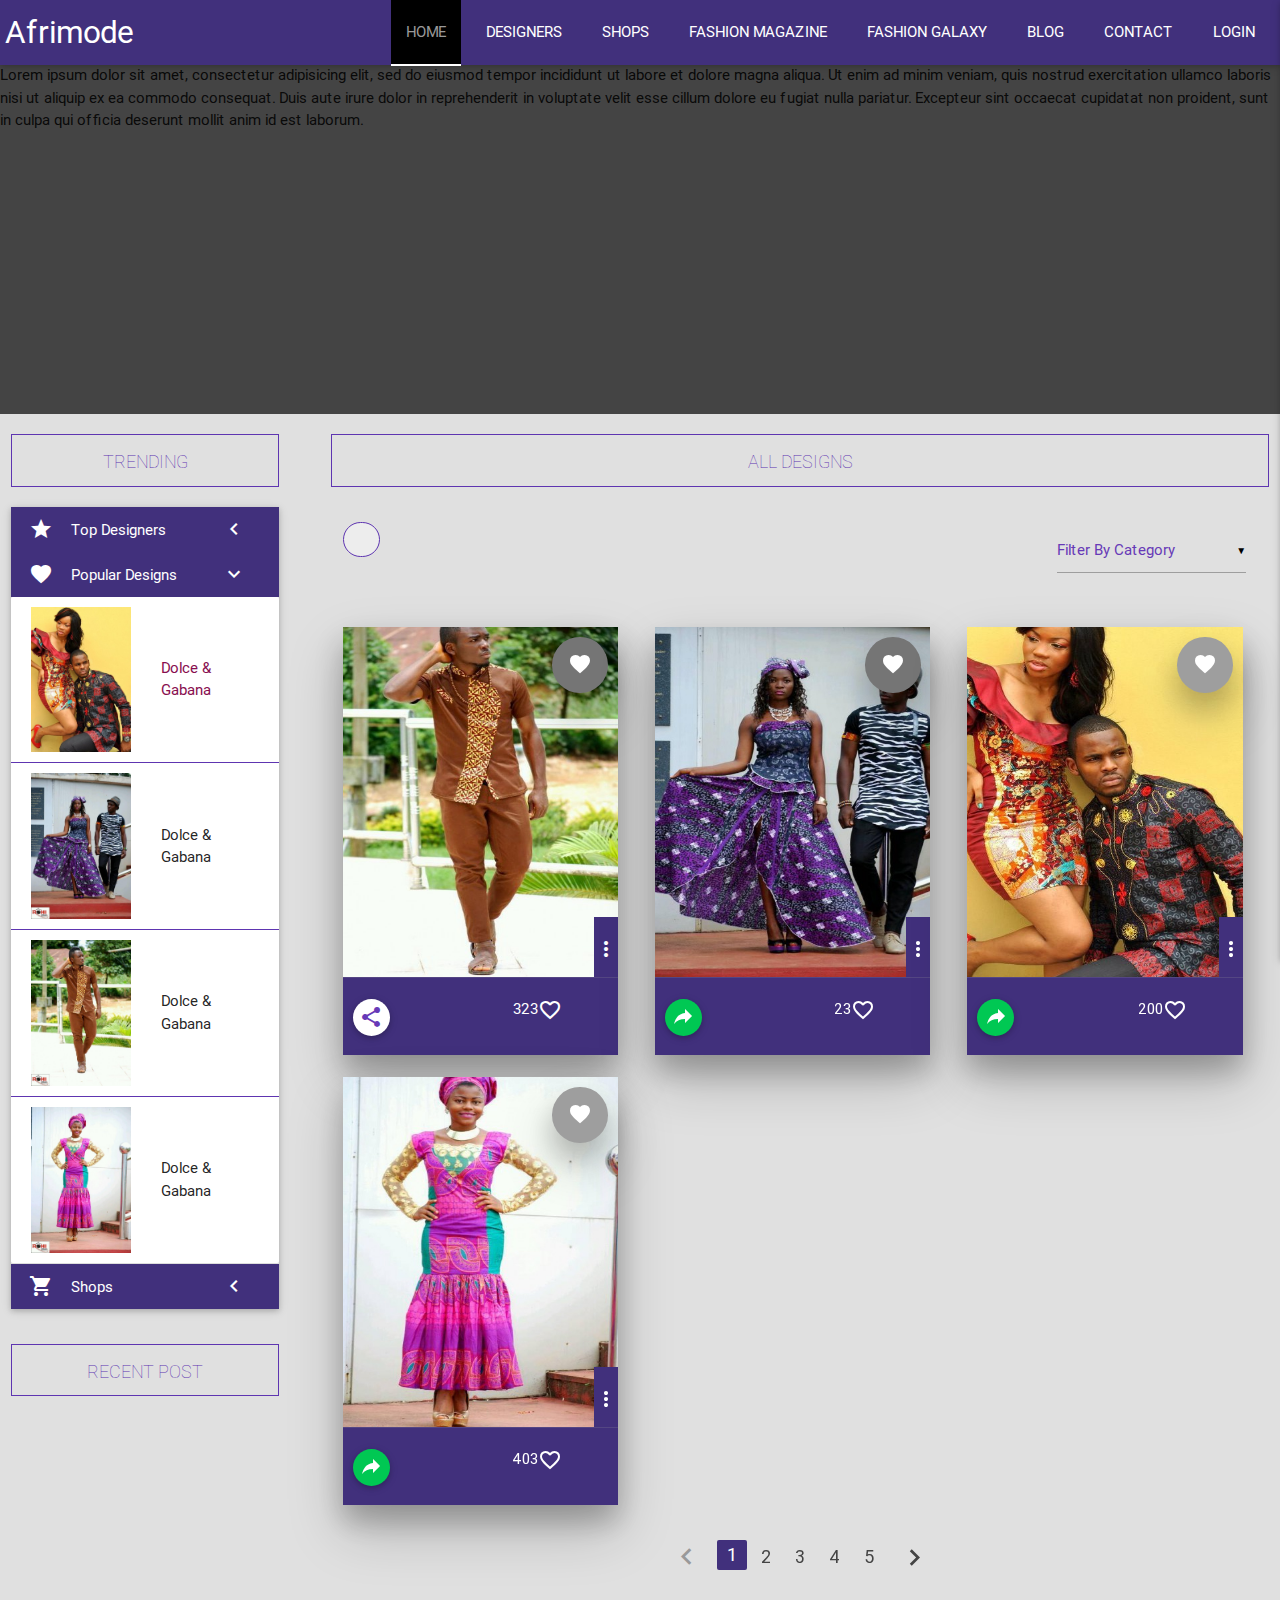
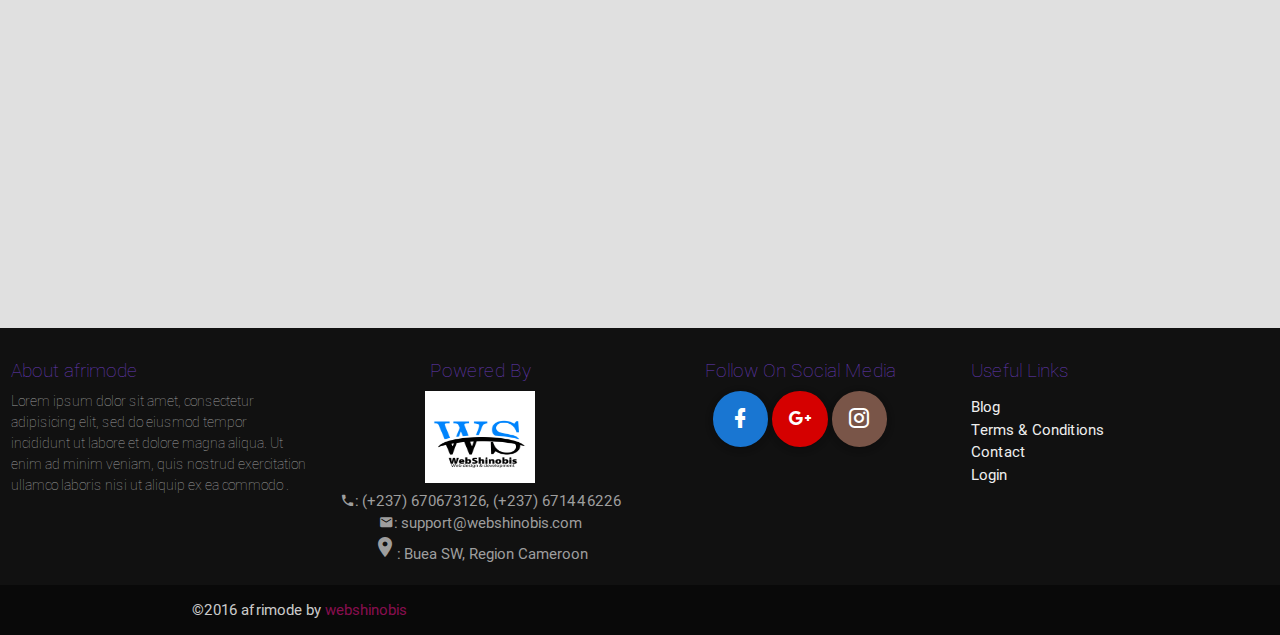
<file: index.html>
<!DOCTYPE html>
  <html>
    <head>
      <!--Import Google Icon Font-->
    <!--   <link href="http://fonts.googleapis.com/icon?family=Material+Icons" rel="stylesheet"> -->
      <!--Import materialize.css-->
      <link type="text/css" rel="stylesheet" href="css/materialize.min.css"  media="screen,projection"/>
      <link rel="stylesheet" type="text/css" href="css/style.css">
      <link href="https://fonts.googleapis.com/icon?family=Material+Icons" rel="stylesheet">
      <link rel="stylesheet" href="css/materialdesignicons.css">
      <link rel="stylesheet" type="text/css" href="css/strip.css"/> 
      <script src="js/modernizr.js"></script> <!-- Modernizr -->     
      <!--Let browser know website is optimized for mobile-->
      <link rel="icon" type="image/png" sizes="16x16" href="favicon-16x16.png">
      <meta name="viewport" content="width=device-width, initial-scale=1.0"/>
      <title>Afrimode</title>
    </head>

<body>
<header class="navbar-fixed">
  <nav>
    <div class="nav-wrapper">
      <a href="#" class="brand-logo">Afrimode</a>      
      <ul id="nav-mobile" class="right hide-on-med-and-down">
        <li class="active"><a href="#" >Home</a></li>
        <li><a href='#' data-activates='dropdown1' class="dropdown-button">Designers</a>
              <ul id='dropdown1' class='dropdown-content' style="width:300px">
                <li><a href="designer.html" class="center-align">LK DESIGN</a></li>
                <li class="divider"></li>
                <li><a href="#!" class="center-align">FASHION GURU</a></li>
                <li class="divider"></li>
                <li><a href="#!" class="center-align">FASHION NISTA FUTURISTA</a></li>
              </ul>
        </li>
        <li><a href='#' data-activates='dropdown2' class="dropdown-button">shops</a>
              <ul id='dropdown2' class='dropdown-content' style="width:300px">
                <li><a href="shop.html" class="center-align">LK DESIGN</a></li>
                <li class="divider"></li>
                <li><a href="#!" class="center-align">FASHION GURU</a></li>
                <li class="divider"></li>
                <li><a href="#!" class="center-align">FASHION NISTA FUTURISTA</a></li>
              </ul>
        </li>
        <li><a href="badges.html">Fashion Magazine</a></li>
        <li><a href="badges.html">Fashion Galaxy</a></li> 
        <li><a href="blog.html">Blog</a></li>     
        <li><a href="badges.html">Contact</a></li>
        <li><a href="collapsible.html">Login</a></li>
      </ul>

      <!-- moblie nav-->
      <ul class="side-nav " id="mobile-demo" >
        <li><a href="#" class="active">Home</a></li>   
        <li><a href="badges.html" class="deep-purple-text darkent-1">Designers</a></li> 
        <li><a href="badges.html" class="deep-purple-text darkent-1">Shops</a></li>     
        <li><a href="badges.html" class="deep-purple-text darkent-1">Fashion Magazine</a></li>
        <li><a href="badges.html" class="deep-purple-text darkent-1">Fashion Galaxy</a></li>
        <li><a href="blog.html" class="deep-purple-text darkent-1">Blog</a></li>
        <li><a href="collapsible.html" class="deep-purple-text darkent-1">Login</a></li>
        <li><a href="badges.html" class="deep-purple-text darkent-1">Contact</a></li>
      </ul>
      <a href="#" data-activates="mobile-demo" class="button-collapse"><i class="material-icons">menu</i></a>
     </div>
  </nav>
</header>

<div class="slider row">
    <p>Lorem ipsum dolor sit amet, consectetur adipisicing elit, sed do eiusmod
    tempor incididunt ut labore et dolore magna aliqua. Ut enim ad minim veniam,
    quis nostrud exercitation ullamco laboris nisi ut aliquip ex ea commodo
    consequat. Duis aute irure dolor in reprehenderit in voluptate velit esse
    cillum dolore eu fugiat nulla pariatur. Excepteur sint occaecat cupidatat non
    proident, sunt in culpa qui officia deserunt mollit anim id est laborum.</p>
</div>

<div class="row">
<div class="col l3 m3 s12">
<div class="row">
   <div class="row">
        <div class="box" style="width:90%;">
                <h4 class="h4">TRENDING</h4>
        </div>
  </div>
  <ul class="collapsible" data-collapsible="expandable" style="width:90%; border:none;">
    <li>
      <div class="collapsible-header deep-purple darken-1  white-text" style="border:none;"><i class="material-icons">star</i>Top Designers<i class="mdi mdi-chevron-left right change"></i></div>
      <div class="collapsible-body">
      <ul class="collection">
        <li class="collection-item ">
          <a href="">Lee Roi<span class="right deep-purple-text darken-1" href=""><i class="material-icons">favorite</i></span>
           <span class="right">1193</span>
           </a>
         </li>
          <li class="collection-item "><a href="">LK DESIGNS<span class="right deep-purple-text darken-1" href=""><i class="material-icons liked">favorite</i></span>
           <span class="right">1223</span></a>
         </li>
          <li class="collection-item ">FASHION GURU<span class="right deep-purple-text darken-1" href=""><i class="material-icons liked">favorite</i></span>
           <span class="right">122</span>
         </li>
          <li class="collection-item ">DOLCE & GABANA<span class="right deep-purple-text darken-1" href=""><i class="material-icons liked">favorite</i></span>
           <span class="right">90</span>
         </li>
          <li class="collection-item ">FUTURE DESIGNS<span class="right deep-purple-text darken-1" href=""><i class="material-icons liked">favorite</i></span>
           <span class="right">58</span>
         </li>
      </ul>
      </div>
    </li>
    <li>
      <div class="collapsible-header deep-purple darken-1 active white-text" style="border:none;"><i class="material-icons">favorite</i>Popular Designs<i class="mdi mdi-chevron-down right change"></i></div>
      <div class="collapsible-body"><ul class="collection">
    <li class="collection-item">
    <a href="" class="valign-wrapper">
       <img src="images/4.jpg" alt="" height="100" width="100" class="responsive-img">       
      <p>Dolce & Gabana
      </p>
    </a>
    </li>
    <li class="collection-item valign-wrapper">
       <img src="images/3.jpg" alt="" height="100" width="100" class="responsive-img">      
      <p>Dolce & Gabana
      </p>
    </li>
    <li class="collection-item valign-wrapper">
      <img src="images/1.jpg" alt="" height="100" width="100" class="responsive-img">      
      <p>Dolce & Gabana
      </p>
    </li>
   <li class="collection-item valign-wrapper">
       <img src="images/2.jpg" alt="" height="100" width="100" class="responsive-img">       
      <p>Dolce & Gabana
      </p>
    </li>
  </ul></div>
    </li>
    <li>
      <div class="collapsible-header deep-purple darken-1 white-text" style="border:none;"><i class="material-icons">shopping_cart</i>Shops<i class="mdi mdi-chevron-left right change"></i></div>
     <div class="collapsible-body">
     <ul class="collection">
        <li class="collection-item center-align"><a href="">Lee Roi</a></li>
        <li class="collection-item center-align"><a href="">LK DESIGNS</a></li>
        <li class="collection-item center-align"><a href="">FASHION GURU</a></li>
        <li class="collection-item center-align"><a href="">FUTURE DESIGNS</a></li>
      </ul>      
      </div>
      </li>
    </ul>
</div>

<div class="row">
        <div class="box" style="width:90%;">
                <h4 class="h4">RECENT POST</h4>
        </div>
        <ul class="" id="post" style="width:90%;"> 
            <li class="row">
              <div class="col m6 s6">           
                    <a href=""><img src="images/shinobi-logo.jpg" class="responsive-img" style="width:80px; height:70px;"> </a>          
               </div>   
               <div class="col m6 s6">
                    <h5 class="deep-purple-text darken-1 truncate"><a href="http://www.webshinobis.com">Webshinobis The Cadrel of inovation</a></h5>
                    <p class="deep-purple-text darken-1">May 20, 2016<br>Fashion Master</p>
               </div>
            </li>
            <li class="row">
                <div class="col m6 s6">           
                      <a href=""><img src="images/1.jpg" class="responsive-img" style="width:70px; height:80px;"> </a>          
                 </div>   
                 <div class="col m6 s6">
                      <h5 class="deep-purple-text darken-1 truncate"><a href="http://www.webshinobis.com">Looking Good Is good Bussiness</a></h5>
                      <p class="deep-purple-text darken-1">May 20, 2016<br>Lk Designs</p>
                 </div>
            </li>
             <li class="row">
                <div class="col m6 s6">           
                      <a href=""><img src="images/3.jpg" class="responsive-img" style="width:70px; height:80px;"> </a>          
                 </div>   
                 <div class="col m6 s6">
                      <h5 class="deep-purple-text darken-1 truncate"><a href="http://www.webshinobis.com">Buea Fashion Week</a></h5>
                      <p class="deep-purple-text darken-1">May 20, 2016<br>Admin</p>
                 </div>
            </li>
            <li class="row">
                <div class="col m6 s6">           
                      <a href=""><img src="images/1.jpg" class="responsive-img" style="width:70px; height:80px;"> </a>          
                 </div>   
                 <div class="col m6 s6">
                      <h5 class="deep-purple-text darken-1 truncate"><a href="http://www.webshinobis.com">Looking Good Is good Bussiness</a></h5>
                      <p class="deep-purple-text darken-1">May 20, 2016<br>Lk Designs</p>
                 </div>
            </li>
            <li><a class="btn deep-purple darken-1 center-align" href="#" style="margin-bottom: 5px;">More</a></li>
        </ul>
  </div>

</div>

<div>

   
 <div class="col l9 m9">

   <div class="row">
         <div class="box">
                <h4 class="h4">ALL DESIGNS</h4>
          </div>
   </div>

    <div class="row">
        <div class="input-field col m4 s12 left">
                <form id="search">
                 <input type="search"  placeholder="Search...">
              </form>
        </div>

    <div class="input-field col m3 s6 right hide-on-small-only deep-purple-text darken-2" id="filters">
      <fieldset>
        <select class="filter" >
          <option value="" disabled selected>Filter By Category</option>
          <option value="">All</option>
          <option value=".men">Men</option>
          <option value=".women">Women</option>
          <option value=".children">Children</option>
          <option value=".accessories">Accesories</option>
          <option value=".other">Other</option>
      </select>
     </fieldset>
      </div>      
    </div>

<div class="row" id="designs">
  <div class="col l4 m4 s8  mix men">
    <div class="card z-depth-4" style="width:95%;">
           <div class="card-image hovereffect">
            <a class="strip" href="images/1.jpg" data-strip-group="lkdesigns"  data-strip-caption="Classic from LK Designs">
               <img src="images/1.jpg" class="responsive-img strip adipoli">
               <div class="overlay"></div>                                            
            </a>
            <span class="more activator"><i class="material-icons">more_vert</i></span>
           </div>
            <a title="Like" class="btn-floating like-button  btn-large waves-effect waves-light z-depth-4  grey darken-1  right like-fab">
             <i class="material-icons">favorite</i>
            </a>
  
           <div class="card-reveal ">
            <span class="card-title deep-purple-text center-align text-darken-4">Dolce & Gabana<i class="material-icons right">close</i></span>
            <p>Here is some more information about this product that is only revealed once clicked on.</p>
            <span class="right-align deep-purple-text">Designer: Lee Roi</span>
          </div>

          <div class="card-action deep-purple darken-1 white-text">     
                 <span class="fixed-action-btn  click-to-toggle" title="Share" style="position: inherit; top:1px; right: 10px;">
                  <a class="btn-floating white ">
                    <i class="mdi mdi-share-variant deep-purple-text"></i>
                  </a>
                  <ul>
                    <li><a class="btn-floating indigo darken-2"><i class="mdi mdi-facebook"></i></a></li>
                    <li><a class="btn-floating red accent-4"><i class="mdi mdi-google-plus"></i></a></li>
                    <li><a class="btn-floating brown darken-2"><i class="mdi mdi-instagram"></i></a></li>      
                  </ul>
                </span>
             <span class="right" href=""><i class="material-icons liked">favorite_border</i></span>
             <span class="right">323</span>
           </div>
     </div>
</div>

<div class="col l4 m4 s8 mix children">
    <div class="card z-depth-4 " style="width:95%;">
           <div class="card-image hovereffect">
            <a class="strip" href="images/3.jpg" data-strip-group="desings"  data-strip-caption="Explicit Design">
               <img src="images/3.jpg" class="responsive-img strip">
               <div class="overlay"></div>                                              
            </a>
            <span class="more activator"><i class="material-icons">more_vert</i></span>
           </div>
            <a title="Like" class="btn-floating like-button btn-large waves-effect waves-light z-depth-4 grey darken-1 right like-fab">
             <i class="material-icons">favorite</i>
            </a>
  
           <div class="card-reveal ">
            <span class="card-title deep-purple-text center-align text-darken-4">Dolce & Gabana<i class="material-icons right">close</i></span>
            <p>Here is some more information about this product that is only revealed once clicked on.</p>
            <span class="right-align deep-purple-text">Designer: Lee Roi</span>
          </div>

          <div class="card-action deep-purple darken-1 white-text">     
                 <span class="fixed-action-btn  click-to-toggle" title="Share" style="position: inherit; top:1px; right: 10px;">
                  <a class="btn-floating green accent-4">
                    <i class="mdi mdi-share"></i>
                  </a>
                  <ul>
                    <li><a class="btn-floating indigo darken-2"><i class="mdi mdi-facebook"></i></a></li>
                    <li><a class="btn-floating red accent-4"><i class="mdi mdi-google-plus"></i></a></li>
                    <li><a class="btn-floating brown darken-2"><i class="mdi mdi-instagram"></i></a></li>      
                  </ul>
                </span>
             <span class="right" href=""><i class="material-icons liked">favorite_border</i></span>
             <span class="right">23</span>
           </div>
     </div>
</div>


<div class="col l4 m4 s8 mix men">
    <div class="card z-depth-4 " style="width:95%;">
           <div class="card-image hovereffect">
            <a class="strip" href="images/4.jpg" data-strip-group="desings" data-strip-caption="Caption below the image">
               <img src="images/4.jpg" class="responsive-img strip">
               <div class="overlay"></div>                                              
            </a>
            <span class="more activator"><i class="material-icons">more_vert</i></span>
           </div>
            <a title="Like" class="btn-floating like-button btn-large waves-effect waves-light z-depth-4  grey lighten right like-fab">
             <i class="material-icons">favorite</i>
            </a>
  
           <div class="card-reveal ">
            <span class="card-title deep-purple-text center-align text-darken-4">Dolce & Gabana<i class="material-icons right">close</i></span>
            <p>Here is some more information about this product that is only revealed once clicked on.</p>
            <span class="right-align deep-purple-text">Designer: Lee Roi</span>
          </div>

          <div class="card-action deep-purple darken-1 white-text">     
                 <span class="fixed-action-btn  click-to-toggle" title="Share" style="position: inherit; top:1px; right: 10px;">
                  <a class="btn-floating green accent-4">
                    <i class="mdi mdi-share"></i>
                  </a>
                  <ul>
                    <li><a class="btn-floating indigo darken-2"><i class="mdi mdi-facebook"></i></a></li>
                    <li><a class="btn-floating red accent-4"><i class="mdi mdi-google-plus"></i></a></li>
                    <li><a class="btn-floating brown darken-2"><i class="mdi mdi-instagram"></i></a></li>      
                  </ul>
                </span>
             <span class="right" href=""><i class="material-icons liked">favorite_border</i></span>
             <span class="right">200</span>
           </div>
     </div>
</div>

  <div class="col l4 m4 s8 mix women">
    <div class="card z-depth-4 " style="width:95%;">
           <div class="card-image hovereffect">
            <a class="strip" href="images/2.jpg" data-strip-group="lkdesigns"  data-strip-caption="Dolce & Gabana from Fasion Guru">
               <img src="images/2.jpg" class="responsive-img strip">
               <div class="overlay"></div>                                              
            </a>
            <span class="more activator"><i class="material-icons">more_vert</i></span>
           </div>
            <a title="Like" data-strip-group="lkdesings" class="btn-floating like-button btn-large waves-effect waves-light z-depth-4  grey right like-fab">
             <i class="material-icons">favorite</i>
            </a>
  
           <div class="card-reveal blue-grey lighten-4">
            <span class="card-title deep-purple-text center-align text-darken-4">Dolce & Gabana<i class="material-icons right">close</i></span>
            <p>Here is some more information about this product that is only revealed once clicked on.</p>
            <span class="right-align deep-purple-text">Designer: Lee Roi</span>
          </div>

          <div class="card-action deep-purple darken-1 white-text">     
                 <span class="fixed-action-btn  click-to-toggle" title="Share" style="position: inherit; top:1px; right: 10px;">
                  <a class="btn-floating green accent-4">
                    <i class="mdi mdi-share"></i>
                  </a>
                  <ul>
                    <li><a class="btn-floating indigo darken-2"><i class="mdi mdi-facebook"></i></a></li>
                    <li><a class="btn-floating red accent-4"><i class="mdi mdi-google-plus"></i></a></li>
                    <li><a class="btn-floating brown darken-2"><i class="mdi mdi-instagram"></i></a></li>      
                  </ul>
                </span>
             <span class="right" href=""><i class="material-icons liked">favorite_border</i></span>
             <span class="right">403</span>
           </div>
     </div>
</div>
      </div>

      <div class="row center">
      <ul class="pagination">
        <li class="disabled"><a href="#!"><i class="material-icons">chevron_left</i></a></li>
        <li class="active deep-purple darken-1"><a href="#!">1</a></li>
        <li class="waves-effect"><a href="#!">2</a></li>
        <li class="waves-effect"><a href="#!">3</a></li>
        <li class="waves-effect"><a href="#!">4</a></li>
        <li class="waves-effect"><a href="#!">5</a></li>
        <li class="waves-effect"><a href="#!"><i class="material-icons">chevron_right</i></a></li>
      </ul>
    </div>

    </div>
  </div>
</div>
<footer class="page-footer">
          <div>
            <div class="row">
              <div class="col l3 s6">
                <h5 class="deep-purple-text">About afrimode</h5>
                <p class="grey-text lighten-2">Lorem ipsum dolor sit amet, consectetur adipisicing elit, sed do eiusmod
                tempor incididunt ut labore et dolore magna aliqua. Ut enim ad minim veniam,
                quis nostrud exercitation ullamco laboris nisi ut aliquip ex ea commodo
                .</p>
              </div>
              <div class="col l3  s6">
                <h5 class="deep-purple-text center">Powered By</h5>
                <div class="center">
                <a href="http://www.webshinobis.com"><img src="images/shinobi-logo.jpg" class="responsive-img" style="width:110px; height:92px;"></a><br>
                <span class="grey-text"><i class="mdi mdi-phone"></i>: (+237) 670673126, (+237) 671446226</span ><br>
                <span class="grey-text"><i class="mdi mdi-email"></i>: support@webshinobis.com</span><br>
                <span class="grey-text"><i class="material-icons">location_on</i>: Buea SW, Region Cameroon</span>
                </div>
              </div>             
              <div class="col l3  s6">
                <h5 class="deep-purple-text center">Follow On Social Media</h5>
                <div class="valign center">
                  <span class="btn blue indigo darken-2 btn-floating btn-large"><i class="mdi mdi-facebook "></i></span>
                  <span class="btn red accent-4 btn-floating btn-large"><i class="mdi mdi-google-plus"></i></span>
                  <span class="btn brown btn-floating btn-large"><i class="mdi mdi-instagram"></i></span>
                </div>
              </div>
               <div class="col l3  s6">
                <h5 class="deep-purple-text">Useful Links</h5>
                <ul>
                  <li><a class="grey-text text-lighten-3" href="#!">Blog</a></li>
                  <li><a class="grey-text text-lighten-3" href="#!">Terms & Conditions</a></li>
                  <li><a class="grey-text text-lighten-3" href="#!">Contact</a></li>
                  <li><a class="grey-text text-lighten-3" href="#!">Login</a></li>
                </ul>
              </div>
            </div>
          </div>
          <div class="footer-copyright">
            <div class="container">
            &copy;2016 afrimode by <a href="http://www.webshinobis.com">webshinobis</a>            
            </div>
          </div>
</footer>
<script type="text/javascript" src="js/jquery.js"></script>
<script type="text/javascript" src="js/materialize.min.js"></script>
<script type="text/javascript" src="js/strip.pkgd.min.js"></script>
<script type="text/javascript"  src="js/jquery.mixitup.min.js"></script>
<script type="text/javascript" src="js/main.js"></script>
</body>
</html>
</file>
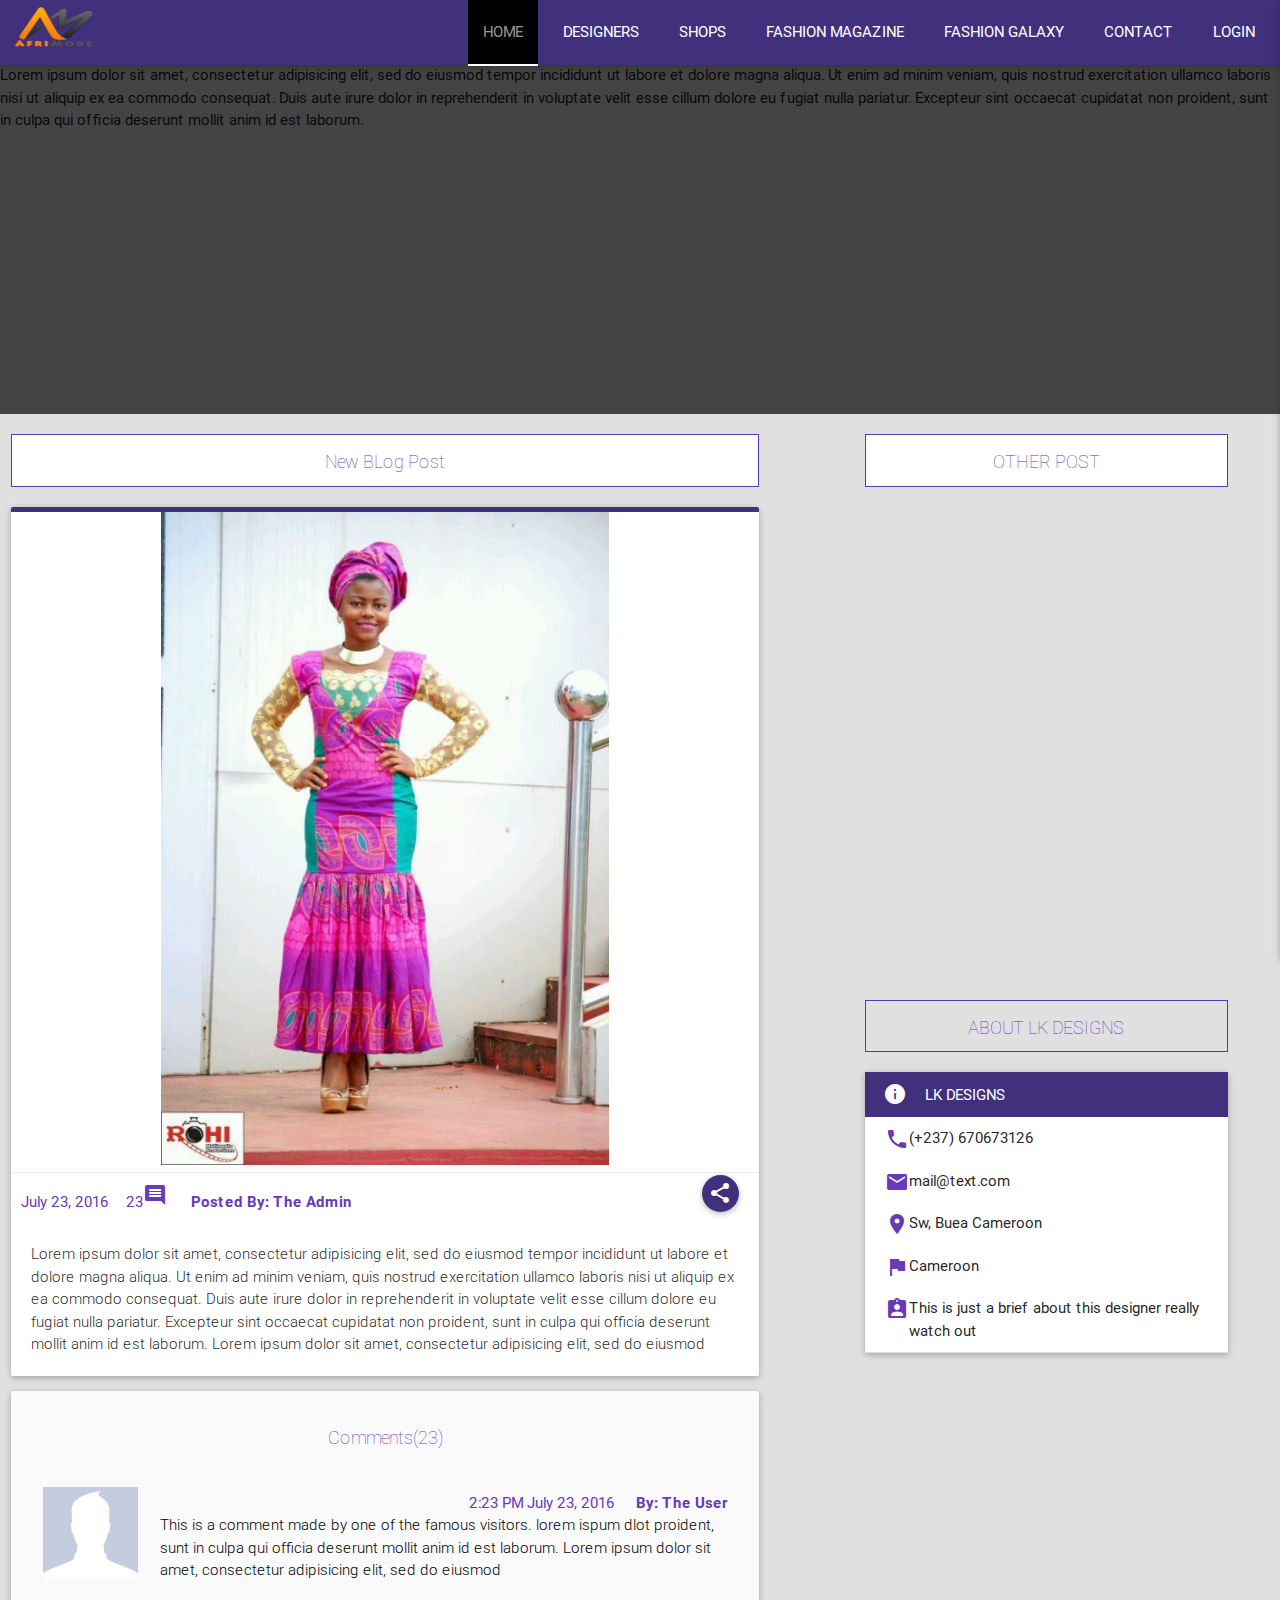
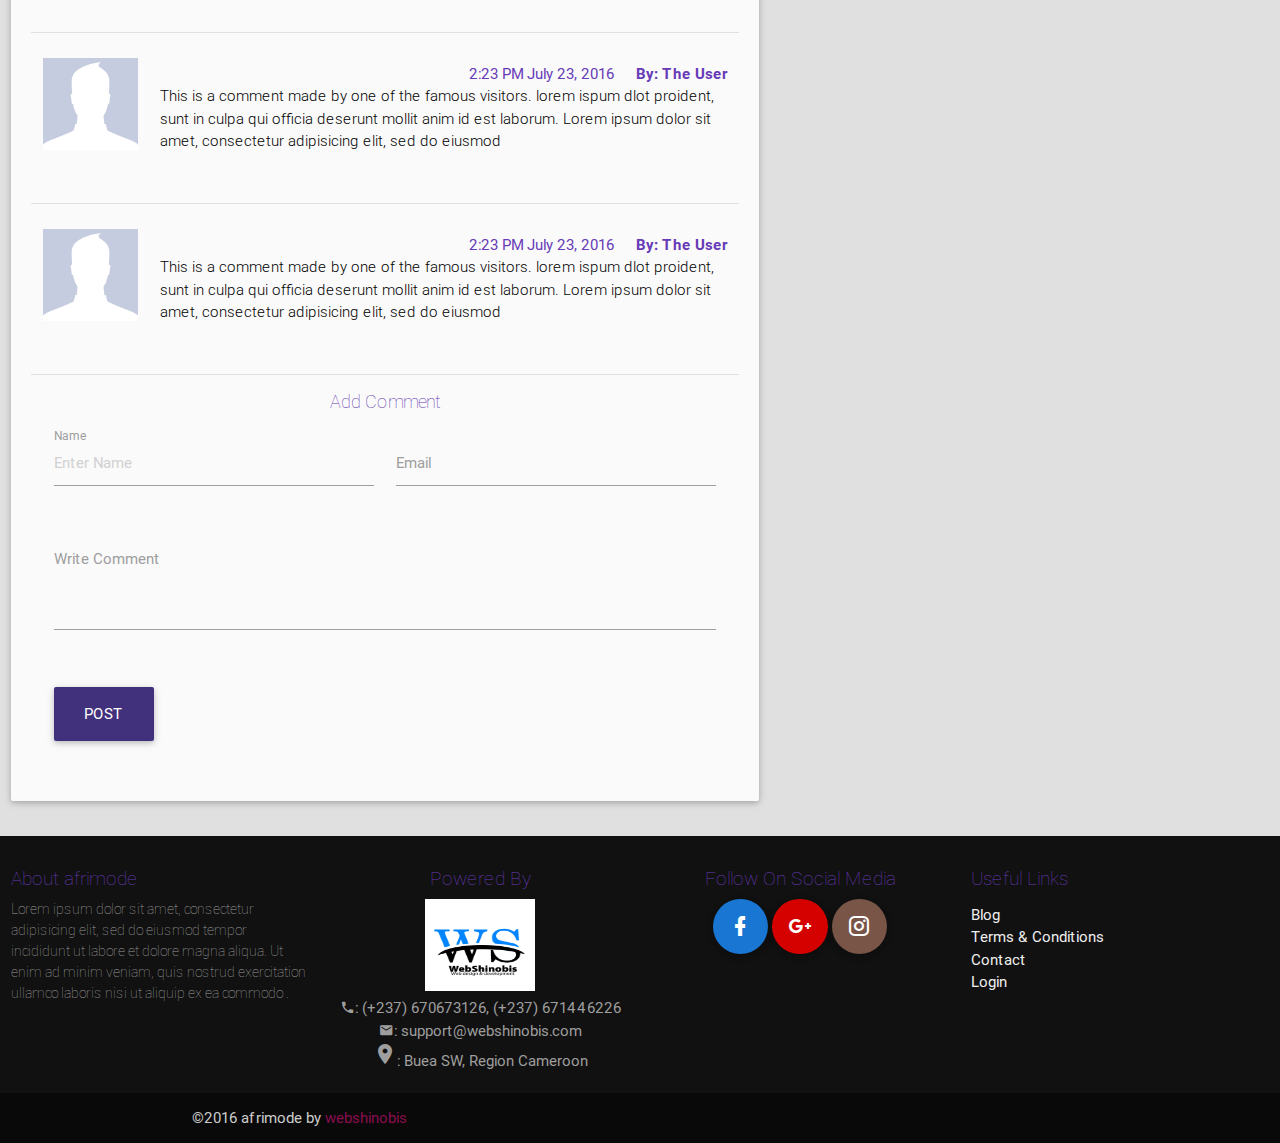
<file: blog-detail.html>
<!DOCTYPE html>
  <html>
    <head>
      <!--Import Google Icon Font-->
    <!--   <link href="http://fonts.googleapis.com/icon?family=Material+Icons" rel="stylesheet"> -->
      <!--Import materialize.css-->
      <link type="text/css" rel="stylesheet" href="css/materialize.min.css"  media="screen,projection"/>
      <link rel="stylesheet" type="text/css" href="css/style.css">
      <link href="https://fonts.googleapis.com/icon?family=Material+Icons" rel="stylesheet">
      <link rel="stylesheet" href="css/materialdesignicons.css">
      <link rel="stylesheet" type="text/css" href="css/strip.css"/> 
      <script src="js/modernizr.js"></script> <!-- Modernizr -->     
      <!--Let browser know website is optimized for mobile-->
      <meta name="viewport" content="width=device-width, initial-scale=1.0"/>
      <title>Afrimode</title>
    </head>

<body>
<header class="navbar-fixed">
  <nav>
    <div class="nav-wrapper">
      <a href="#" class="brand-logo"><img src="images/logo.png" class="logo responsive-img" style="width:100px; height: 60px; padding: 3px;"></a>      
      <ul id="nav-mobile" class="right hide-on-med-and-down">
        <li class="active"><a href="#" >Home</a></li>
        <li><a href='#' data-activates='dropdown1' class="dropdown-button">Designers</a>
              <ul id='dropdown1' class='dropdown-content' style="width:300px">
                <li><a href="designer.html" class="center-align">LK DESIGN</a></li>
                <li class="divider"></li>
                <li><a href="#!" class="center-align">FASHION GURU</a></li>
                <li class="divider"></li>
                <li><a href="#!" class="center-align">FASHION NISTA FUTURISTA</a></li>
              </ul>
        </li>
        <li><a href='#' data-activates='dropdown2' class="dropdown-button">shops</a>
              <ul id='dropdown2' class='dropdown-content' style="width:300px">
                <li><a href="shop.html" class="center-align">LK DESIGN</a></li>
                <li class="divider"></li>
                <li><a href="#!" class="center-align">FASHION GURU</a></li>
                <li class="divider"></li>
                <li><a href="#!" class="center-align">FASHION NISTA FUTURISTA</a></li>
              </ul>
        </li>
        <li><a href="badges.html">Fashion Magazine</a></li>
        <li><a href="badges.html">Fashion Galaxy</a></li>       
        <li><a href="badges.html">Contact</a></li>
        <li><a href="collapsible.html">Login</a></li>
      </ul>

      <!-- moblie nav-->
      <ul class="side-nav " id="mobile-demo" >
        <li><a href="sass.html" class="active">Home</a></li>
        <li><a href='#' data-activates='dropdown3' class="dropdown-button white-text">Designers</a>
              <ul id='dropdown1' class='dropdown-content' style="width:300px">
                <li><a href="#!" class="center-align white-text">LK DESIGN</a></li>
                <li class="divider"></li>
                <li><a href="#!" class="center-align white-text">FASHION GURU</a></li>
                <li class="divider"></li>
                <li><a href="#!" class="center-align white-text">FASHION NISTA FUTURISTA</a></li>
              </ul>
        </li>
        <li><a href='#' data-activates='dropdown3' class="dropdown-button white-text">shops</a>
              <ul id='dropdown2' class='dropdown-content' style="width:300px">
                <li><a href="#!" class="center-align white-text">LK DESIGN</a></li>
                <li class="divider"></li>
                <li><a href="#!" class="center-align white-text">FASHION GURU</a></li>
                <li class="divider"></li>
                <li><a href="#!" class="center-align white-text">FASHION NISTA FUTURISTA</a></li>
              </ul>
        </li>
        <li><a href="badges.html" class="white-text">Fashion Magazine</a></li>
        <li><a href="badges.html" class="white-text">Fashion Galaxy</a></li>
        <li><a href="collapsible.html" class="white-text">Login</a></li>
        <li><a href="badges.html" class="white-text">Contact</a></li>
      </ul>
      <a href="#" data-activates="mobile-demo" class="button-collapse"><i class="material-icons">menu</i></a>
     </div>
  </nav>
</header>

<div class="slider row">
    <p>Lorem ipsum dolor sit amet, consectetur adipisicing elit, sed do eiusmod
    tempor incididunt ut labore et dolore magna aliqua. Ut enim ad minim veniam,
    quis nostrud exercitation ullamco laboris nisi ut aliquip ex ea commodo
    consequat. Duis aute irure dolor in reprehenderit in voluptate velit esse
    cillum dolore eu fugiat nulla pariatur. Excepteur sint occaecat cupidatat non
    proident, sunt in culpa qui officia deserunt mollit anim id est laborum.</p>
</div>

<div class="row">
  
<div class="col l8 m8 s12">
  <div class="row">
        <div class="box white" style="width:90%;">
                <h4 class="h4">New BLog Post</h4>
        </div>
  </div>
  <div class="card row" style="width:90%; border-top:5px solid #41307C;">    
      <div class="white">
        <img src="images/2.jpg" class="responsive-img" style="paddint-top:30px; width:60%; height: 100%; margin-left:20%;">
      </div>
        <div class="left-align card-action deep-purple-text " style="padding:10px;">
        <span style="padding-right: 18px;">July 23, 2016</span><span>23<i class="material-icons">comments</i></span><span class="bold">Posted By: The Admin</span>
          <span class="fixed-action-btn  click-to-toggle right" title="Share" style="position: inherit; right: 10px;">
                  <a class="btn-floating deep-purple darken-1">
                    <i class="mdi mdi-share-variant white-text"></i>
                  </a>
                  <ul>
                    <li><a class="btn-floating indigo darken-2"><i class="mdi mdi-facebook"></i></a></li>
                    <li><a class="btn-floating red accent-4"><i class="mdi mdi-google-plus"></i></a></li>
                    <li><a class="btn-floating brown darken-2"><i class="mdi mdi-instagram"></i></a></li>      
                  </ul>
                </span>
        </div>
      
      <div class="card-content">
      <div class="font">
        <p> Lorem ipsum dolor sit amet, consectetur adipisicing elit, sed do eiusmod
        tempor incididunt ut labore et dolore magna aliqua. Ut enim ad minim veniam,
        quis nostrud exercitation ullamco laboris nisi ut aliquip ex ea commodo
        consequat. Duis aute irure dolor in reprehenderit in voluptate velit esse
        cillum dolore eu fugiat nulla pariatur. Excepteur sint occaecat cupidatat non
        proident, sunt in culpa qui officia deserunt mollit anim id est laborum. 
        Lorem ipsum dolor sit amet, consectetur adipisicing elit, sed do eiusmod
        </p>
      </div>
    </div>    
  </div>  

  <div class="card-panel grey lighten-5 z-depth-1" style="width:90%;">
        <h4 class="h4">Comments(23)</h4>
          <div class="row valign-wrapper section">
            <div class="col s2">
              <img src="images/anonymous.jpg" alt="" class="responsive-img" style="width:100px; height:92px;"> <!-- notice the "circle" class -->
            </div>
            <div class="col s10">
              <div class="black-text section">
              <p class="right-align deep-purple-text darken-1">
              <span style="padding-right: 18px;">2:23 PM July 23, 2016</span>
              <span class="bold">By: The User</span></p>
      
                <P class="font">This is a comment made by one of the famous visitors. lorem ispum dlot proident, sunt in culpa qui officia deserunt mollit anim id est laborum. 
                Lorem ipsum dolor sit amet, consectetur adipisicing elit, sed do eiusmod</P>
              </div>
            </div>
          </div>
          <div class="divider"></div>
              <div class="row valign-wrapper section">
            <div class="col s2">
              <img src="images/anonymous.jpg" alt="" class="responsive-img" style="width:100px; height:92px;"> <!-- notice the "circle" class -->
            </div>
            <div class="col s10">
              <div class="black-text section">
              <p class="right-align deep-purple-text darken-1">
              <span style="padding-right: 18px;">2:23 PM July 23, 2016</span>
              <span class="bold">By: The User</span></p>
      
                <P class="font">This is a comment made by one of the famous visitors. lorem ispum dlot proident, sunt in culpa qui officia deserunt mollit anim id est laborum. 
                Lorem ipsum dolor sit amet, consectetur adipisicing elit, sed do eiusmod</P>
              </div>
            </div>
          </div>
            <div class="divider"></div>
          <div class="row valign-wrapper section">
            <div class="col s2">
              <img src="images/anonymous.jpg" alt="" class="responsive-img" style="width:100px; height:92px;"> <!-- notice the "circle" class -->
            </div>
            <div class="col s10">
              <div class="black-text section">
              <p class="right-align deep-purple-text darken-1">
              <span style="padding-right: 18px;">2:23 PM July 23, 2016</span>
              <span class="bold">By: The User</span></p>
      
                <P class="font">This is a comment made by one of the famous visitors. lorem ispum dlot proident, sunt in culpa qui officia deserunt mollit anim id est laborum. 
                Lorem ipsum dolor sit amet, consectetur adipisicing elit, sed do eiusmod</P>
              </div>
            </div>
          </div>
          <div class="divider"></div>
          <!-- COMMENT FORM -->
          <h4 class="h4 left-align">Add Comment</h4>
           <div class="row">
                <form class="col s12">
                  <div class="row">
                    <div class="input-field col s6">
                      <input placeholder="Enter Name" id="first_name" type="text" class="validate" required>
                      <label for="first_name">Name</label>
                    </div>
                    <div class="input-field col s6">
                      <input id="last_name" type="email" class="validate" required >
                      <label for="last_name">Email</label>
                    </div>
                  </div>
                  <div class="row">
                    <div class="input-field col s12">
                      <textarea id="textarea1" class="materialize-textarea"></textarea>
                      <label for="textarea1">Write Comment</label>
                    </div>
                  </div>                  
                  <div class="row">
                    <div class="input-field col s12">
                      <button class="btn btn-large deep-purple darken-1">POST</button>
                    </div>
                  </div>
                </form>
              </div>
                    

        </div>

</div>

<div  class="col l4 m4 s12">
  <div class="row">
        <div class="box white" style="width:90%;">
                <h4 class="h4">OTHER POST</h4>
        </div>
        <ul class="" id="post" style="width:90%;"> 
            <li class="row white">
              <div class="col m6 s6">           
                    <a href=""><img src="images/shinobi-logo.jpg" class="responsive-img" style="width:80px; height:92px;"> </a>          
               </div>   
               <div class="col m6 s6">
                    <h5 class="deep-purple-text darken-1 truncate"><a href="http://www.webshinobis.com" class="bold">Webshinobis The Cradle of inovation</a></h5>
                    <p class="deep-purple-text darken-1">May 20, 2016<br>Fashion Master</p>
               </div>
            </li>
            <li class="row white">
                <div class="col m6 s6">           
                      <a href=""><img src="images/1.jpg" class="responsive-img" style="width:80px; height:92px;"> </a>          
                 </div>   
                 <div class="col m6 s6">
                      <h5 class="deep-purple-text darken-1 truncate"><a href="http://www.webshinobis.com" class="bold">Looking Good Is good Bussiness</a></h5>
                      <p class="deep-purple-text darken-1">May 20, 2016<br>Lk Designs</p>
                 </div>
            </li>
             <li class="row white">
                <div class="col m6 s6">           
                      <a href=""><img src="images/3.jpg" class="responsive-img" style="width:80px; height:92px;"> </a>          
                 </div>   
                 <div class="col m6 s6">
                      <h5 class="deep-purple-text darken-1 truncate"><a href="http://www.webshinobis.com" class="bold">Buea Fashion Week</a></h5>
                      <p class="deep-purple-text darken-1">May 20, 2016<br>Admin</p>
                 </div>
            </li>
            <li class="row white">
                <div class="col m6 s6">           
                      <a href=""><img src="images/1.jpg" class="responsive-img" style="width:80px; height:92px;" > </a>          
                 </div>   
                 <div class="col m6 s6">
                      <h5 class="deep-purple-text darken-1 truncate"><a href="http://www.webshinobis.com" class="bold">Looking Good Is good Bussiness</a></h5>
                      <p class="deep-purple-text darken-1">May 20, 2016<br>Lk Designs</p>
                 </div>
            </li>            
        </ul>
  </div>
  
<div class="row">
   <div class="row">
        <div class="box" style="width:90%;">
                <h4 class="h4">ABOUT LK DESIGNS</h4>
        </div>
  </div>
  <ul class="collapsible" data-collapsible="expandable" style="width:90%; border:none;">
    <li>
      <div class="collapsible-header deep-purple darken-1  white-text active" style="border:none;"><i class="material-icons">info</i> LK DESIGNS</div>
      <div class="collapsible-body">
      <ul class="collection">
        <li class="collection-item no-border">
        <span class="left deep-purple-text darken-1" href=""><i class="material-icons">phone</i></span>
        <span class="">(+237) 670673126</span>
       </li>
        <li class="collection-item no-border">
        <span class="left deep-purple-text darken-1" href=""><i class="material-icons">mail</i></span>
        <span class="">mail@text.com</span>
       </li>
        <li class="collection-item no-border">
        <span class="left deep-purple-text darken-1" href=""><i class="material-icons">location_on</i></span>
        <span class="">Sw, Buea Cameroon</span>
       </li>
       <li class="collection-item no-border">
        <span class="left deep-purple-text darken-1" href=""><i class="material-icons">flag</i></span>
        <span class="">Cameroon</span>
       </li>
       <li class="collection-item no-border">
          <span class="left deep-purple-text darken-1" href=""><i class="material-icons">assignment_ind</i></span>
          <span>This is just a brief about this designer really watch out</span>
       </li>
      </ul>
      </div>
    </li> 
</div>

</div>

</div>
<footer class="page-footer">
          <div>
            <div class="row">
              <div class="col l3 s6">
                <h5 class="deep-purple-text">About afrimode</h5>
                <p class="grey-text lighten-2">Lorem ipsum dolor sit amet, consectetur adipisicing elit, sed do eiusmod
                tempor incididunt ut labore et dolore magna aliqua. Ut enim ad minim veniam,
                quis nostrud exercitation ullamco laboris nisi ut aliquip ex ea commodo
                .</p>
              </div>
              <div class="col l3  s6">
                <h5 class="deep-purple-text center">Powered By</h5>
                <div class="center">
                <a href="http://www.webshinobis.com"><img src="images/shinobi-logo.jpg" class="responsive-img" style="width:110px; height:92px;"></a><br>
                <span class="grey-text"><i class="mdi mdi-phone"></i>: (+237) 670673126, (+237) 671446226</span ><br>
                <span class="grey-text"><i class="mdi mdi-email"></i>: support@webshinobis.com</span><br>
                <span class="grey-text"><i class="material-icons">location_on</i>: Buea SW, Region Cameroon</span>
                </div>
              </div>             
              <div class="col l3  s6">
                <h5 class="deep-purple-text center">Follow On Social Media</h5>
                <div class="valign center">
                  <span class="btn blue indigo darken-2 btn-floating btn-large"><i class="mdi mdi-facebook "></i></span>
                  <span class="btn red accent-4 btn-floating btn-large"><i class="mdi mdi-google-plus"></i></span>
                  <span class="btn brown btn-floating btn-large"><i class="mdi mdi-instagram"></i></span>
                </div>
              </div>
               <div class="col l3  s6">
                <h5 class="deep-purple-text">Useful Links</h5>
                <ul>
                  <li><a class="grey-text text-lighten-3" href="#!">Blog</a></li>
                  <li><a class="grey-text text-lighten-3" href="#!">Terms & Conditions</a></li>
                  <li><a class="grey-text text-lighten-3" href="#!">Contact</a></li>
                  <li><a class="grey-text text-lighten-3" href="#!">Login</a></li>
                </ul>
              </div>
            </div>
          </div>
          <div class="footer-copyright">
            <div class="container">
            &copy;2016 afrimode by <a href="http://www.webshinobis.com">webshinobis</a>            
            </div>
          </div>
</footer>
<script type="text/javascript" src="js/jquery.js"></script>
<script type="text/javascript" src="js/materialize.min.js"></script>
<script type="text/javascript" src="js/strip.pkgd.min.js"></script>
<script type="text/javascript"  src="js/jquery.mixitup.min.js"></script>
<script type="text/javascript" src="js/main.js"></script>
</body>
</html>
</file>
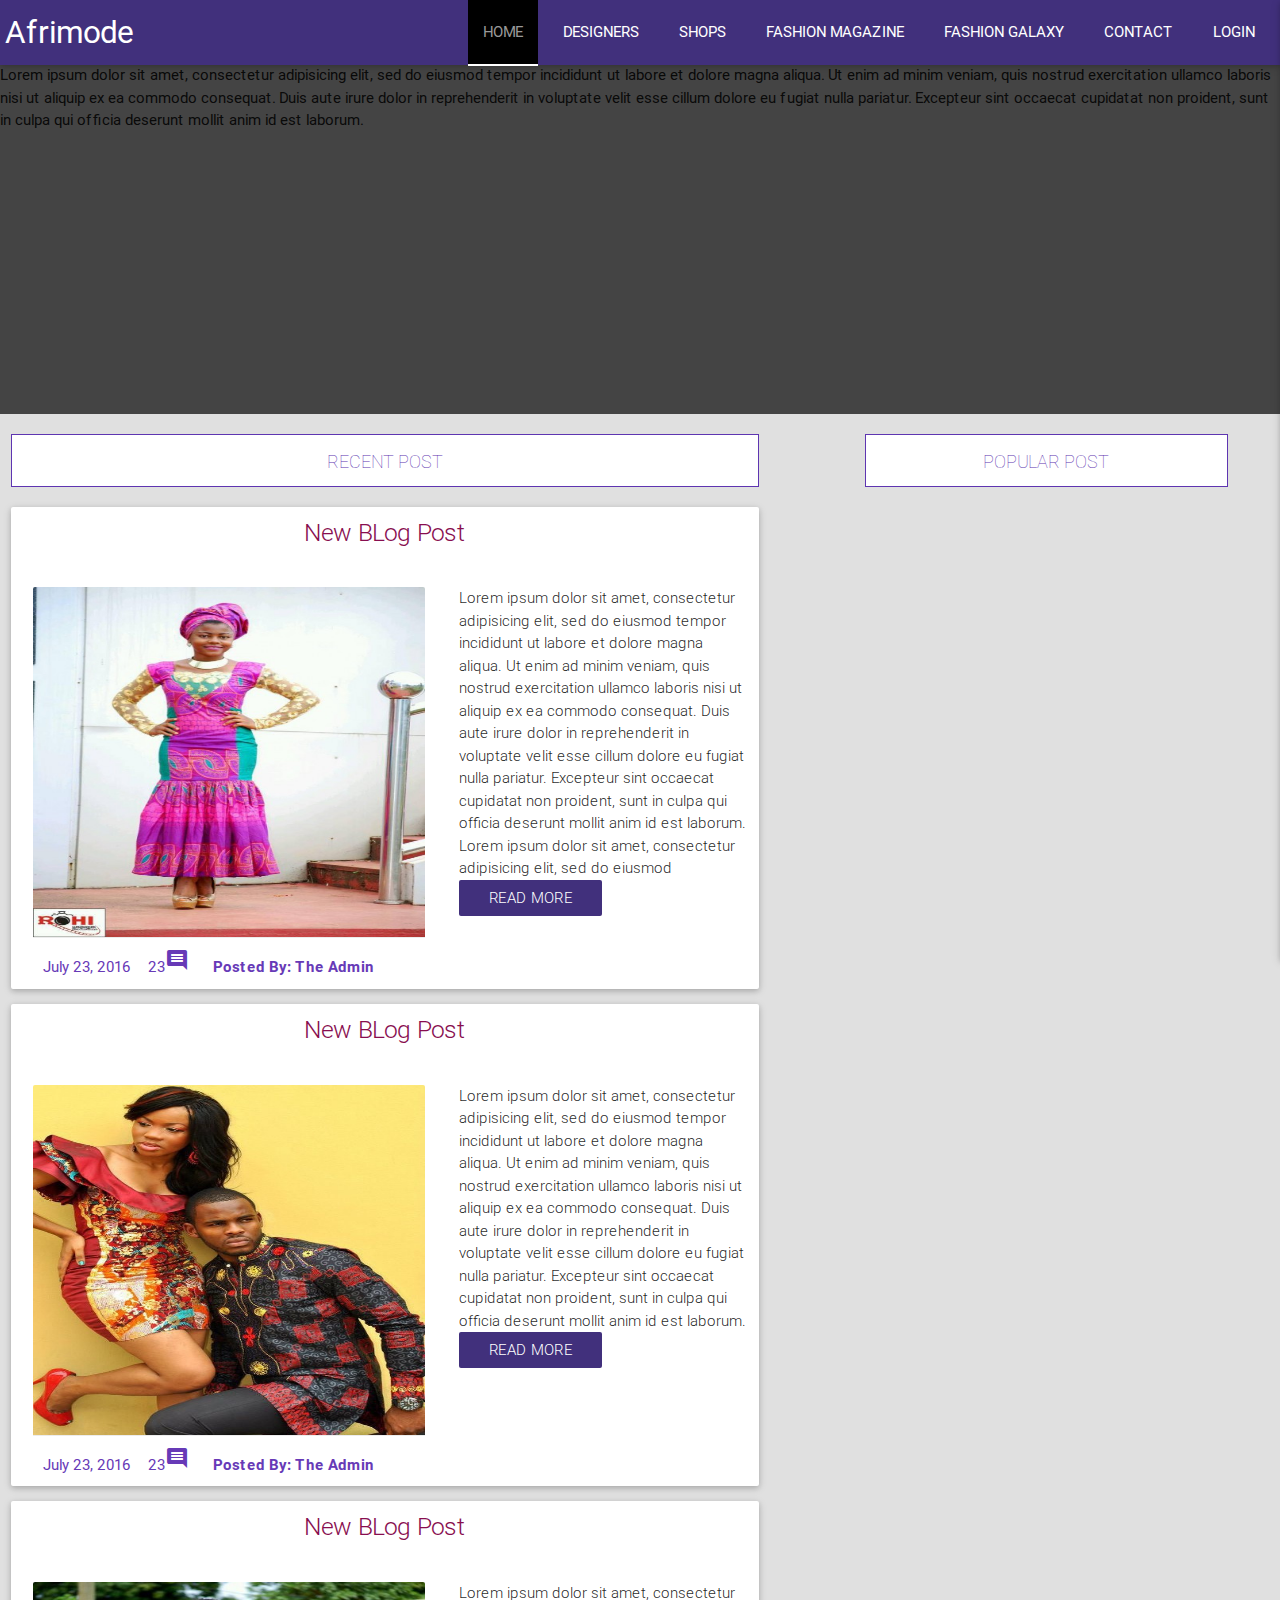
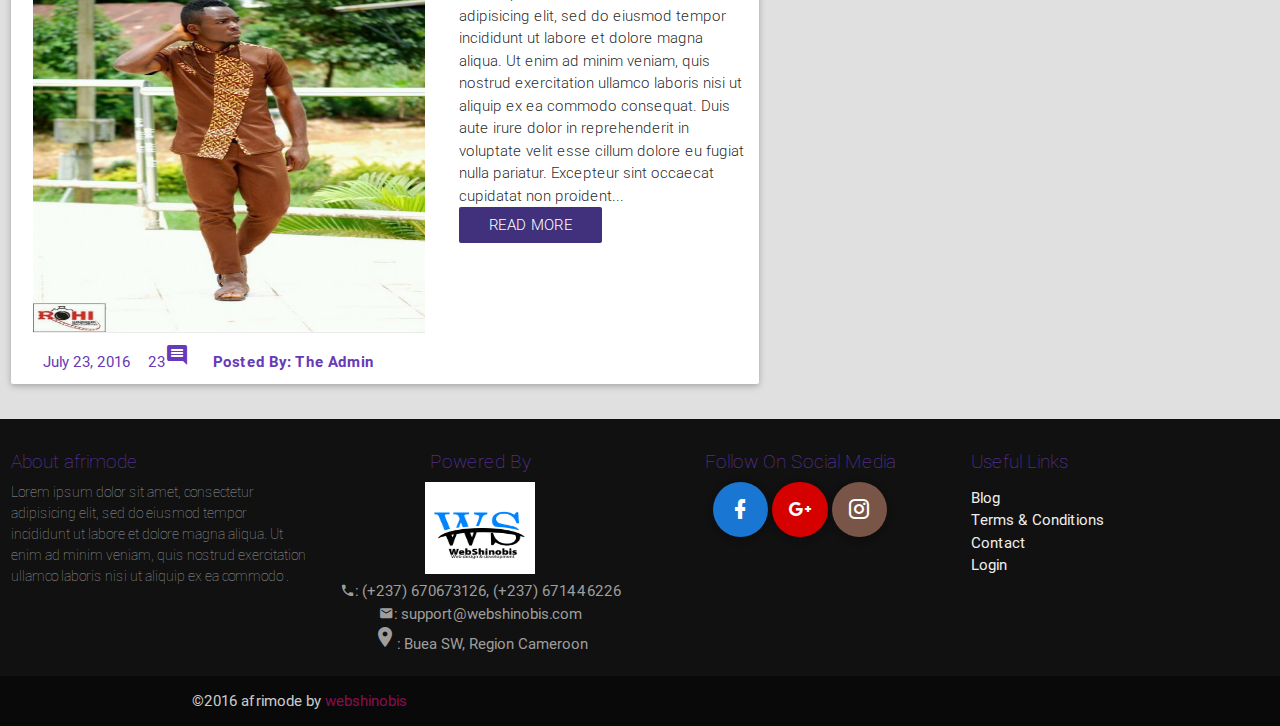
<file: blog.html>
<!DOCTYPE html>
  <html>
    <head>
      <!--Import Google Icon Font-->
    <!--   <link href="http://fonts.googleapis.com/icon?family=Material+Icons" rel="stylesheet"> -->
      <!--Import materialize.css-->
      <link type="text/css" rel="stylesheet" href="css/materialize.min.css"  media="screen,projection"/>
      <link rel="stylesheet" type="text/css" href="css/style.css">
      <link href="https://fonts.googleapis.com/icon?family=Material+Icons" rel="stylesheet">
      <link rel="stylesheet" href="css/materialdesignicons.css">
      <link rel="stylesheet" type="text/css" href="css/strip.css"/> 
      <script src="js/modernizr.js"></script> <!-- Modernizr -->     
      <!--Let browser know website is optimized for mobile-->
      <meta name="viewport" content="width=device-width, initial-scale=1.0"/>
      <title>Afrimode</title>
    </head>

<body>
<header class="navbar-fixed">
  <nav>
    <div class="nav-wrapper">
      <a href="#" class="brand-logo">Afrimode</a>      
      <ul id="nav-mobile" class="right hide-on-med-and-down">
        <li class="active"><a href="#" >Home</a></li>
        <li><a href='#' data-activates='dropdown1' class="dropdown-button">Designers</a>
              <ul id='dropdown1' class='dropdown-content' style="width:300px">
                <li><a href="designer.html" class="center-align">LK DESIGN</a></li>
                <li class="divider"></li>
                <li><a href="#!" class="center-align">FASHION GURU</a></li>
                <li class="divider"></li>
                <li><a href="#!" class="center-align">FASHION NISTA FUTURISTA</a></li>
              </ul>
        </li>
        <li><a href='#' data-activates='dropdown2' class="dropdown-button">shops</a>
              <ul id='dropdown2' class='dropdown-content' style="width:300px">
                <li><a href="shop.html" class="center-align">LK DESIGN</a></li>
                <li class="divider"></li>
                <li><a href="#!" class="center-align">FASHION GURU</a></li>
                <li class="divider"></li>
                <li><a href="#!" class="center-align">FASHION NISTA FUTURISTA</a></li>
              </ul>
        </li>
        <li><a href="badges.html">Fashion Magazine</a></li>
        <li><a href="badges.html">Fashion Galaxy</a></li>       
        <li><a href="badges.html">Contact</a></li>
        <li><a href="collapsible.html">Login</a></li>
      </ul>

      <!-- moblie nav-->
      <ul class="side-nav " id="mobile-demo" >
        <li><a href="sass.html" class="active">Home</a></li>
        <li><a href='#' data-activates='dropdown3' class="dropdown-button white-text">Designers</a>
              <ul id='dropdown1' class='dropdown-content' style="width:300px">
                <li><a href="#!" class="center-align white-text">LK DESIGN</a></li>
                <li class="divider"></li>
                <li><a href="#!" class="center-align white-text">FASHION GURU</a></li>
                <li class="divider"></li>
                <li><a href="#!" class="center-align white-text">FASHION NISTA FUTURISTA</a></li>
              </ul>
        </li>
        <li><a href='#' data-activates='dropdown3' class="dropdown-button white-text">shops</a>
              <ul id='dropdown2' class='dropdown-content' style="width:300px">
                <li><a href="#!" class="center-align white-text">LK DESIGN</a></li>
                <li class="divider"></li>
                <li><a href="#!" class="center-align white-text">FASHION GURU</a></li>
                <li class="divider"></li>
                <li><a href="#!" class="center-align white-text">FASHION NISTA FUTURISTA</a></li>
              </ul>
        </li>
        <li><a href="badges.html" class="white-text">Fashion Magazine</a></li>
        <li><a href="badges.html" class="white-text">Fashion Galaxy</a></li>
        <li><a href="collapsible.html" class="white-text">Login</a></li>
        <li><a href="badges.html" class="white-text">Contact</a></li>
      </ul>
      <a href="#" data-activates="mobile-demo" class="button-collapse"><i class="material-icons">menu</i></a>
     </div>
  </nav>
</header>

<div class="slider row">
    <p>Lorem ipsum dolor sit amet, consectetur adipisicing elit, sed do eiusmod
    tempor incididunt ut labore et dolore magna aliqua. Ut enim ad minim veniam,
    quis nostrud exercitation ullamco laboris nisi ut aliquip ex ea commodo
    consequat. Duis aute irure dolor in reprehenderit in voluptate velit esse
    cillum dolore eu fugiat nulla pariatur. Excepteur sint occaecat cupidatat non
    proident, sunt in culpa qui officia deserunt mollit anim id est laborum.</p>
</div>

<div class="row">
  
<div class="col l8 m8 s12">
  <div class="row">
        <div class="box white" style="width:90%;">
                <h4 class="h4">RECENT POST</h4>
        </div>
  </div>
  <div class="card row" style="width:90%;">
    <div class="row center-align"><h5 class="h5"><a href="#">New BLog Post</a></h5></div>
    <div class="col m7 l7 s12" >
      <div class="card-image" style="width:95%; margin-left: 10px; min-height: 400px;">
        <img src="images/2.jpg" class="responsive-img materialboxed" style="width:100%; height:350px;">
        <div class="left-align card-action deep-purple-text " style="padding:10px;">
        <span style="padding-right: 18px;">July 23, 2016</span><span>23<i class="material-icons">comments</i></span><span class="bold">Posted By: The Admin</span></div>
      </div>
    </div>
    <div class="col m5 l5 s12">
      <div class="font">
        <p> Lorem ipsum dolor sit amet, consectetur adipisicing elit, sed do eiusmod
        tempor incididunt ut labore et dolore magna aliqua. Ut enim ad minim veniam,
        quis nostrud exercitation ullamco laboris nisi ut aliquip ex ea commodo
        consequat. Duis aute irure dolor in reprehenderit in voluptate velit esse
        cillum dolore eu fugiat nulla pariatur. Excepteur sint occaecat cupidatat non
        proident, sunt in culpa qui officia deserunt mollit anim id est laborum. 
        Lorem ipsum dolor sit amet, consectetur adipisicing elit, sed do eiusmod
        <br><a href="blog-detail.html" class="btn btn-flat deep-purple darken-1 white-text">Read More</a>
        </p>
      </div>
    </div> 
  </div>  

  <div class="card row" style="width:90%;margin-top: 12px;">
    <div class="row center-align"><h5 class="h5"><a href="#">New BLog Post</a></h5></div>
    <div class="col m7 l7 s12" >
      <div class="card-image" style="width:95%; margin-left: 10px; min-height: 400px;">
        <img src="images/4.jpg" class="responsive-img materialboxed">
        <div class="left-align card-action deep-purple-text" style="padding:10px;">
        <span style="padding-right: 18px;">July 23, 2016</span><span>23<i class="material-icons">comments</i></span><span class="bold">Posted By: The Admin</span></div>
      </div>
    </div>
    <div class="col m5 l5 s12">
      <div class="font">
        <p> Lorem ipsum dolor sit amet, consectetur adipisicing elit, sed do eiusmod
        tempor incididunt ut labore et dolore magna aliqua. Ut enim ad minim veniam,
        quis nostrud exercitation ullamco laboris nisi ut aliquip ex ea commodo
        consequat. Duis aute irure dolor in reprehenderit in voluptate velit esse
        cillum dolore eu fugiat nulla pariatur. Excepteur sint occaecat cupidatat non
        proident, sunt in culpa qui officia deserunt mollit anim id est laborum. 
        <br><a href="#" class="btn btn-flat deep-purple darken-1 white-text">Read More</a>
        </p>
      </div>
    </div> 
  </div>  

  <div class="card row" style="width:90%;margin-top: 12px;">
    <div class="row center-align"><h5 class="h5"><a href="#">New BLog Post</a></h5></div>
    <div class="col m7 l7 s12" >
      <div class="card-image" style="width:95%; margin-left: 10px; min-height: 400px;">
        <img src="images/1.jpg" class="responsive-img materialboxed">
        <div class="left-align card-action deep-purple-text" style="padding:10px;">
        <span style="padding-right: 18px;">July 23, 2016</span><span>23<i class="material-icons">comments</i></span><span class="bold">Posted By: The Admin</span></div>
      </div>
    </div>
    <div class="col m5 l5 s12">
      <div class="font">
        <p> Lorem ipsum dolor sit amet, consectetur adipisicing elit, sed do eiusmod
        tempor incididunt ut labore et dolore magna aliqua. Ut enim ad minim veniam,
        quis nostrud exercitation ullamco laboris nisi ut aliquip ex ea commodo
        consequat. Duis aute irure dolor in reprehenderit in voluptate velit esse
        cillum dolore eu fugiat nulla pariatur. Excepteur sint occaecat cupidatat non
        proident...
        <br><a href="#" class="btn btn-flat deep-purple darken-1 white-text">Read More</a>
        </p>
      </div>
    </div> 
  </div>  


</div>

<div  class="col l4 m4 s12">
  <div class="row">
        <div class="box white" style="width:90%;">
                <h4 class="h4">POPULAR POST</h4>
        </div>
        <ul class="" id="post" style="width:90%;"> 
            <li class="row white">
              <div class="col m6 s6">           
                    <a href=""><img src="images/shinobi-logo.jpg" class="responsive-img" style="width:80px; height:92px;"> </a>          
               </div>   
               <div class="col m6 s6">
                    <h5 class="deep-purple-text darken-1 truncate"><a href="blog-detail.html" class="bold">Webshinobis The Cradle of inovation</a></h5>
                    <p class="deep-purple-text darken-1">May 20, 2016<br>Fashion Master</p>
               </div>
            </li>
            <li class="row white">
                <div class="col m6 s6">           
                      <a href=""><img src="images/1.jpg" class="responsive-img" style="width:80px; height:92px;"> </a>          
                 </div>   
                 <div class="col m6 s6">
                      <h5 class="deep-purple-text darken-1 truncate"><a href="http://www.webshinobis.com" class="bold">Looking Good Is good Bussiness</a></h5>
                      <p class="deep-purple-text darken-1">May 20, 2016<br>Lk Designs</p>
                 </div>
            </li>
             <li class="row white">
                <div class="col m6 s6">           
                      <a href=""><img src="images/3.jpg" class="responsive-img" style="width:80px; height:92px;"> </a>          
                 </div>   
                 <div class="col m6 s6">
                      <h5 class="deep-purple-text darken-1 truncate"><a href="http://www.webshinobis.com" class="bold">Buea Fashion Week</a></h5>
                      <p class="deep-purple-text darken-1">May 20, 2016<br>Admin</p>
                 </div>
            </li>
            <li class="row white">
                <div class="col m6 s6">           
                      <a href=""><img src="images/1.jpg" class="responsive-img" style="width:80px; height:92px;" > </a>          
                 </div>   
                 <div class="col m6 s6">
                      <h5 class="deep-purple-text darken-1 truncate"><a href="http://www.webshinobis.com" class="bold">Looking Good Is good Bussiness</a></h5>
                      <p class="deep-purple-text darken-1">May 20, 2016<br>Lk Designs</p>
                 </div>
            </li>            
        </ul>
  </div>
  
</div>

</div>
<footer class="page-footer">
          <div>
            <div class="row">
              <div class="col l3 s6">
                <h5 class="deep-purple-text">About afrimode</h5>
                <p class="grey-text lighten-2">Lorem ipsum dolor sit amet, consectetur adipisicing elit, sed do eiusmod
                tempor incididunt ut labore et dolore magna aliqua. Ut enim ad minim veniam,
                quis nostrud exercitation ullamco laboris nisi ut aliquip ex ea commodo
                .</p>
              </div>
              <div class="col l3  s6">
                <h5 class="deep-purple-text center">Powered By</h5>
                <div class="center">
                <a href="http://www.webshinobis.com"><img src="images/shinobi-logo.jpg" class="responsive-img" style="width:110px; height:92px;"></a><br>
                <span class="grey-text"><i class="mdi mdi-phone"></i>: (+237) 670673126, (+237) 671446226</span ><br>
                <span class="grey-text"><i class="mdi mdi-email"></i>: support@webshinobis.com</span><br>
                <span class="grey-text"><i class="material-icons">location_on</i>: Buea SW, Region Cameroon</span>
                </div>
              </div>             
              <div class="col l3  s6">
                <h5 class="deep-purple-text center">Follow On Social Media</h5>
                <div class="valign center">
                  <span class="btn blue indigo darken-2 btn-floating btn-large"><i class="mdi mdi-facebook "></i></span>
                  <span class="btn red accent-4 btn-floating btn-large"><i class="mdi mdi-google-plus"></i></span>
                  <span class="btn brown btn-floating btn-large"><i class="mdi mdi-instagram"></i></span>
                </div>
              </div>
               <div class="col l3  s6">
                <h5 class="deep-purple-text">Useful Links</h5>
                <ul>
                  <li><a class="grey-text text-lighten-3" href="#!">Blog</a></li>
                  <li><a class="grey-text text-lighten-3" href="#!">Terms & Conditions</a></li>
                  <li><a class="grey-text text-lighten-3" href="#!">Contact</a></li>
                  <li><a class="grey-text text-lighten-3" href="#!">Login</a></li>
                </ul>
              </div>
            </div>
          </div>
          <div class="footer-copyright">
            <div class="container">
            &copy;2016 afrimode by <a href="http://www.webshinobis.com">webshinobis</a>            
            </div>
          </div>
</footer>
<script type="text/javascript" src="js/jquery.js"></script>
<script type="text/javascript" src="js/materialize.min.js"></script>
<script type="text/javascript" src="js/strip.pkgd.min.js"></script>
<script type="text/javascript"  src="js/jquery.mixitup.min.js"></script>
<script type="text/javascript" src="js/main.js"></script>
</body>
</html>
</file>
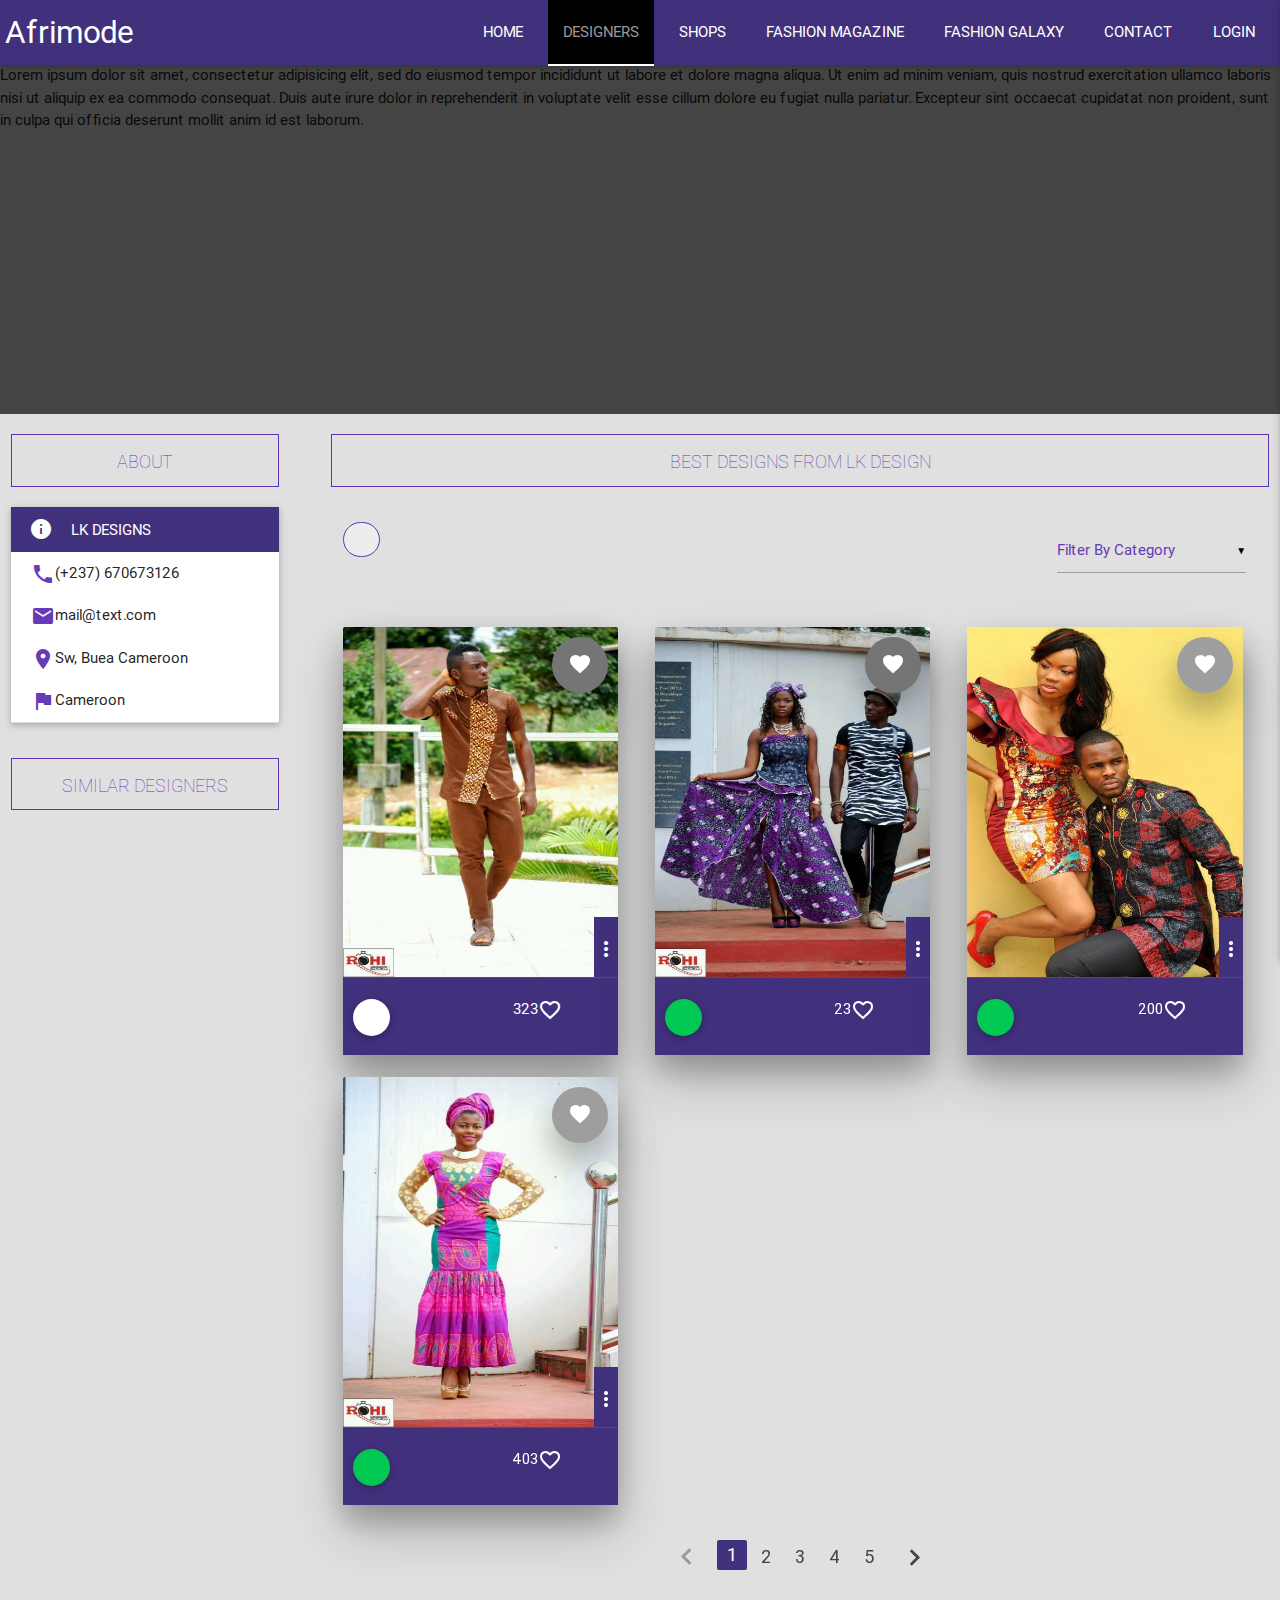
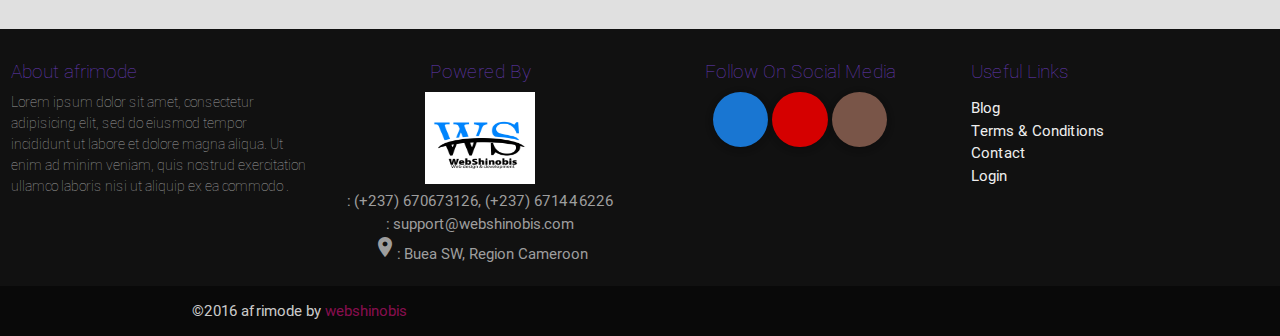
<file: designer.html>
<!DOCTYPE html>
  <html>
    <head>
      <!--Import Google Icon Font-->
    <!--   <link href="http://fonts.googleapis.com/icon?family=Material+Icons" rel="stylesheet"> -->
      <!--Import materialize.css-->
      <link type="text/css" rel="stylesheet" href="css/materialize.min.css"  media="screen,projection"/>
      <link rel="stylesheet" type="text/css" href="css/style.css">
      <link href="https://fonts.googleapis.com/icon?family=Material+Icons" rel="stylesheet">
      <link rel="stylesheet" href="https://cdn.materialdesignicons.com/1.6.50/css/materialdesignicons.min.css">
      <link rel="stylesheet" type="text/css" href="css/strip.css"/> 
      <script src="js/modernizr.js"></script> <!-- Modernizr -->     
      <!--Let browser know website is optimized for mobile-->
      <meta name="viewport" content="width=device-width, initial-scale=1.0"/>
      <title>Afrimode</title>
    </head>

<body>
<header class="navbar-fixed">
  <nav>
    <div class="nav-wrapper">
      <a href="#" class="brand-logo">Afrimode</a>      
      <ul id="nav-mobile" class="right hide-on-med-and-down">
        <li ><a href="index.html" >Home</a></li>
        <li class="active"><a href='#' data-activates='dropdown1' class="dropdown-button">Designers</a>
              <ul id='dropdown1' class='dropdown-content' style="width:300px">
                <li><a href="designer.html" class="center-align">LK DESIGN</a></li>
                <li class="divider"></li>
                <li><a href="#!" class="center-align">FASHION GURU</a></li>
                <li class="divider"></li>
                <li><a href="#!" class="center-align">FASHION NISTA FUTURISTA</a></li>
              </ul>
        </li>
        <li><a href='#' data-activates='dropdown2' class="dropdown-button">shops</a>
              <ul id='dropdown2' class='dropdown-content' style="width:300px">
                <li><a href="#!" class="center-align">LK DESIGN</a></li>
                <li class="divider"></li>
                <li><a href="#!" class="center-align">FASHION GURU</a></li>
                <li class="divider"></li>
                <li><a href="#!" class="center-align">FASHION NISTA FUTURISTA</a></li>
              </ul>
        </li>
        <li><a href="badges.html">Fashion Magazine</a></li>
        <li><a href="badges.html">Fashion Galaxy</a></li>       
        <li><a href="badges.html">Contact</a></li>
        <li><a href="collapsible.html">Login</a></li>
      </ul>

      <!-- moblie nav-->
      <ul class="side-nav " id="mobile-demo" >
        <li><a href="sass.html" class="active">Home</a></li>
        <li><a href='#' data-activates='dropdown3' class="dropdown-button white-text">Designers</a>
              <ul id='dropdown1' class='dropdown-content' style="width:300px">
                <li><a href="#!" class="center-align white-text">LK DESIGN</a></li>
                <li class="divider"></li>
                <li><a href="#!" class="center-align white-text">FASHION GURU</a></li>
                <li class="divider"></li>
                <li><a href="#!" class="center-align white-text">FASHION NISTA FUTURISTA</a></li>
              </ul>
        </li>
        <li><a href='#' data-activates='dropdown3' class="dropdown-button white-text">shops</a>
              <ul id='dropdown2' class='dropdown-content' style="width:300px">
                <li><a href="#!" class="center-align white-text">LK DESIGN</a></li>
                <li class="divider"></li>
                <li><a href="#!" class="center-align white-text">FASHION GURU</a></li>
                <li class="divider"></li>
                <li><a href="#!" class="center-align white-text">FASHION NISTA FUTURISTA</a></li>
              </ul>
        </li>
        <li><a href="badges.html" class="white-text">Fashion Magazine</a></li>
        <li><a href="badges.html" class="white-text">Fashion Galaxy</a></li>
        <li><a href="collapsible.html" class="white-text">Login</a></li>
        <li><a href="badges.html" class="white-text">Contact</a></li>
      </ul>
      <a href="#" data-activates="mobile-demo" class="button-collapse"><i class="material-icons">menu</i></a>
     </div>
  </nav>
</header>

<div class="slider row">
    <p>Lorem ipsum dolor sit amet, consectetur adipisicing elit, sed do eiusmod
    tempor incididunt ut labore et dolore magna aliqua. Ut enim ad minim veniam,
    quis nostrud exercitation ullamco laboris nisi ut aliquip ex ea commodo
    consequat. Duis aute irure dolor in reprehenderit in voluptate velit esse
    cillum dolore eu fugiat nulla pariatur. Excepteur sint occaecat cupidatat non
    proident, sunt in culpa qui officia deserunt mollit anim id est laborum.</p>
</div>

<div class="row">
<div class="col l3 m3 s12">
<div class="row">
   <div class="row">
        <div class="box" style="width:90%;">
                <h4 class="h4">ABOUT</h4>
        </div>
  </div>
  <ul class="collapsible" data-collapsible="expandable" style="width:90%; border:none;">
    <li>
      <div class="collapsible-header deep-purple darken-1  white-text active" style="border:none;"><i class="material-icons">info</i> LK DESIGNS</div>
      <div class="collapsible-body">
      <ul class="collection">
        <li class="collection-item no-border">
        <span class="left deep-purple-text darken-1" href=""><i class="material-icons">phone</i></span>
        <span class="">(+237) 670673126</span>
       </li>
        <li class="collection-item no-border">
        <span class="left deep-purple-text darken-1" href=""><i class="material-icons">mail</i></span>
        <span class="">mail@text.com</span>
       </li>
        <li class="collection-item no-border">
        <span class="left deep-purple-text darken-1" href=""><i class="material-icons">location_on</i></span>
        <span class="">Sw, Buea Cameroon</span>
       </li>
       <li class="collection-item no-border">
        <span class="left deep-purple-text darken-1" href=""><i class="material-icons">flag</i></span>
        <span class="">Cameroon</span>
       </li>
      </ul>
      </div>
    </li> 
</div>

<div class="row">
        <div class="box" style="width:90%;">
                <h4 class="h4">SIMILAR DESIGNERS</h4>
        </div>
        <ul class="" id="post" style="width:90%;"> 
            <li class="row">
              <div class="col m6 s6">           
                    <a href=""><img src="images/shinobi-logo.jpg" class="responsive-img" style="width:80px; height:70px;"> </a>          
               </div>   
               <div class="col m6 s6">
                    <h5 class="deep-purple-text darken-1 truncate"><a href="http://www.webshinobis.com">LK FASHION</a></h5>
                    
               </div>
            </li>
            <li class="row">
                <div class="col m6 s6">           
                      <a href=""><img src="images/1.jpg" class="responsive-img" style="width:70px; height:80px;"> </a>          
                 </div>   
                 <div class="col m6 s6">
                      <h5 class="deep-purple-text darken-1 truncate"><a href="http://www.webshinobis.com">Looking Good Is good Bussiness</a></h5>
                      <p class="deep-purple-text darken-1">May 20, 2016<br>Lk Designs</p>
                 </div>
            </li>
             <li class="row">
                <div class="col m6 s6">           
                      <a href=""><img src="images/3.jpg" class="responsive-img" style="width:70px; height:80px;"> </a>          
                 </div>   
                 <div class="col m6 s6">
                      <h5 class="deep-purple-text darken-1 truncate"><a href="http://www.webshinobis.com">Buea Fashion Week</a></h5>
                      <p class="deep-purple-text darken-1">May 20, 2016<br>Admin</p>
                 </div>
            </li>
            <li class="row">
                <div class="col m6 s6">           
                      <a href=""><img src="images/1.jpg" class="responsive-img" style="width:70px; height:80px;"> </a>          
                 </div>   
                 <div class="col m6 s6">
                      <h5 class="deep-purple-text darken-1 truncate"><a href="http://www.webshinobis.com">Looking Good Is good Bussiness</a></h5>
                      <p class="deep-purple-text darken-1">May 20, 2016<br>Lk Designs</p>
                 </div>
            </li>            
        </ul>
  </div>

</div>

<div>

   
 <div class="col l9 m9">

   <div class="row">
         <div class="box">
                <h4 class="h4">BEST DESIGNS FROM LK DESIGN</h4>
          </div>
   </div>

    <div class="row">
        <div class="input-field col m4 s12 left">
                <form id="search">
                 <input type="search"  placeholder="Search...">
              </form>
        </div>

    <div class="input-field col m3 s6 right hide-on-small-only deep-purple-text darken-2" id="filters">
      <fieldset>
        <select class="filter" >
          <option value="" disabled selected>Filter By Category</option>
          <option value="">All</option>
          <option value=".men">Men</option>
          <option value=".women">Women</option>
          <option value=".children">Children</option>
          <option value=".accessories">Accesories</option>
          <option value=".other">Other</option>
      </select>
     </fieldset>
      </div>      
    </div>

<div class="row" id="designs">
  <div class="col l4 m4 s8  mix men">
    <div class="card z-depth-4" style="width:95%;">
           <div class="card-image">
            <a class="strip" href="images/1.jpg" data-strip-group="lkdesigns"  data-strip-caption="Classic from LK Designs">
               <img src="images/1.jpg" class="responsive-img strip adipoli">                                            
            </a>
            <span class="more activator"><i class="material-icons">more_vert</i></span>
           </div>
            <a title="Like" class="btn-floating like-button  btn-large waves-effect waves-light z-depth-4  grey darken-1  right like-fab">
             <i class="material-icons">favorite</i>
            </a>
  
           <div class="card-reveal ">
            <span class="card-title deep-purple-text center-align text-darken-4">Dolce & Gabana<i class="material-icons right">close</i></span>
            <p>Here is some more information about this product that is only revealed once clicked on.</p>
            <span class="right-align deep-purple-text">Designer: Lee Roi</span>
          </div>

          <div class="card-action deep-purple darken-1 white-text">     
                 <span class="fixed-action-btn  click-to-toggle" title="Share" style="position: inherit; top:1px; right: 10px;">
                  <a class="btn-floating white ">
                    <i class="mdi mdi-share-variant deep-purple-text"></i>
                  </a>
                  <ul>
                    <li><a class="btn-floating indigo darken-2"><i class="mdi mdi-facebook"></i></a></li>
                    <li><a class="btn-floating red accent-4"><i class="mdi mdi-google-plus"></i></a></li>
                    <li><a class="btn-floating brown darken-2"><i class="mdi mdi-instagram"></i></a></li>      
                  </ul>
                </span>
             <span class="right" href=""><i class="material-icons liked">favorite_border</i></span>
             <span class="right">323</span>
           </div>
     </div>
</div>

<div class="col l4 m4 s8 mix children">
    <div class="card z-depth-4 " style="width:95%;">
           <div class="card-image">
            <a class="strip" href="images/3.jpg" data-strip-group="desings"  data-strip-caption="Explicit Design">
               <img src="images/3.jpg" class="responsive-img strip">                                            
            </a>
            <span class="more activator"><i class="material-icons">more_vert</i></span>
           </div>
            <a title="Like" class="btn-floating like-button btn-large waves-effect waves-light z-depth-4 grey darken-1 right like-fab">
             <i class="material-icons">favorite</i>
            </a>
  
           <div class="card-reveal ">
            <span class="card-title deep-purple-text center-align text-darken-4">Dolce & Gabana<i class="material-icons right">close</i></span>
            <p>Here is some more information about this product that is only revealed once clicked on.</p>
            <span class="right-align deep-purple-text">Designer: Lee Roi</span>
          </div>

          <div class="card-action deep-purple darken-1 white-text">     
                 <span class="fixed-action-btn  click-to-toggle" title="Share" style="position: inherit; top:1px; right: 10px;">
                  <a class="btn-floating green accent-4">
                    <i class="mdi mdi-share"></i>
                  </a>
                  <ul>
                    <li><a class="btn-floating indigo darken-2"><i class="mdi mdi-facebook"></i></a></li>
                    <li><a class="btn-floating red accent-4"><i class="mdi mdi-google-plus"></i></a></li>
                    <li><a class="btn-floating brown darken-2"><i class="mdi mdi-instagram"></i></a></li>      
                  </ul>
                </span>
             <span class="right" href=""><i class="material-icons liked">favorite_border</i></span>
             <span class="right">23</span>
           </div>
     </div>
</div>


<div class="col l4 m4 s8 mix men">
    <div class="card z-depth-4 " style="width:95%;">
           <div class="card-image">
            <a class="strip" href="images/4.jpg" data-strip-group="desings" data-strip-caption="Caption below the image">
               <img src="images/4.jpg" class="responsive-img strip">                                            
            </a>
            <span class="more activator"><i class="material-icons">more_vert</i></span>
           </div>
            <a title="Like" class="btn-floating like-button btn-large waves-effect waves-light z-depth-4  grey lighten right like-fab">
             <i class="material-icons">favorite</i>
            </a>
  
           <div class="card-reveal ">
            <span class="card-title deep-purple-text center-align text-darken-4">Dolce & Gabana<i class="material-icons right">close</i></span>
            <p>Here is some more information about this product that is only revealed once clicked on.</p>
            <span class="right-align deep-purple-text">Designer: Lee Roi</span>
          </div>

          <div class="card-action deep-purple darken-1 white-text">     
                 <span class="fixed-action-btn  click-to-toggle" title="Share" style="position: inherit; top:1px; right: 10px;">
                  <a class="btn-floating green accent-4">
                    <i class="mdi mdi-share"></i>
                  </a>
                  <ul>
                    <li><a class="btn-floating indigo darken-2"><i class="mdi mdi-facebook"></i></a></li>
                    <li><a class="btn-floating red accent-4"><i class="mdi mdi-google-plus"></i></a></li>
                    <li><a class="btn-floating brown darken-2"><i class="mdi mdi-instagram"></i></a></li>      
                  </ul>
                </span>
             <span class="right" href=""><i class="material-icons liked">favorite_border</i></span>
             <span class="right">200</span>
           </div>
     </div>
</div>

  <div class="col l4 m4 s8 mix women">
    <div class="card z-depth-4 " style="width:95%;">
           <div class="card-image">
            <a class="strip" href="images/2.jpg" data-strip-group="lkdesigns"  data-strip-caption="Dolce & Gabana from Fasion Guru">
               <img src="images/2.jpg" class="responsive-img strip">                                            
            </a>
            <span class="more activator"><i class="material-icons">more_vert</i></span>
           </div>
            <a title="Like" data-strip-group="lkdesings" class="btn-floating like-button btn-large waves-effect waves-light z-depth-4  grey right like-fab">
             <i class="material-icons">favorite</i>
            </a>
  
           <div class="card-reveal blue-grey lighten-4">
            <span class="card-title deep-purple-text center-align text-darken-4">Dolce & Gabana<i class="material-icons right">close</i></span>
            <p>Here is some more information about this product that is only revealed once clicked on.</p>
            <span class="right-align deep-purple-text">Designer: Lee Roi</span>
          </div>

          <div class="card-action deep-purple darken-1 white-text">     
                 <span class="fixed-action-btn  click-to-toggle" title="Share" style="position: inherit; top:1px; right: 10px;">
                  <a class="btn-floating green accent-4">
                    <i class="mdi mdi-share"></i>
                  </a>
                  <ul>
                    <li><a class="btn-floating indigo darken-2"><i class="mdi mdi-facebook"></i></a></li>
                    <li><a class="btn-floating red accent-4"><i class="mdi mdi-google-plus"></i></a></li>
                    <li><a class="btn-floating brown darken-2"><i class="mdi mdi-instagram"></i></a></li>      
                  </ul>
                </span>
             <span class="right" href=""><i class="material-icons liked">favorite_border</i></span>
             <span class="right">403</span>
           </div>
     </div>
</div>
      </div>

      <div class="row center">
      <ul class="pagination">
        <li class="disabled"><a href="#!"><i class="material-icons">chevron_left</i></a></li>
        <li class="active deep-purple darken-1"><a href="#!">1</a></li>
        <li class="waves-effect"><a href="#!">2</a></li>
        <li class="waves-effect"><a href="#!">3</a></li>
        <li class="waves-effect"><a href="#!">4</a></li>
        <li class="waves-effect"><a href="#!">5</a></li>
        <li class="waves-effect"><a href="#!"><i class="material-icons">chevron_right</i></a></li>
      </ul>
    </div>

    </div>
  </div>
</div>
<footer class="page-footer">
          <div>
            <div class="row">
              <div class="col l3 s6">
                <h5 class="deep-purple-text">About afrimode</h5>
                <p class="grey-text lighten-2">Lorem ipsum dolor sit amet, consectetur adipisicing elit, sed do eiusmod
                tempor incididunt ut labore et dolore magna aliqua. Ut enim ad minim veniam,
                quis nostrud exercitation ullamco laboris nisi ut aliquip ex ea commodo
                .</p>
              </div>
              <div class="col l3  s6">
                <h5 class="deep-purple-text center">Powered By</h5>
                <div class="center">
                <a href="http://www.webshinobis.com"><img src="images/shinobi-logo.jpg" class="responsive-img" style="width:110px; height:92px;"></a><br>
                <span class="grey-text"><i class="mdi mdi-phone"></i>: (+237) 670673126, (+237) 671446226</span ><br>
                <span class="grey-text"><i class="mdi mdi-email"></i>: support@webshinobis.com</span><br>
                <span class="grey-text"><i class="material-icons">location_on</i>: Buea SW, Region Cameroon</span>
                </div>
              </div>             
              <div class="col l3  s6">
                <h5 class="deep-purple-text center">Follow On Social Media</h5>
                <div class="valign center">
                  <span class="btn blue indigo darken-2 btn-floating btn-large"><i class="mdi mdi-facebook "></i></span>
                  <span class="btn red accent-4 btn-floating btn-large"><i class="mdi mdi-google-plus"></i></span>
                  <span class="btn brown btn-floating btn-large"><i class="mdi mdi-instagram"></i></span>
                </div>
              </div>
               <div class="col l3  s6">
                <h5 class="deep-purple-text">Useful Links</h5>
                <ul>
                  <li><a class="grey-text text-lighten-3" href="#!">Blog</a></li>
                  <li><a class="grey-text text-lighten-3" href="#!">Terms & Conditions</a></li>
                  <li><a class="grey-text text-lighten-3" href="#!">Contact</a></li>
                  <li><a class="grey-text text-lighten-3" href="#!">Login</a></li>
                </ul>
              </div>
            </div>
          </div>
          <div class="footer-copyright">
            <div class="container">
            &copy;2016 afrimode by <a href="http://www.webshinobis.com">webshinobis</a>            
            </div>
          </div>
</footer>
<script type="text/javascript" src="js/jquery.js"></script>
<script type="text/javascript" src="js/materialize.min.js"></script>
<script type="text/javascript" src="js/strip.pkgd.min.js"></script>
<script type="text/javascript"  src="js/jquery.mixitup.min.js"></script>
<script type="text/javascript" src="js/main.js"></script>
</body>
</html>
</file>
<file: css/style.css>
@font-face{
	src:url(../fonts/roboto/Roboto-Bold.ttf);
	font-family: robotobold;
}

@font-face{
	src:url(../fonts/roboto/Roboto-Regular.ttf);
	font-family: robotonormal;
}

@font-face{
	src:url(../fonts/roboto/Roboto-Thin.ttf);
	font-family: robotothin;
}

@font-face{
	src:url(../fonts/roboto/Roboto-Light.ttf);
	font-family: robotolight;
}

/*General*/
body{
	font-family: robotonormal;
	background: #e0e0e0;
}
p{
	margin:0px;
}
a{
	color:#880e4f;
	text-decoration: none;
}
header{
	margin-bottom: 0px;
}
.h4{
	font-family: robotothin;
	font-size: 13px;
	text-align: center;
}

.h5{
	padding: 12px;
	font-family: robotolight;
	color: #41307C;
	font-weight: 400;
	text-transform: capitalize;
}

.font{
	font-family: robotolight;
	font-weight: 300;
}

.box{
	border: 1px solid #5e35b1;
	margin-top: 20px;
	color: #5e35b1;
	font: robotonormal;
	font-weight: 500;
}

.box h4{
	font-size: 18px;
	font-weight: 400;
}

.card-panel .h4{
	font-size: 18px;
	font-weight: 400;
	color: #5e35b1;

}

.bold{
	font-weight: bold;
	font-family: roboto;
}

.deep-purple.darken-1 {
    background-color: #41307C !important;
}
/* header */
nav{
	height: 65px;
}

.nav-wrapper{
	background:#41307C;
}


nav .nav-wrapper ul li{
	margin-right:10px;
}

nav .nav-wrapper ul li a{
	font-size: 15px;
	font-family: robotonormal;
	font-weight: 200;
	text-transform: uppercase;
}

nav .nav-wrapper ul .active{
	border-bottom: 2px solid #fff;
	background: rgb(0,0,0.2);
	
}

nav .nav-wrapper ul .active a{
	color: #999;
}
nav .nav-wrapper ul li:hover{
	border-bottom: 2px solid #fff;

}

.side-nav{
	color: #41307C;
}

.brand-logo{
	margin-left: 5px;
}

.slider{
	height: 350px;
	background: #444;
	margin:0px;
}

.card img{
	height: 350px;

}
/*image hover effect*/
.hovereffect {  
  overflow: hidden;
  position: relative;
  text-align: center;
  cursor: pointer;
}

.hovereffect .overlay {
  width: 100%;
  height: 100%;
  position: absolute;
  overflow: hidden;
  -webkit-transition: all 0.4s ease-in-out;
  transition: all 0.4s ease-in-out;
}

.hovereffect:hover .overlay {
  background-color: rgba(170,170,170,0.4);
}

 .hovereffect img {
  -webkit-transition: all 0.4s ease-in-out;
  transition: all 0.4s ease-in-out;
}

.hovereffect img {
  display: block;
  position: relative;
  -webkit-transform: scale(1.2);
  -ms-transform: scale(1.2);
  transform: scale(1.2);
}

.hovereffect:hover img {
  -webkit-transform: scale(1);
  -ms-transform: scale(1);
  transform: scale(1);
}





.collection .collection-item{
	border-bottom:1px solid #5e35b1;
}

.collection .no-border{
	border-bottom: none;
}

.like-fab{
	position: relative;
	bottom:340px;
	right: 10px;
}

.price-tag{
	position: absolute;
	top:0px;
	left: 0px;
	width: 0;
	height: 0;	
	border-top: 100px solid #41307C;
	border-right: 100px solid transparent;
	
}

.price{
	position:absolute;
	top:25px;
	left: 0px;
	-webkit-transform: rotate(-45deg);
    -moz-transform: rotate(-45deg);
    -ms-transform: rotate(-4deg);
    -o-transform: rotate(-45deg);
    font-weight: bold;

}

.cart-badge{
	background: #8e24aa;
	color: #fff;
	font-family: robotonormal;
	padding: 5px;
	position: relative;
	bottom: 15px;
	border-radius: 50%;
}

.design-name{
	position: absolute;
	top:0px;
	right: 0px;
	padding: 4px;
	max-width: 200px;
	right: inherit;
	background: #5e35b1;
	font-size: 15px;
	font-weight: 300;
	text-shadow: 1px 1px #000;
	font: robotothin;
}

.more{
	position: absolute;
	bottom:0px;
	right: 0px;
	left: inherit;
	background: #41307C;
	font-size: 40px;
	font-weight: 600;
	cursor: pointer;
	color: #fff;
}

fieldset{
	border:none;
}
.dropdown-content li>a, .dropdown-content li>span{
	color: #880e4f;
}

#post  li {
	opacity: 0;
	border-bottom: 1px solid #5e35b1;
}

#post  li h5{
	font-family: robotothin;
	font-size: 14px;
}
#post  li p{
	font-size: 13px;
}

footer.page-footer {
	background-color: #111;
}
footer.page-footer h5{
	font-size: 19px;
	font-family: robotothin;
}
footer.page-footer p{
	font-family: robotothin;
	font-size: 14px;
}
footer.page-footer .footer-copyright{
	
	background-color: #090909;
}


.toast{
	background: #5e35b1;
}

/*search input*/
input[type=search]:focus {
	width: 130px;
	background-color: #fff;
	border-color: #66CC75;	
	-webkit-box-shadow: 0 0 5px rgba(109,207,246,.5);
	-moz-box-shadow: 0 0 5px rgba(109,207,246,.5);
	box-shadow: 0 0 5px rgba(109,207,246,.5);
}


input[type=search] {
	background: #ededed url(http://static.tumblr.com/ftv85bp/MIXmud4tx/search-icon.png) no-repeat 9px center;;
	border: solid 1px #ccc;
	padding: 9px 10px 9px 32px;
	width: 155px;
	
	-webkit-border-radius: 10em;
	-moz-border-radius: 10em;
	border-radius: 10em;
	
	-webkit-transition: all .5s;
	-moz-transition: all .5s;
	transition: all .5s;
}

#search input[type=search] {
	width: 15px;
	height: 15px;
	padding-left: 10px;
	color: transparent;
	cursor: pointer;
	border:1px solid #5e35b1;
}
#search input[type=search]:hover {
	background-color: #fff;
}
#search input[type=search]:focus {
	width: 210px;
	padding-left: 32px;
	color: #000;
	background-color: #fff;
	cursor: auto;
}
#search input:-moz-placeholder {
	color: #999;
}
#search input::-webkit-input-placeholder {
	color: transparent;
}

#designs .mix{
	display: none;
}

.no-border{
	border-bottom:none;
}
</file>
<file: css/materialdesignicons.css>
/* MaterialDesignIcons.com */
@font-face {
  font-family: "Material Design Icons";
  src: url("../fonts/materialdesignicons-webfont.eot?v=1.6.50");
  src: url("../fonts/materialdesignicons-webfont.eot?#iefix&v=1.6.50") format("embedded-opentype"), url("../fonts/materialdesignicons-webfont.woff2?v=1.6.50") format("woff2"), url("../fonts/materialdesignicons-webfont.woff?v=1.6.50") format("woff"), url("../fonts/materialdesignicons-webfont.ttf?v=1.6.50") format("truetype"), url("../fonts/materialdesignicons-webfont.svg?v=1.6.50#materialdesigniconsregular") format("svg");
  font-weight: normal;
  font-style: normal;
}
.mdi {
  display: inline-block;
  font: normal normal normal 24px/1 "Material Design Icons";
  font-size: inherit;
  text-rendering: auto;
  -webkit-font-smoothing: antialiased;
  -moz-osx-font-smoothing: grayscale;
  transform: translate(0, 0);
}

.mdi-access-point:before {
  content: "\F002";
}

.mdi-access-point-network:before {
  content: "\F003";
}

.mdi-account:before {
  content: "\F004";
}

.mdi-account-alert:before {
  content: "\F005";
}

.mdi-account-box:before {
  content: "\F006";
}

.mdi-account-box-outline:before {
  content: "\F007";
}

.mdi-account-card-details:before {
  content: "\F5D2";
}

.mdi-account-check:before {
  content: "\F008";
}

.mdi-account-circle:before {
  content: "\F009";
}

.mdi-account-convert:before {
  content: "\F00A";
}

.mdi-account-key:before {
  content: "\F00B";
}

.mdi-account-location:before {
  content: "\F00C";
}

.mdi-account-minus:before {
  content: "\F00D";
}

.mdi-account-multiple:before {
  content: "\F00E";
}

.mdi-account-multiple-minus:before {
  content: "\F5D3";
}

.mdi-account-multiple-outline:before {
  content: "\F00F";
}

.mdi-account-multiple-plus:before {
  content: "\F010";
}

.mdi-account-network:before {
  content: "\F011";
}

.mdi-account-off:before {
  content: "\F012";
}

.mdi-account-outline:before {
  content: "\F013";
}

.mdi-account-plus:before {
  content: "\F014";
}

.mdi-account-remove:before {
  content: "\F015";
}

.mdi-account-search:before {
  content: "\F016";
}

.mdi-account-settings:before {
  content: "\F630";
}

.mdi-account-settings-variant:before {
  content: "\F631";
}

.mdi-account-star:before {
  content: "\F017";
}

.mdi-account-star-variant:before {
  content: "\F018";
}

.mdi-account-switch:before {
  content: "\F019";
}

.mdi-adjust:before {
  content: "\F01A";
}

.mdi-air-conditioner:before {
  content: "\F01B";
}

.mdi-airballoon:before {
  content: "\F01C";
}

.mdi-airplane:before {
  content: "\F01D";
}

.mdi-airplane-landing:before {
  content: "\F5D4";
}

.mdi-airplane-off:before {
  content: "\F01E";
}

.mdi-airplane-takeoff:before {
  content: "\F5D5";
}

.mdi-airplay:before {
  content: "\F01F";
}

.mdi-alarm:before {
  content: "\F020";
}

.mdi-alarm-check:before {
  content: "\F021";
}

.mdi-alarm-multiple:before {
  content: "\F022";
}

.mdi-alarm-off:before {
  content: "\F023";
}

.mdi-alarm-plus:before {
  content: "\F024";
}

.mdi-album:before {
  content: "\F025";
}

.mdi-alert:before {
  content: "\F026";
}

.mdi-alert-box:before {
  content: "\F027";
}

.mdi-alert-circle:before {
  content: "\F028";
}

.mdi-alert-circle-outline:before {
  content: "\F5D6";
}

.mdi-alert-octagon:before {
  content: "\F029";
}

.mdi-alert-outline:before {
  content: "\F02A";
}

.mdi-alpha:before {
  content: "\F02B";
}

.mdi-alphabetical:before {
  content: "\F02C";
}

.mdi-altimeter:before {
  content: "\F5D7";
}

.mdi-amazon:before {
  content: "\F02D";
}

.mdi-amazon-clouddrive:before {
  content: "\F02E";
}

.mdi-ambulance:before {
  content: "\F02F";
}

.mdi-amplifier:before {
  content: "\F030";
}

.mdi-anchor:before {
  content: "\F031";
}

.mdi-android:before {
  content: "\F032";
}

.mdi-android-debug-bridge:before {
  content: "\F033";
}

.mdi-android-studio:before {
  content: "\F034";
}

.mdi-animation:before {
  content: "\F5D8";
}

.mdi-apple:before {
  content: "\F035";
}

.mdi-apple-finder:before {
  content: "\F036";
}

.mdi-apple-ios:before {
  content: "\F037";
}

.mdi-apple-keyboard-caps:before {
  content: "\F632";
}

.mdi-apple-keyboard-command:before {
  content: "\F633";
}

.mdi-apple-keyboard-control:before {
  content: "\F634";
}

.mdi-apple-keyboard-option:before {
  content: "\F635";
}

.mdi-apple-keyboard-shift:before {
  content: "\F636";
}

.mdi-apple-mobileme:before {
  content: "\F038";
}

.mdi-apple-safari:before {
  content: "\F039";
}

.mdi-application:before {
  content: "\F614";
}

.mdi-appnet:before {
  content: "\F03A";
}

.mdi-apps:before {
  content: "\F03B";
}

.mdi-archive:before {
  content: "\F03C";
}

.mdi-arrange-bring-forward:before {
  content: "\F03D";
}

.mdi-arrange-bring-to-front:before {
  content: "\F03E";
}

.mdi-arrange-send-backward:before {
  content: "\F03F";
}

.mdi-arrange-send-to-back:before {
  content: "\F040";
}

.mdi-arrow-all:before {
  content: "\F041";
}

.mdi-arrow-bottom-left:before {
  content: "\F042";
}

.mdi-arrow-bottom-right:before {
  content: "\F043";
}

.mdi-arrow-compress:before {
  content: "\F615";
}

.mdi-arrow-compress-all:before {
  content: "\F044";
}

.mdi-arrow-down:before {
  content: "\F045";
}

.mdi-arrow-down-bold:before {
  content: "\F046";
}

.mdi-arrow-down-bold-circle:before {
  content: "\F047";
}

.mdi-arrow-down-bold-circle-outline:before {
  content: "\F048";
}

.mdi-arrow-down-bold-hexagon-outline:before {
  content: "\F049";
}

.mdi-arrow-down-drop-circle:before {
  content: "\F04A";
}

.mdi-arrow-down-drop-circle-outline:before {
  content: "\F04B";
}

.mdi-arrow-expand:before {
  content: "\F616";
}

.mdi-arrow-expand-all:before {
  content: "\F04C";
}

.mdi-arrow-left:before {
  content: "\F04D";
}

.mdi-arrow-left-bold:before {
  content: "\F04E";
}

.mdi-arrow-left-bold-circle:before {
  content: "\F04F";
}

.mdi-arrow-left-bold-circle-outline:before {
  content: "\F050";
}

.mdi-arrow-left-bold-hexagon-outline:before {
  content: "\F051";
}

.mdi-arrow-left-drop-circle:before {
  content: "\F052";
}

.mdi-arrow-left-drop-circle-outline:before {
  content: "\F053";
}

.mdi-arrow-right:before {
  content: "\F054";
}

.mdi-arrow-right-bold:before {
  content: "\F055";
}

.mdi-arrow-right-bold-circle:before {
  content: "\F056";
}

.mdi-arrow-right-bold-circle-outline:before {
  content: "\F057";
}

.mdi-arrow-right-bold-hexagon-outline:before {
  content: "\F058";
}

.mdi-arrow-right-drop-circle:before {
  content: "\F059";
}

.mdi-arrow-right-drop-circle-outline:before {
  content: "\F05A";
}

.mdi-arrow-top-left:before {
  content: "\F05B";
}

.mdi-arrow-top-right:before {
  content: "\F05C";
}

.mdi-arrow-up:before {
  content: "\F05D";
}

.mdi-arrow-up-bold:before {
  content: "\F05E";
}

.mdi-arrow-up-bold-circle:before {
  content: "\F05F";
}

.mdi-arrow-up-bold-circle-outline:before {
  content: "\F060";
}

.mdi-arrow-up-bold-hexagon-outline:before {
  content: "\F061";
}

.mdi-arrow-up-drop-circle:before {
  content: "\F062";
}

.mdi-arrow-up-drop-circle-outline:before {
  content: "\F063";
}

.mdi-assistant:before {
  content: "\F064";
}

.mdi-at:before {
  content: "\F065";
}

.mdi-attachment:before {
  content: "\F066";
}

.mdi-audiobook:before {
  content: "\F067";
}

.mdi-auto-fix:before {
  content: "\F068";
}

.mdi-auto-upload:before {
  content: "\F069";
}

.mdi-autorenew:before {
  content: "\F06A";
}

.mdi-av-timer:before {
  content: "\F06B";
}

.mdi-baby:before {
  content: "\F06C";
}

.mdi-backburger:before {
  content: "\F06D";
}

.mdi-backspace:before {
  content: "\F06E";
}

.mdi-backup-restore:before {
  content: "\F06F";
}

.mdi-bank:before {
  content: "\F070";
}

.mdi-barcode:before {
  content: "\F071";
}

.mdi-barcode-scan:before {
  content: "\F072";
}

.mdi-barley:before {
  content: "\F073";
}

.mdi-barrel:before {
  content: "\F074";
}

.mdi-basecamp:before {
  content: "\F075";
}

.mdi-basket:before {
  content: "\F076";
}

.mdi-basket-fill:before {
  content: "\F077";
}

.mdi-basket-unfill:before {
  content: "\F078";
}

.mdi-battery:before {
  content: "\F079";
}

.mdi-battery-10:before {
  content: "\F07A";
}

.mdi-battery-20:before {
  content: "\F07B";
}

.mdi-battery-30:before {
  content: "\F07C";
}

.mdi-battery-40:before {
  content: "\F07D";
}

.mdi-battery-50:before {
  content: "\F07E";
}

.mdi-battery-60:before {
  content: "\F07F";
}

.mdi-battery-70:before {
  content: "\F080";
}

.mdi-battery-80:before {
  content: "\F081";
}

.mdi-battery-90:before {
  content: "\F082";
}

.mdi-battery-alert:before {
  content: "\F083";
}

.mdi-battery-charging:before {
  content: "\F084";
}

.mdi-battery-charging-100:before {
  content: "\F085";
}

.mdi-battery-charging-20:before {
  content: "\F086";
}

.mdi-battery-charging-30:before {
  content: "\F087";
}

.mdi-battery-charging-40:before {
  content: "\F088";
}

.mdi-battery-charging-60:before {
  content: "\F089";
}

.mdi-battery-charging-80:before {
  content: "\F08A";
}

.mdi-battery-charging-90:before {
  content: "\F08B";
}

.mdi-battery-minus:before {
  content: "\F08C";
}

.mdi-battery-negative:before {
  content: "\F08D";
}

.mdi-battery-outline:before {
  content: "\F08E";
}

.mdi-battery-plus:before {
  content: "\F08F";
}

.mdi-battery-positive:before {
  content: "\F090";
}

.mdi-battery-unknown:before {
  content: "\F091";
}

.mdi-beach:before {
  content: "\F092";
}

.mdi-beats:before {
  content: "\F097";
}

.mdi-beer:before {
  content: "\F098";
}

.mdi-behance:before {
  content: "\F099";
}

.mdi-bell:before {
  content: "\F09A";
}

.mdi-bell-off:before {
  content: "\F09B";
}

.mdi-bell-outline:before {
  content: "\F09C";
}

.mdi-bell-plus:before {
  content: "\F09D";
}

.mdi-bell-ring:before {
  content: "\F09E";
}

.mdi-bell-ring-outline:before {
  content: "\F09F";
}

.mdi-bell-sleep:before {
  content: "\F0A0";
}

.mdi-beta:before {
  content: "\F0A1";
}

.mdi-bible:before {
  content: "\F0A2";
}

.mdi-bike:before {
  content: "\F0A3";
}

.mdi-bing:before {
  content: "\F0A4";
}

.mdi-binoculars:before {
  content: "\F0A5";
}

.mdi-bio:before {
  content: "\F0A6";
}

.mdi-biohazard:before {
  content: "\F0A7";
}

.mdi-bitbucket:before {
  content: "\F0A8";
}

.mdi-black-mesa:before {
  content: "\F0A9";
}

.mdi-blackberry:before {
  content: "\F0AA";
}

.mdi-blender:before {
  content: "\F0AB";
}

.mdi-blinds:before {
  content: "\F0AC";
}

.mdi-block-helper:before {
  content: "\F0AD";
}

.mdi-blogger:before {
  content: "\F0AE";
}

.mdi-bluetooth:before {
  content: "\F0AF";
}

.mdi-bluetooth-audio:before {
  content: "\F0B0";
}

.mdi-bluetooth-connect:before {
  content: "\F0B1";
}

.mdi-bluetooth-off:before {
  content: "\F0B2";
}

.mdi-bluetooth-settings:before {
  content: "\F0B3";
}

.mdi-bluetooth-transfer:before {
  content: "\F0B4";
}

.mdi-blur:before {
  content: "\F0B5";
}

.mdi-blur-linear:before {
  content: "\F0B6";
}

.mdi-blur-off:before {
  content: "\F0B7";
}

.mdi-blur-radial:before {
  content: "\F0B8";
}

.mdi-bone:before {
  content: "\F0B9";
}

.mdi-book:before {
  content: "\F0BA";
}

.mdi-book-minus:before {
  content: "\F5D9";
}

.mdi-book-multiple:before {
  content: "\F0BB";
}

.mdi-book-multiple-variant:before {
  content: "\F0BC";
}

.mdi-book-open:before {
  content: "\F0BD";
}

.mdi-book-open-page-variant:before {
  content: "\F5DA";
}

.mdi-book-open-variant:before {
  content: "\F0BE";
}

.mdi-book-plus:before {
  content: "\F5DB";
}

.mdi-book-variant:before {
  content: "\F0BF";
}

.mdi-bookmark:before {
  content: "\F0C0";
}

.mdi-bookmark-check:before {
  content: "\F0C1";
}

.mdi-bookmark-music:before {
  content: "\F0C2";
}

.mdi-bookmark-outline:before {
  content: "\F0C3";
}

.mdi-bookmark-plus:before {
  content: "\F0C5";
}

.mdi-bookmark-plus-outline:before {
  content: "\F0C4";
}

.mdi-bookmark-remove:before {
  content: "\F0C6";
}

.mdi-boombox:before {
  content: "\F5DC";
}

.mdi-border-all:before {
  content: "\F0C7";
}

.mdi-border-bottom:before {
  content: "\F0C8";
}

.mdi-border-color:before {
  content: "\F0C9";
}

.mdi-border-horizontal:before {
  content: "\F0CA";
}

.mdi-border-inside:before {
  content: "\F0CB";
}

.mdi-border-left:before {
  content: "\F0CC";
}

.mdi-border-none:before {
  content: "\F0CD";
}

.mdi-border-outside:before {
  content: "\F0CE";
}

.mdi-border-right:before {
  content: "\F0CF";
}

.mdi-border-style:before {
  content: "\F0D0";
}

.mdi-border-top:before {
  content: "\F0D1";
}

.mdi-border-vertical:before {
  content: "\F0D2";
}

.mdi-bowl:before {
  content: "\F617";
}

.mdi-bowling:before {
  content: "\F0D3";
}

.mdi-box:before {
  content: "\F0D4";
}

.mdi-box-cutter:before {
  content: "\F0D5";
}

.mdi-box-shadow:before {
  content: "\F637";
}

.mdi-bridge:before {
  content: "\F618";
}

.mdi-briefcase:before {
  content: "\F0D6";
}

.mdi-briefcase-check:before {
  content: "\F0D7";
}

.mdi-briefcase-download:before {
  content: "\F0D8";
}

.mdi-briefcase-upload:before {
  content: "\F0D9";
}

.mdi-brightness-1:before {
  content: "\F0DA";
}

.mdi-brightness-2:before {
  content: "\F0DB";
}

.mdi-brightness-3:before {
  content: "\F0DC";
}

.mdi-brightness-4:before {
  content: "\F0DD";
}

.mdi-brightness-5:before {
  content: "\F0DE";
}

.mdi-brightness-6:before {
  content: "\F0DF";
}

.mdi-brightness-7:before {
  content: "\F0E0";
}

.mdi-brightness-auto:before {
  content: "\F0E1";
}

.mdi-broom:before {
  content: "\F0E2";
}

.mdi-brush:before {
  content: "\F0E3";
}

.mdi-buffer:before {
  content: "\F619";
}

.mdi-bug:before {
  content: "\F0E4";
}

.mdi-bulletin-board:before {
  content: "\F0E5";
}

.mdi-bullhorn:before {
  content: "\F0E6";
}

.mdi-bullseye:before {
  content: "\F5DD";
}

.mdi-burst-mode:before {
  content: "\F5DE";
}

.mdi-bus:before {
  content: "\F0E7";
}

.mdi-cached:before {
  content: "\F0E8";
}

.mdi-cake:before {
  content: "\F0E9";
}

.mdi-cake-layered:before {
  content: "\F0EA";
}

.mdi-cake-variant:before {
  content: "\F0EB";
}

.mdi-calculator:before {
  content: "\F0EC";
}

.mdi-calendar:before {
  content: "\F0ED";
}

.mdi-calendar-blank:before {
  content: "\F0EE";
}

.mdi-calendar-check:before {
  content: "\F0EF";
}

.mdi-calendar-clock:before {
  content: "\F0F0";
}

.mdi-calendar-multiple:before {
  content: "\F0F1";
}

.mdi-calendar-multiple-check:before {
  content: "\F0F2";
}

.mdi-calendar-plus:before {
  content: "\F0F3";
}

.mdi-calendar-remove:before {
  content: "\F0F4";
}

.mdi-calendar-text:before {
  content: "\F0F5";
}

.mdi-calendar-today:before {
  content: "\F0F6";
}

.mdi-call-made:before {
  content: "\F0F7";
}

.mdi-call-merge:before {
  content: "\F0F8";
}

.mdi-call-missed:before {
  content: "\F0F9";
}

.mdi-call-received:before {
  content: "\F0FA";
}

.mdi-call-split:before {
  content: "\F0FB";
}

.mdi-camcorder:before {
  content: "\F0FC";
}

.mdi-camcorder-box:before {
  content: "\F0FD";
}

.mdi-camcorder-box-off:before {
  content: "\F0FE";
}

.mdi-camcorder-off:before {
  content: "\F0FF";
}

.mdi-camera:before {
  content: "\F100";
}

.mdi-camera-enhance:before {
  content: "\F101";
}

.mdi-camera-front:before {
  content: "\F102";
}

.mdi-camera-front-variant:before {
  content: "\F103";
}

.mdi-camera-iris:before {
  content: "\F104";
}

.mdi-camera-off:before {
  content: "\F5DF";
}

.mdi-camera-party-mode:before {
  content: "\F105";
}

.mdi-camera-rear:before {
  content: "\F106";
}

.mdi-camera-rear-variant:before {
  content: "\F107";
}

.mdi-camera-switch:before {
  content: "\F108";
}

.mdi-camera-timer:before {
  content: "\F109";
}

.mdi-candle:before {
  content: "\F5E2";
}

.mdi-candycane:before {
  content: "\F10A";
}

.mdi-car:before {
  content: "\F10B";
}

.mdi-car-battery:before {
  content: "\F10C";
}

.mdi-car-connected:before {
  content: "\F10D";
}

.mdi-car-wash:before {
  content: "\F10E";
}

.mdi-cards:before {
  content: "\F638";
}

.mdi-cards-outline:before {
  content: "\F639";
}

.mdi-cards-playing-outline:before {
  content: "\F63A";
}

.mdi-carrot:before {
  content: "\F10F";
}

.mdi-cart:before {
  content: "\F110";
}

.mdi-cart-off:before {
  content: "\F66B";
}

.mdi-cart-outline:before {
  content: "\F111";
}

.mdi-cart-plus:before {
  content: "\F112";
}

.mdi-case-sensitive-alt:before {
  content: "\F113";
}

.mdi-cash:before {
  content: "\F114";
}

.mdi-cash-100:before {
  content: "\F115";
}

.mdi-cash-multiple:before {
  content: "\F116";
}

.mdi-cash-usd:before {
  content: "\F117";
}

.mdi-cast:before {
  content: "\F118";
}

.mdi-cast-connected:before {
  content: "\F119";
}

.mdi-castle:before {
  content: "\F11A";
}

.mdi-cat:before {
  content: "\F11B";
}

.mdi-cellphone:before {
  content: "\F11C";
}

.mdi-cellphone-android:before {
  content: "\F11D";
}

.mdi-cellphone-basic:before {
  content: "\F11E";
}

.mdi-cellphone-dock:before {
  content: "\F11F";
}

.mdi-cellphone-iphone:before {
  content: "\F120";
}

.mdi-cellphone-link:before {
  content: "\F121";
}

.mdi-cellphone-link-off:before {
  content: "\F122";
}

.mdi-cellphone-settings:before {
  content: "\F123";
}

.mdi-certificate:before {
  content: "\F124";
}

.mdi-chair-school:before {
  content: "\F125";
}

.mdi-chart-arc:before {
  content: "\F126";
}

.mdi-chart-areaspline:before {
  content: "\F127";
}

.mdi-chart-bar:before {
  content: "\F128";
}

.mdi-chart-bubble:before {
  content: "\F5E3";
}

.mdi-chart-gantt:before {
  content: "\F66C";
}

.mdi-chart-histogram:before {
  content: "\F129";
}

.mdi-chart-line:before {
  content: "\F12A";
}

.mdi-chart-pie:before {
  content: "\F12B";
}

.mdi-chart-scatterplot-hexbin:before {
  content: "\F66D";
}

.mdi-chart-timeline:before {
  content: "\F66E";
}

.mdi-check:before {
  content: "\F12C";
}

.mdi-check-all:before {
  content: "\F12D";
}

.mdi-check-circle:before {
  content: "\F5E0";
}

.mdi-check-circle-outline:before {
  content: "\F5E1";
}

.mdi-checkbox-blank:before {
  content: "\F12E";
}

.mdi-checkbox-blank-circle:before {
  content: "\F12F";
}

.mdi-checkbox-blank-circle-outline:before {
  content: "\F130";
}

.mdi-checkbox-blank-outline:before {
  content: "\F131";
}

.mdi-checkbox-marked:before {
  content: "\F132";
}

.mdi-checkbox-marked-circle:before {
  content: "\F133";
}

.mdi-checkbox-marked-circle-outline:before {
  content: "\F134";
}

.mdi-checkbox-marked-outline:before {
  content: "\F135";
}

.mdi-checkbox-multiple-blank:before {
  content: "\F136";
}

.mdi-checkbox-multiple-blank-circle:before {
  content: "\F63B";
}

.mdi-checkbox-multiple-blank-circle-outline:before {
  content: "\F63C";
}

.mdi-checkbox-multiple-blank-outline:before {
  content: "\F137";
}

.mdi-checkbox-multiple-marked:before {
  content: "\F138";
}

.mdi-checkbox-multiple-marked-circle:before {
  content: "\F63D";
}

.mdi-checkbox-multiple-marked-circle-outline:before {
  content: "\F63E";
}

.mdi-checkbox-multiple-marked-outline:before {
  content: "\F139";
}

.mdi-checkerboard:before {
  content: "\F13A";
}

.mdi-chemical-weapon:before {
  content: "\F13B";
}

.mdi-chevron-double-down:before {
  content: "\F13C";
}

.mdi-chevron-double-left:before {
  content: "\F13D";
}

.mdi-chevron-double-right:before {
  content: "\F13E";
}

.mdi-chevron-double-up:before {
  content: "\F13F";
}

.mdi-chevron-down:before {
  content: "\F140";
}

.mdi-chevron-left:before {
  content: "\F141";
}

.mdi-chevron-right:before {
  content: "\F142";
}

.mdi-chevron-up:before {
  content: "\F143";
}

.mdi-chip:before {
  content: "\F61A";
}

.mdi-church:before {
  content: "\F144";
}

.mdi-cisco-webex:before {
  content: "\F145";
}

.mdi-city:before {
  content: "\F146";
}

.mdi-clipboard:before {
  content: "\F147";
}

.mdi-clipboard-account:before {
  content: "\F148";
}

.mdi-clipboard-alert:before {
  content: "\F149";
}

.mdi-clipboard-arrow-down:before {
  content: "\F14A";
}

.mdi-clipboard-arrow-left:before {
  content: "\F14B";
}

.mdi-clipboard-check:before {
  content: "\F14C";
}

.mdi-clipboard-outline:before {
  content: "\F14D";
}

.mdi-clipboard-text:before {
  content: "\F14E";
}

.mdi-clippy:before {
  content: "\F14F";
}

.mdi-clock:before {
  content: "\F150";
}

.mdi-clock-alert:before {
  content: "\F5CE";
}

.mdi-clock-end:before {
  content: "\F151";
}

.mdi-clock-fast:before {
  content: "\F152";
}

.mdi-clock-in:before {
  content: "\F153";
}

.mdi-clock-out:before {
  content: "\F154";
}

.mdi-clock-start:before {
  content: "\F155";
}

.mdi-close:before {
  content: "\F156";
}

.mdi-close-box:before {
  content: "\F157";
}

.mdi-close-box-outline:before {
  content: "\F158";
}

.mdi-close-circle:before {
  content: "\F159";
}

.mdi-close-circle-outline:before {
  content: "\F15A";
}

.mdi-close-network:before {
  content: "\F15B";
}

.mdi-close-octagon:before {
  content: "\F15C";
}

.mdi-close-octagon-outline:before {
  content: "\F15D";
}

.mdi-closed-caption:before {
  content: "\F15E";
}

.mdi-cloud:before {
  content: "\F15F";
}

.mdi-cloud-check:before {
  content: "\F160";
}

.mdi-cloud-circle:before {
  content: "\F161";
}

.mdi-cloud-download:before {
  content: "\F162";
}

.mdi-cloud-outline:before {
  content: "\F163";
}

.mdi-cloud-outline-off:before {
  content: "\F164";
}

.mdi-cloud-print:before {
  content: "\F165";
}

.mdi-cloud-print-outline:before {
  content: "\F166";
}

.mdi-cloud-sync:before {
  content: "\F63F";
}

.mdi-cloud-upload:before {
  content: "\F167";
}

.mdi-code-array:before {
  content: "\F168";
}

.mdi-code-braces:before {
  content: "\F169";
}

.mdi-code-brackets:before {
  content: "\F16A";
}

.mdi-code-equal:before {
  content: "\F16B";
}

.mdi-code-greater-than:before {
  content: "\F16C";
}

.mdi-code-greater-than-or-equal:before {
  content: "\F16D";
}

.mdi-code-less-than:before {
  content: "\F16E";
}

.mdi-code-less-than-or-equal:before {
  content: "\F16F";
}

.mdi-code-not-equal:before {
  content: "\F170";
}

.mdi-code-not-equal-variant:before {
  content: "\F171";
}

.mdi-code-parentheses:before {
  content: "\F172";
}

.mdi-code-string:before {
  content: "\F173";
}

.mdi-code-tags:before {
  content: "\F174";
}

.mdi-codepen:before {
  content: "\F175";
}

.mdi-coffee:before {
  content: "\F176";
}

.mdi-coffee-to-go:before {
  content: "\F177";
}

.mdi-coin:before {
  content: "\F178";
}

.mdi-collage:before {
  content: "\F640";
}

.mdi-color-helper:before {
  content: "\F179";
}

.mdi-comment:before {
  content: "\F17A";
}

.mdi-comment-account:before {
  content: "\F17B";
}

.mdi-comment-account-outline:before {
  content: "\F17C";
}

.mdi-comment-alert:before {
  content: "\F17D";
}

.mdi-comment-alert-outline:before {
  content: "\F17E";
}

.mdi-comment-check:before {
  content: "\F17F";
}

.mdi-comment-check-outline:before {
  content: "\F180";
}

.mdi-comment-multiple-outline:before {
  content: "\F181";
}

.mdi-comment-outline:before {
  content: "\F182";
}

.mdi-comment-plus-outline:before {
  content: "\F183";
}

.mdi-comment-processing:before {
  content: "\F184";
}

.mdi-comment-processing-outline:before {
  content: "\F185";
}

.mdi-comment-question-outline:before {
  content: "\F186";
}

.mdi-comment-remove-outline:before {
  content: "\F187";
}

.mdi-comment-text:before {
  content: "\F188";
}

.mdi-comment-text-outline:before {
  content: "\F189";
}

.mdi-compare:before {
  content: "\F18A";
}

.mdi-compass:before {
  content: "\F18B";
}

.mdi-compass-outline:before {
  content: "\F18C";
}

.mdi-console:before {
  content: "\F18D";
}

.mdi-contact-mail:before {
  content: "\F18E";
}

.mdi-content-copy:before {
  content: "\F18F";
}

.mdi-content-cut:before {
  content: "\F190";
}

.mdi-content-duplicate:before {
  content: "\F191";
}

.mdi-content-paste:before {
  content: "\F192";
}

.mdi-content-save:before {
  content: "\F193";
}

.mdi-content-save-all:before {
  content: "\F194";
}

.mdi-content-save-settings:before {
  content: "\F61B";
}

.mdi-contrast:before {
  content: "\F195";
}

.mdi-contrast-box:before {
  content: "\F196";
}

.mdi-contrast-circle:before {
  content: "\F197";
}

.mdi-cookie:before {
  content: "\F198";
}

.mdi-copyright:before {
  content: "\F5E6";
}

.mdi-counter:before {
  content: "\F199";
}

.mdi-cow:before {
  content: "\F19A";
}

.mdi-credit-card:before {
  content: "\F19B";
}

.mdi-credit-card-multiple:before {
  content: "\F19C";
}

.mdi-credit-card-off:before {
  content: "\F5E4";
}

.mdi-credit-card-scan:before {
  content: "\F19D";
}

.mdi-crop:before {
  content: "\F19E";
}

.mdi-crop-free:before {
  content: "\F19F";
}

.mdi-crop-landscape:before {
  content: "\F1A0";
}

.mdi-crop-portrait:before {
  content: "\F1A1";
}

.mdi-crop-square:before {
  content: "\F1A2";
}

.mdi-crosshairs:before {
  content: "\F1A3";
}

.mdi-crosshairs-gps:before {
  content: "\F1A4";
}

.mdi-crown:before {
  content: "\F1A5";
}

.mdi-cube:before {
  content: "\F1A6";
}

.mdi-cube-outline:before {
  content: "\F1A7";
}

.mdi-cube-send:before {
  content: "\F1A8";
}

.mdi-cube-unfolded:before {
  content: "\F1A9";
}

.mdi-cup:before {
  content: "\F1AA";
}

.mdi-cup-off:before {
  content: "\F5E5";
}

.mdi-cup-water:before {
  content: "\F1AB";
}

.mdi-currency-btc:before {
  content: "\F1AC";
}

.mdi-currency-eur:before {
  content: "\F1AD";
}

.mdi-currency-gbp:before {
  content: "\F1AE";
}

.mdi-currency-inr:before {
  content: "\F1AF";
}

.mdi-currency-ngn:before {
  content: "\F1B0";
}

.mdi-currency-rub:before {
  content: "\F1B1";
}

.mdi-currency-try:before {
  content: "\F1B2";
}

.mdi-currency-usd:before {
  content: "\F1B3";
}

.mdi-cursor-default:before {
  content: "\F1B4";
}

.mdi-cursor-default-outline:before {
  content: "\F1B5";
}

.mdi-cursor-move:before {
  content: "\F1B6";
}

.mdi-cursor-pointer:before {
  content: "\F1B7";
}

.mdi-cursor-text:before {
  content: "\F5E7";
}

.mdi-database:before {
  content: "\F1B8";
}

.mdi-database-minus:before {
  content: "\F1B9";
}

.mdi-database-plus:before {
  content: "\F1BA";
}

.mdi-debug-step-into:before {
  content: "\F1BB";
}

.mdi-debug-step-out:before {
  content: "\F1BC";
}

.mdi-debug-step-over:before {
  content: "\F1BD";
}

.mdi-decimal-decrease:before {
  content: "\F1BE";
}

.mdi-decimal-increase:before {
  content: "\F1BF";
}

.mdi-delete:before {
  content: "\F1C0";
}

.mdi-delete-forever:before {
  content: "\F5E8";
}

.mdi-delete-sweep:before {
  content: "\F5E9";
}

.mdi-delete-variant:before {
  content: "\F1C1";
}

.mdi-delta:before {
  content: "\F1C2";
}

.mdi-deskphone:before {
  content: "\F1C3";
}

.mdi-desktop-mac:before {
  content: "\F1C4";
}

.mdi-desktop-tower:before {
  content: "\F1C5";
}

.mdi-details:before {
  content: "\F1C6";
}

.mdi-deviantart:before {
  content: "\F1C7";
}

.mdi-dialpad:before {
  content: "\F61C";
}

.mdi-diamond:before {
  content: "\F1C8";
}

.mdi-dice-1:before {
  content: "\F1CA";
}

.mdi-dice-2:before {
  content: "\F1CB";
}

.mdi-dice-3:before {
  content: "\F1CC";
}

.mdi-dice-4:before {
  content: "\F1CD";
}

.mdi-dice-5:before {
  content: "\F1CE";
}

.mdi-dice-6:before {
  content: "\F1CF";
}

.mdi-dice-d20:before {
  content: "\F5EA";
}

.mdi-dice-d4:before {
  content: "\F5EB";
}

.mdi-dice-d6:before {
  content: "\F5EC";
}

.mdi-dice-d8:before {
  content: "\F5ED";
}

.mdi-dictionary:before {
  content: "\F61D";
}

.mdi-directions:before {
  content: "\F1D0";
}

.mdi-directions-fork:before {
  content: "\F641";
}

.mdi-discord:before {
  content: "\F66F";
}

.mdi-disk:before {
  content: "\F5EE";
}

.mdi-disk-alert:before {
  content: "\F1D1";
}

.mdi-disqus:before {
  content: "\F1D2";
}

.mdi-disqus-outline:before {
  content: "\F1D3";
}

.mdi-division:before {
  content: "\F1D4";
}

.mdi-division-box:before {
  content: "\F1D5";
}

.mdi-dns:before {
  content: "\F1D6";
}

.mdi-domain:before {
  content: "\F1D7";
}

.mdi-dots-horizontal:before {
  content: "\F1D8";
}

.mdi-dots-vertical:before {
  content: "\F1D9";
}

.mdi-download:before {
  content: "\F1DA";
}

.mdi-drag:before {
  content: "\F1DB";
}

.mdi-drag-horizontal:before {
  content: "\F1DC";
}

.mdi-drag-vertical:before {
  content: "\F1DD";
}

.mdi-drawing:before {
  content: "\F1DE";
}

.mdi-drawing-box:before {
  content: "\F1DF";
}

.mdi-dribbble:before {
  content: "\F1E0";
}

.mdi-dribbble-box:before {
  content: "\F1E1";
}

.mdi-drone:before {
  content: "\F1E2";
}

.mdi-dropbox:before {
  content: "\F1E3";
}

.mdi-drupal:before {
  content: "\F1E4";
}

.mdi-duck:before {
  content: "\F1E5";
}

.mdi-dumbbell:before {
  content: "\F1E6";
}

.mdi-earth:before {
  content: "\F1E7";
}

.mdi-earth-off:before {
  content: "\F1E8";
}

.mdi-edge:before {
  content: "\F1E9";
}

.mdi-eject:before {
  content: "\F1EA";
}

.mdi-elevation-decline:before {
  content: "\F1EB";
}

.mdi-elevation-rise:before {
  content: "\F1EC";
}

.mdi-elevator:before {
  content: "\F1ED";
}

.mdi-email:before {
  content: "\F1EE";
}

.mdi-email-open:before {
  content: "\F1EF";
}

.mdi-email-open-outline:before {
  content: "\F5EF";
}

.mdi-email-outline:before {
  content: "\F1F0";
}

.mdi-email-secure:before {
  content: "\F1F1";
}

.mdi-email-variant:before {
  content: "\F5F0";
}

.mdi-emoticon:before {
  content: "\F1F2";
}

.mdi-emoticon-cool:before {
  content: "\F1F3";
}

.mdi-emoticon-devil:before {
  content: "\F1F4";
}

.mdi-emoticon-happy:before {
  content: "\F1F5";
}

.mdi-emoticon-neutral:before {
  content: "\F1F6";
}

.mdi-emoticon-poop:before {
  content: "\F1F7";
}

.mdi-emoticon-sad:before {
  content: "\F1F8";
}

.mdi-emoticon-tongue:before {
  content: "\F1F9";
}

.mdi-engine:before {
  content: "\F1FA";
}

.mdi-engine-outline:before {
  content: "\F1FB";
}

.mdi-equal:before {
  content: "\F1FC";
}

.mdi-equal-box:before {
  content: "\F1FD";
}

.mdi-eraser:before {
  content: "\F1FE";
}

.mdi-eraser-variant:before {
  content: "\F642";
}

.mdi-escalator:before {
  content: "\F1FF";
}

.mdi-ethernet:before {
  content: "\F200";
}

.mdi-ethernet-cable:before {
  content: "\F201";
}

.mdi-ethernet-cable-off:before {
  content: "\F202";
}

.mdi-etsy:before {
  content: "\F203";
}

.mdi-ev-station:before {
  content: "\F5F1";
}

.mdi-evernote:before {
  content: "\F204";
}

.mdi-exclamation:before {
  content: "\F205";
}

.mdi-exit-to-app:before {
  content: "\F206";
}

.mdi-export:before {
  content: "\F207";
}

.mdi-eye:before {
  content: "\F208";
}

.mdi-eye-off:before {
  content: "\F209";
}

.mdi-eyedropper:before {
  content: "\F20A";
}

.mdi-eyedropper-variant:before {
  content: "\F20B";
}

.mdi-face:before {
  content: "\F643";
}

.mdi-face-profile:before {
  content: "\F644";
}

.mdi-facebook:before {
  content: "\F20C";
}

.mdi-facebook-box:before {
  content: "\F20D";
}

.mdi-facebook-messenger:before {
  content: "\F20E";
}

.mdi-factory:before {
  content: "\F20F";
}

.mdi-fan:before {
  content: "\F210";
}

.mdi-fast-forward:before {
  content: "\F211";
}

.mdi-fax:before {
  content: "\F212";
}

.mdi-ferry:before {
  content: "\F213";
}

.mdi-file:before {
  content: "\F214";
}

.mdi-file-chart:before {
  content: "\F215";
}

.mdi-file-check:before {
  content: "\F216";
}

.mdi-file-cloud:before {
  content: "\F217";
}

.mdi-file-delimited:before {
  content: "\F218";
}

.mdi-file-document:before {
  content: "\F219";
}

.mdi-file-document-box:before {
  content: "\F21A";
}

.mdi-file-excel:before {
  content: "\F21B";
}

.mdi-file-excel-box:before {
  content: "\F21C";
}

.mdi-file-export:before {
  content: "\F21D";
}

.mdi-file-find:before {
  content: "\F21E";
}

.mdi-file-hidden:before {
  content: "\F613";
}

.mdi-file-image:before {
  content: "\F21F";
}

.mdi-file-import:before {
  content: "\F220";
}

.mdi-file-lock:before {
  content: "\F221";
}

.mdi-file-multiple:before {
  content: "\F222";
}

.mdi-file-music:before {
  content: "\F223";
}

.mdi-file-outline:before {
  content: "\F224";
}

.mdi-file-pdf:before {
  content: "\F225";
}

.mdi-file-pdf-box:before {
  content: "\F226";
}

.mdi-file-powerpoint:before {
  content: "\F227";
}

.mdi-file-powerpoint-box:before {
  content: "\F228";
}

.mdi-file-presentation-box:before {
  content: "\F229";
}

.mdi-file-restore:before {
  content: "\F670";
}

.mdi-file-send:before {
  content: "\F22A";
}

.mdi-file-tree:before {
  content: "\F645";
}

.mdi-file-video:before {
  content: "\F22B";
}

.mdi-file-word:before {
  content: "\F22C";
}

.mdi-file-word-box:before {
  content: "\F22D";
}

.mdi-file-xml:before {
  content: "\F22E";
}

.mdi-film:before {
  content: "\F22F";
}

.mdi-filmstrip:before {
  content: "\F230";
}

.mdi-filmstrip-off:before {
  content: "\F231";
}

.mdi-filter:before {
  content: "\F232";
}

.mdi-filter-outline:before {
  content: "\F233";
}

.mdi-filter-remove:before {
  content: "\F234";
}

.mdi-filter-remove-outline:before {
  content: "\F235";
}

.mdi-filter-variant:before {
  content: "\F236";
}

.mdi-fingerprint:before {
  content: "\F237";
}

.mdi-fire:before {
  content: "\F238";
}

.mdi-firefox:before {
  content: "\F239";
}

.mdi-fish:before {
  content: "\F23A";
}

.mdi-flag:before {
  content: "\F23B";
}

.mdi-flag-checkered:before {
  content: "\F23C";
}

.mdi-flag-outline:before {
  content: "\F23D";
}

.mdi-flag-outline-variant:before {
  content: "\F23E";
}

.mdi-flag-triangle:before {
  content: "\F23F";
}

.mdi-flag-variant:before {
  content: "\F240";
}

.mdi-flash:before {
  content: "\F241";
}

.mdi-flash-auto:before {
  content: "\F242";
}

.mdi-flash-off:before {
  content: "\F243";
}

.mdi-flashlight:before {
  content: "\F244";
}

.mdi-flashlight-off:before {
  content: "\F245";
}

.mdi-flask:before {
  content: "\F093";
}

.mdi-flask-empty:before {
  content: "\F094";
}

.mdi-flask-empty-outline:before {
  content: "\F095";
}

.mdi-flask-outline:before {
  content: "\F096";
}

.mdi-flattr:before {
  content: "\F246";
}

.mdi-flip-to-back:before {
  content: "\F247";
}

.mdi-flip-to-front:before {
  content: "\F248";
}

.mdi-floppy:before {
  content: "\F249";
}

.mdi-flower:before {
  content: "\F24A";
}

.mdi-folder:before {
  content: "\F24B";
}

.mdi-folder-account:before {
  content: "\F24C";
}

.mdi-folder-download:before {
  content: "\F24D";
}

.mdi-folder-google-drive:before {
  content: "\F24E";
}

.mdi-folder-image:before {
  content: "\F24F";
}

.mdi-folder-lock:before {
  content: "\F250";
}

.mdi-folder-lock-open:before {
  content: "\F251";
}

.mdi-folder-move:before {
  content: "\F252";
}

.mdi-folder-multiple:before {
  content: "\F253";
}

.mdi-folder-multiple-image:before {
  content: "\F254";
}

.mdi-folder-multiple-outline:before {
  content: "\F255";
}

.mdi-folder-outline:before {
  content: "\F256";
}

.mdi-folder-plus:before {
  content: "\F257";
}

.mdi-folder-remove:before {
  content: "\F258";
}

.mdi-folder-upload:before {
  content: "\F259";
}

.mdi-food:before {
  content: "\F25A";
}

.mdi-food-apple:before {
  content: "\F25B";
}

.mdi-food-fork-drink:before {
  content: "\F5F2";
}

.mdi-food-off:before {
  content: "\F5F3";
}

.mdi-food-variant:before {
  content: "\F25C";
}

.mdi-football:before {
  content: "\F25D";
}

.mdi-football-australian:before {
  content: "\F25E";
}

.mdi-football-helmet:before {
  content: "\F25F";
}

.mdi-format-align-center:before {
  content: "\F260";
}

.mdi-format-align-justify:before {
  content: "\F261";
}

.mdi-format-align-left:before {
  content: "\F262";
}

.mdi-format-align-right:before {
  content: "\F263";
}

.mdi-format-annotation-plus:before {
  content: "\F646";
}

.mdi-format-bold:before {
  content: "\F264";
}

.mdi-format-clear:before {
  content: "\F265";
}

.mdi-format-color-fill:before {
  content: "\F266";
}

.mdi-format-float-center:before {
  content: "\F267";
}

.mdi-format-float-left:before {
  content: "\F268";
}

.mdi-format-float-none:before {
  content: "\F269";
}

.mdi-format-float-right:before {
  content: "\F26A";
}

.mdi-format-header-1:before {
  content: "\F26B";
}

.mdi-format-header-2:before {
  content: "\F26C";
}

.mdi-format-header-3:before {
  content: "\F26D";
}

.mdi-format-header-4:before {
  content: "\F26E";
}

.mdi-format-header-5:before {
  content: "\F26F";
}

.mdi-format-header-6:before {
  content: "\F270";
}

.mdi-format-header-decrease:before {
  content: "\F271";
}

.mdi-format-header-equal:before {
  content: "\F272";
}

.mdi-format-header-increase:before {
  content: "\F273";
}

.mdi-format-header-pound:before {
  content: "\F274";
}

.mdi-format-horizontal-align-center:before {
  content: "\F61E";
}

.mdi-format-horizontal-align-left:before {
  content: "\F61F";
}

.mdi-format-horizontal-align-right:before {
  content: "\F620";
}

.mdi-format-indent-decrease:before {
  content: "\F275";
}

.mdi-format-indent-increase:before {
  content: "\F276";
}

.mdi-format-italic:before {
  content: "\F277";
}

.mdi-format-line-spacing:before {
  content: "\F278";
}

.mdi-format-line-style:before {
  content: "\F5C8";
}

.mdi-format-line-weight:before {
  content: "\F5C9";
}

.mdi-format-list-bulleted:before {
  content: "\F279";
}

.mdi-format-list-bulleted-type:before {
  content: "\F27A";
}

.mdi-format-list-numbers:before {
  content: "\F27B";
}

.mdi-format-paint:before {
  content: "\F27C";
}

.mdi-format-paragraph:before {
  content: "\F27D";
}

.mdi-format-quote:before {
  content: "\F27E";
}

.mdi-format-size:before {
  content: "\F27F";
}

.mdi-format-strikethrough:before {
  content: "\F280";
}

.mdi-format-strikethrough-variant:before {
  content: "\F281";
}

.mdi-format-subscript:before {
  content: "\F282";
}

.mdi-format-superscript:before {
  content: "\F283";
}

.mdi-format-text:before {
  content: "\F284";
}

.mdi-format-textdirection-l-to-r:before {
  content: "\F285";
}

.mdi-format-textdirection-r-to-l:before {
  content: "\F286";
}

.mdi-format-title:before {
  content: "\F5F4";
}

.mdi-format-underline:before {
  content: "\F287";
}

.mdi-format-vertical-align-bottom:before {
  content: "\F621";
}

.mdi-format-vertical-align-center:before {
  content: "\F622";
}

.mdi-format-vertical-align-top:before {
  content: "\F623";
}

.mdi-format-wrap-inline:before {
  content: "\F288";
}

.mdi-format-wrap-square:before {
  content: "\F289";
}

.mdi-format-wrap-tight:before {
  content: "\F28A";
}

.mdi-format-wrap-top-bottom:before {
  content: "\F28B";
}

.mdi-forum:before {
  content: "\F28C";
}

.mdi-forward:before {
  content: "\F28D";
}

.mdi-foursquare:before {
  content: "\F28E";
}

.mdi-fridge:before {
  content: "\F28F";
}

.mdi-fridge-filled:before {
  content: "\F290";
}

.mdi-fridge-filled-bottom:before {
  content: "\F291";
}

.mdi-fridge-filled-top:before {
  content: "\F292";
}

.mdi-fullscreen:before {
  content: "\F293";
}

.mdi-fullscreen-exit:before {
  content: "\F294";
}

.mdi-function:before {
  content: "\F295";
}

.mdi-gamepad:before {
  content: "\F296";
}

.mdi-gamepad-variant:before {
  content: "\F297";
}

.mdi-gas-cylinder:before {
  content: "\F647";
}

.mdi-gas-station:before {
  content: "\F298";
}

.mdi-gate:before {
  content: "\F299";
}

.mdi-gauge:before {
  content: "\F29A";
}

.mdi-gavel:before {
  content: "\F29B";
}

.mdi-gender-female:before {
  content: "\F29C";
}

.mdi-gender-male:before {
  content: "\F29D";
}

.mdi-gender-male-female:before {
  content: "\F29E";
}

.mdi-gender-transgender:before {
  content: "\F29F";
}

.mdi-ghost:before {
  content: "\F2A0";
}

.mdi-gift:before {
  content: "\F2A1";
}

.mdi-git:before {
  content: "\F2A2";
}

.mdi-github-box:before {
  content: "\F2A3";
}

.mdi-github-circle:before {
  content: "\F2A4";
}

.mdi-glass-flute:before {
  content: "\F2A5";
}

.mdi-glass-mug:before {
  content: "\F2A6";
}

.mdi-glass-stange:before {
  content: "\F2A7";
}

.mdi-glass-tulip:before {
  content: "\F2A8";
}

.mdi-glassdoor:before {
  content: "\F2A9";
}

.mdi-glasses:before {
  content: "\F2AA";
}

.mdi-gmail:before {
  content: "\F2AB";
}

.mdi-gnome:before {
  content: "\F2AC";
}

.mdi-google:before {
  content: "\F2AD";
}

.mdi-google-cardboard:before {
  content: "\F2AE";
}

.mdi-google-chrome:before {
  content: "\F2AF";
}

.mdi-google-circles:before {
  content: "\F2B0";
}

.mdi-google-circles-communities:before {
  content: "\F2B1";
}

.mdi-google-circles-extended:before {
  content: "\F2B2";
}

.mdi-google-circles-group:before {
  content: "\F2B3";
}

.mdi-google-controller:before {
  content: "\F2B4";
}

.mdi-google-controller-off:before {
  content: "\F2B5";
}

.mdi-google-drive:before {
  content: "\F2B6";
}

.mdi-google-earth:before {
  content: "\F2B7";
}

.mdi-google-glass:before {
  content: "\F2B8";
}

.mdi-google-maps:before {
  content: "\F5F5";
}

.mdi-google-nearby:before {
  content: "\F2B9";
}

.mdi-google-pages:before {
  content: "\F2BA";
}

.mdi-google-physical-web:before {
  content: "\F2BB";
}

.mdi-google-play:before {
  content: "\F2BC";
}

.mdi-google-plus:before {
  content: "\F2BD";
}

.mdi-google-plus-box:before {
  content: "\F2BE";
}

.mdi-google-translate:before {
  content: "\F2BF";
}

.mdi-google-wallet:before {
  content: "\F2C0";
}

.mdi-grease-pencil:before {
  content: "\F648";
}

.mdi-grid:before {
  content: "\F2C1";
}

.mdi-grid-off:before {
  content: "\F2C2";
}

.mdi-group:before {
  content: "\F2C3";
}

.mdi-guitar-electric:before {
  content: "\F2C4";
}

.mdi-guitar-pick:before {
  content: "\F2C5";
}

.mdi-guitar-pick-outline:before {
  content: "\F2C6";
}

.mdi-hackernews:before {
  content: "\F624";
}

.mdi-hand-pointing-right:before {
  content: "\F2C7";
}

.mdi-hanger:before {
  content: "\F2C8";
}

.mdi-hangouts:before {
  content: "\F2C9";
}

.mdi-harddisk:before {
  content: "\F2CA";
}

.mdi-headphones:before {
  content: "\F2CB";
}

.mdi-headphones-box:before {
  content: "\F2CC";
}

.mdi-headphones-settings:before {
  content: "\F2CD";
}

.mdi-headset:before {
  content: "\F2CE";
}

.mdi-headset-dock:before {
  content: "\F2CF";
}

.mdi-headset-off:before {
  content: "\F2D0";
}

.mdi-heart:before {
  content: "\F2D1";
}

.mdi-heart-box:before {
  content: "\F2D2";
}

.mdi-heart-box-outline:before {
  content: "\F2D3";
}

.mdi-heart-broken:before {
  content: "\F2D4";
}

.mdi-heart-outline:before {
  content: "\F2D5";
}

.mdi-heart-pulse:before {
  content: "\F5F6";
}

.mdi-help:before {
  content: "\F2D6";
}

.mdi-help-circle:before {
  content: "\F2D7";
}

.mdi-help-circle-outline:before {
  content: "\F625";
}

.mdi-hexagon:before {
  content: "\F2D8";
}

.mdi-hexagon-outline:before {
  content: "\F2D9";
}

.mdi-highway:before {
  content: "\F5F7";
}

.mdi-history:before {
  content: "\F2DA";
}

.mdi-hololens:before {
  content: "\F2DB";
}

.mdi-home:before {
  content: "\F2DC";
}

.mdi-home-map-marker:before {
  content: "\F5F8";
}

.mdi-home-modern:before {
  content: "\F2DD";
}

.mdi-home-variant:before {
  content: "\F2DE";
}

.mdi-hops:before {
  content: "\F2DF";
}

.mdi-hospital:before {
  content: "\F2E0";
}

.mdi-hospital-building:before {
  content: "\F2E1";
}

.mdi-hospital-marker:before {
  content: "\F2E2";
}

.mdi-hotel:before {
  content: "\F2E3";
}

.mdi-houzz:before {
  content: "\F2E4";
}

.mdi-houzz-box:before {
  content: "\F2E5";
}

.mdi-human:before {
  content: "\F2E6";
}

.mdi-human-child:before {
  content: "\F2E7";
}

.mdi-human-female:before {
  content: "\F649";
}

.mdi-human-greeting:before {
  content: "\F64A";
}

.mdi-human-handsdown:before {
  content: "\F64B";
}

.mdi-human-handsup:before {
  content: "\F64C";
}

.mdi-human-male:before {
  content: "\F64D";
}

.mdi-human-male-female:before {
  content: "\F2E8";
}

.mdi-human-pregnant:before {
  content: "\F5CF";
}

.mdi-image:before {
  content: "\F2E9";
}

.mdi-image-album:before {
  content: "\F2EA";
}

.mdi-image-area:before {
  content: "\F2EB";
}

.mdi-image-area-close:before {
  content: "\F2EC";
}

.mdi-image-broken:before {
  content: "\F2ED";
}

.mdi-image-broken-variant:before {
  content: "\F2EE";
}

.mdi-image-filter:before {
  content: "\F2EF";
}

.mdi-image-filter-black-white:before {
  content: "\F2F0";
}

.mdi-image-filter-center-focus:before {
  content: "\F2F1";
}

.mdi-image-filter-center-focus-weak:before {
  content: "\F2F2";
}

.mdi-image-filter-drama:before {
  content: "\F2F3";
}

.mdi-image-filter-frames:before {
  content: "\F2F4";
}

.mdi-image-filter-hdr:before {
  content: "\F2F5";
}

.mdi-image-filter-none:before {
  content: "\F2F6";
}

.mdi-image-filter-tilt-shift:before {
  content: "\F2F7";
}

.mdi-image-filter-vintage:before {
  content: "\F2F8";
}

.mdi-image-multiple:before {
  content: "\F2F9";
}

.mdi-import:before {
  content: "\F2FA";
}

.mdi-inbox:before {
  content: "\F2FB";
}

.mdi-incognito:before {
  content: "\F5F9";
}

.mdi-information:before {
  content: "\F2FC";
}

.mdi-information-outline:before {
  content: "\F2FD";
}

.mdi-information-variant:before {
  content: "\F64E";
}

.mdi-instagram:before {
  content: "\F2FE";
}

.mdi-instapaper:before {
  content: "\F2FF";
}

.mdi-internet-explorer:before {
  content: "\F300";
}

.mdi-invert-colors:before {
  content: "\F301";
}

.mdi-jeepney:before {
  content: "\F302";
}

.mdi-jira:before {
  content: "\F303";
}

.mdi-jsfiddle:before {
  content: "\F304";
}

.mdi-json:before {
  content: "\F626";
}

.mdi-keg:before {
  content: "\F305";
}

.mdi-kettle:before {
  content: "\F5FA";
}

.mdi-key:before {
  content: "\F306";
}

.mdi-key-change:before {
  content: "\F307";
}

.mdi-key-minus:before {
  content: "\F308";
}

.mdi-key-plus:before {
  content: "\F309";
}

.mdi-key-remove:before {
  content: "\F30A";
}

.mdi-key-variant:before {
  content: "\F30B";
}

.mdi-keyboard:before {
  content: "\F30C";
}

.mdi-keyboard-backspace:before {
  content: "\F30D";
}

.mdi-keyboard-caps:before {
  content: "\F30E";
}

.mdi-keyboard-close:before {
  content: "\F30F";
}

.mdi-keyboard-off:before {
  content: "\F310";
}

.mdi-keyboard-return:before {
  content: "\F311";
}

.mdi-keyboard-tab:before {
  content: "\F312";
}

.mdi-keyboard-variant:before {
  content: "\F313";
}

.mdi-kodi:before {
  content: "\F314";
}

.mdi-label:before {
  content: "\F315";
}

.mdi-label-outline:before {
  content: "\F316";
}

.mdi-lambda:before {
  content: "\F627";
}

.mdi-lan:before {
  content: "\F317";
}

.mdi-lan-connect:before {
  content: "\F318";
}

.mdi-lan-disconnect:before {
  content: "\F319";
}

.mdi-lan-pending:before {
  content: "\F31A";
}

.mdi-language-c:before {
  content: "\F671";
}

.mdi-language-cpp:before {
  content: "\F672";
}

.mdi-language-csharp:before {
  content: "\F31B";
}

.mdi-language-css3:before {
  content: "\F31C";
}

.mdi-language-html5:before {
  content: "\F31D";
}

.mdi-language-javascript:before {
  content: "\F31E";
}

.mdi-language-php:before {
  content: "\F31F";
}

.mdi-language-python:before {
  content: "\F320";
}

.mdi-language-python-text:before {
  content: "\F321";
}

.mdi-laptop:before {
  content: "\F322";
}

.mdi-laptop-chromebook:before {
  content: "\F323";
}

.mdi-laptop-mac:before {
  content: "\F324";
}

.mdi-laptop-windows:before {
  content: "\F325";
}

.mdi-lastfm:before {
  content: "\F326";
}

.mdi-launch:before {
  content: "\F327";
}

.mdi-layers:before {
  content: "\F328";
}

.mdi-layers-off:before {
  content: "\F329";
}

.mdi-lead-pencil:before {
  content: "\F64F";
}

.mdi-leaf:before {
  content: "\F32A";
}

.mdi-led-off:before {
  content: "\F32B";
}

.mdi-led-on:before {
  content: "\F32C";
}

.mdi-led-outline:before {
  content: "\F32D";
}

.mdi-led-variant-off:before {
  content: "\F32E";
}

.mdi-led-variant-on:before {
  content: "\F32F";
}

.mdi-led-variant-outline:before {
  content: "\F330";
}

.mdi-library:before {
  content: "\F331";
}

.mdi-library-books:before {
  content: "\F332";
}

.mdi-library-music:before {
  content: "\F333";
}

.mdi-library-plus:before {
  content: "\F334";
}

.mdi-lightbulb:before {
  content: "\F335";
}

.mdi-lightbulb-outline:before {
  content: "\F336";
}

.mdi-link:before {
  content: "\F337";
}

.mdi-link-off:before {
  content: "\F338";
}

.mdi-link-variant:before {
  content: "\F339";
}

.mdi-link-variant-off:before {
  content: "\F33A";
}

.mdi-linkedin:before {
  content: "\F33B";
}

.mdi-linkedin-box:before {
  content: "\F33C";
}

.mdi-linux:before {
  content: "\F33D";
}

.mdi-lock:before {
  content: "\F33E";
}

.mdi-lock-open:before {
  content: "\F33F";
}

.mdi-lock-open-outline:before {
  content: "\F340";
}

.mdi-lock-outline:before {
  content: "\F341";
}

.mdi-lock-plus:before {
  content: "\F5FB";
}

.mdi-login:before {
  content: "\F342";
}

.mdi-login-variant:before {
  content: "\F5FC";
}

.mdi-logout:before {
  content: "\F343";
}

.mdi-logout-variant:before {
  content: "\F5FD";
}

.mdi-looks:before {
  content: "\F344";
}

.mdi-loupe:before {
  content: "\F345";
}

.mdi-lumx:before {
  content: "\F346";
}

.mdi-magnet:before {
  content: "\F347";
}

.mdi-magnet-on:before {
  content: "\F348";
}

.mdi-magnify:before {
  content: "\F349";
}

.mdi-magnify-minus:before {
  content: "\F34A";
}

.mdi-magnify-plus:before {
  content: "\F34B";
}

.mdi-mail-ru:before {
  content: "\F34C";
}

.mdi-map:before {
  content: "\F34D";
}

.mdi-map-marker:before {
  content: "\F34E";
}

.mdi-map-marker-circle:before {
  content: "\F34F";
}

.mdi-map-marker-minus:before {
  content: "\F650";
}

.mdi-map-marker-multiple:before {
  content: "\F350";
}

.mdi-map-marker-off:before {
  content: "\F351";
}

.mdi-map-marker-plus:before {
  content: "\F651";
}

.mdi-map-marker-radius:before {
  content: "\F352";
}

.mdi-margin:before {
  content: "\F353";
}

.mdi-markdown:before {
  content: "\F354";
}

.mdi-marker:before {
  content: "\F652";
}

.mdi-marker-check:before {
  content: "\F355";
}

.mdi-martini:before {
  content: "\F356";
}

.mdi-material-ui:before {
  content: "\F357";
}

.mdi-math-compass:before {
  content: "\F358";
}

.mdi-matrix:before {
  content: "\F628";
}

.mdi-maxcdn:before {
  content: "\F359";
}

.mdi-medium:before {
  content: "\F35A";
}

.mdi-memory:before {
  content: "\F35B";
}

.mdi-menu:before {
  content: "\F35C";
}

.mdi-menu-down:before {
  content: "\F35D";
}

.mdi-menu-left:before {
  content: "\F35E";
}

.mdi-menu-right:before {
  content: "\F35F";
}

.mdi-menu-up:before {
  content: "\F360";
}

.mdi-message:before {
  content: "\F361";
}

.mdi-message-alert:before {
  content: "\F362";
}

.mdi-message-draw:before {
  content: "\F363";
}

.mdi-message-image:before {
  content: "\F364";
}

.mdi-message-outline:before {
  content: "\F365";
}

.mdi-message-plus:before {
  content: "\F653";
}

.mdi-message-processing:before {
  content: "\F366";
}

.mdi-message-reply:before {
  content: "\F367";
}

.mdi-message-reply-text:before {
  content: "\F368";
}

.mdi-message-text:before {
  content: "\F369";
}

.mdi-message-text-outline:before {
  content: "\F36A";
}

.mdi-message-video:before {
  content: "\F36B";
}

.mdi-meteor:before {
  content: "\F629";
}

.mdi-microphone:before {
  content: "\F36C";
}

.mdi-microphone-off:before {
  content: "\F36D";
}

.mdi-microphone-outline:before {
  content: "\F36E";
}

.mdi-microphone-settings:before {
  content: "\F36F";
}

.mdi-microphone-variant:before {
  content: "\F370";
}

.mdi-microphone-variant-off:before {
  content: "\F371";
}

.mdi-microscope:before {
  content: "\F654";
}

.mdi-microsoft:before {
  content: "\F372";
}

.mdi-minecraft:before {
  content: "\F373";
}

.mdi-minus:before {
  content: "\F374";
}

.mdi-minus-box:before {
  content: "\F375";
}

.mdi-minus-circle:before {
  content: "\F376";
}

.mdi-minus-circle-outline:before {
  content: "\F377";
}

.mdi-minus-network:before {
  content: "\F378";
}

.mdi-mixcloud:before {
  content: "\F62A";
}

.mdi-monitor:before {
  content: "\F379";
}

.mdi-monitor-multiple:before {
  content: "\F37A";
}

.mdi-more:before {
  content: "\F37B";
}

.mdi-motorbike:before {
  content: "\F37C";
}

.mdi-mouse:before {
  content: "\F37D";
}

.mdi-mouse-off:before {
  content: "\F37E";
}

.mdi-mouse-variant:before {
  content: "\F37F";
}

.mdi-mouse-variant-off:before {
  content: "\F380";
}

.mdi-move-resize:before {
  content: "\F655";
}

.mdi-move-resize-variant:before {
  content: "\F656";
}

.mdi-movie:before {
  content: "\F381";
}

.mdi-multiplication:before {
  content: "\F382";
}

.mdi-multiplication-box:before {
  content: "\F383";
}

.mdi-music-box:before {
  content: "\F384";
}

.mdi-music-box-outline:before {
  content: "\F385";
}

.mdi-music-circle:before {
  content: "\F386";
}

.mdi-music-note:before {
  content: "\F387";
}

.mdi-music-note-bluetooth:before {
  content: "\F5FE";
}

.mdi-music-note-bluetooth-off:before {
  content: "\F5FF";
}

.mdi-music-note-eighth:before {
  content: "\F388";
}

.mdi-music-note-half:before {
  content: "\F389";
}

.mdi-music-note-off:before {
  content: "\F38A";
}

.mdi-music-note-quarter:before {
  content: "\F38B";
}

.mdi-music-note-sixteenth:before {
  content: "\F38C";
}

.mdi-music-note-whole:before {
  content: "\F38D";
}

.mdi-nature:before {
  content: "\F38E";
}

.mdi-nature-people:before {
  content: "\F38F";
}

.mdi-navigation:before {
  content: "\F390";
}

.mdi-near-me:before {
  content: "\F5CD";
}

.mdi-needle:before {
  content: "\F391";
}

.mdi-nest-protect:before {
  content: "\F392";
}

.mdi-nest-thermostat:before {
  content: "\F393";
}

.mdi-new-box:before {
  content: "\F394";
}

.mdi-newspaper:before {
  content: "\F395";
}

.mdi-nfc:before {
  content: "\F396";
}

.mdi-nfc-tap:before {
  content: "\F397";
}

.mdi-nfc-variant:before {
  content: "\F398";
}

.mdi-nodejs:before {
  content: "\F399";
}

.mdi-note:before {
  content: "\F39A";
}

.mdi-note-outline:before {
  content: "\F39B";
}

.mdi-note-plus:before {
  content: "\F39C";
}

.mdi-note-plus-outline:before {
  content: "\F39D";
}

.mdi-note-text:before {
  content: "\F39E";
}

.mdi-notification-clear-all:before {
  content: "\F39F";
}

.mdi-numeric:before {
  content: "\F3A0";
}

.mdi-numeric-0-box:before {
  content: "\F3A1";
}

.mdi-numeric-0-box-multiple-outline:before {
  content: "\F3A2";
}

.mdi-numeric-0-box-outline:before {
  content: "\F3A3";
}

.mdi-numeric-1-box:before {
  content: "\F3A4";
}

.mdi-numeric-1-box-multiple-outline:before {
  content: "\F3A5";
}

.mdi-numeric-1-box-outline:before {
  content: "\F3A6";
}

.mdi-numeric-2-box:before {
  content: "\F3A7";
}

.mdi-numeric-2-box-multiple-outline:before {
  content: "\F3A8";
}

.mdi-numeric-2-box-outline:before {
  content: "\F3A9";
}

.mdi-numeric-3-box:before {
  content: "\F3AA";
}

.mdi-numeric-3-box-multiple-outline:before {
  content: "\F3AB";
}

.mdi-numeric-3-box-outline:before {
  content: "\F3AC";
}

.mdi-numeric-4-box:before {
  content: "\F3AD";
}

.mdi-numeric-4-box-multiple-outline:before {
  content: "\F3AE";
}

.mdi-numeric-4-box-outline:before {
  content: "\F3AF";
}

.mdi-numeric-5-box:before {
  content: "\F3B0";
}

.mdi-numeric-5-box-multiple-outline:before {
  content: "\F3B1";
}

.mdi-numeric-5-box-outline:before {
  content: "\F3B2";
}

.mdi-numeric-6-box:before {
  content: "\F3B3";
}

.mdi-numeric-6-box-multiple-outline:before {
  content: "\F3B4";
}

.mdi-numeric-6-box-outline:before {
  content: "\F3B5";
}

.mdi-numeric-7-box:before {
  content: "\F3B6";
}

.mdi-numeric-7-box-multiple-outline:before {
  content: "\F3B7";
}

.mdi-numeric-7-box-outline:before {
  content: "\F3B8";
}

.mdi-numeric-8-box:before {
  content: "\F3B9";
}

.mdi-numeric-8-box-multiple-outline:before {
  content: "\F3BA";
}

.mdi-numeric-8-box-outline:before {
  content: "\F3BB";
}

.mdi-numeric-9-box:before {
  content: "\F3BC";
}

.mdi-numeric-9-box-multiple-outline:before {
  content: "\F3BD";
}

.mdi-numeric-9-box-outline:before {
  content: "\F3BE";
}

.mdi-numeric-9-plus-box:before {
  content: "\F3BF";
}

.mdi-numeric-9-plus-box-multiple-outline:before {
  content: "\F3C0";
}

.mdi-numeric-9-plus-box-outline:before {
  content: "\F3C1";
}

.mdi-nutrition:before {
  content: "\F3C2";
}

.mdi-octagon:before {
  content: "\F3C3";
}

.mdi-octagon-outline:before {
  content: "\F3C4";
}

.mdi-odnoklassniki:before {
  content: "\F3C5";
}

.mdi-office:before {
  content: "\F3C6";
}

.mdi-oil:before {
  content: "\F3C7";
}

.mdi-oil-temperature:before {
  content: "\F3C8";
}

.mdi-omega:before {
  content: "\F3C9";
}

.mdi-onedrive:before {
  content: "\F3CA";
}

.mdi-opacity:before {
  content: "\F5CC";
}

.mdi-open-in-app:before {
  content: "\F3CB";
}

.mdi-open-in-new:before {
  content: "\F3CC";
}

.mdi-openid:before {
  content: "\F3CD";
}

.mdi-opera:before {
  content: "\F3CE";
}

.mdi-ornament:before {
  content: "\F3CF";
}

.mdi-ornament-variant:before {
  content: "\F3D0";
}

.mdi-outbox:before {
  content: "\F3D1";
}

.mdi-owl:before {
  content: "\F3D2";
}

.mdi-package:before {
  content: "\F3D3";
}

.mdi-package-down:before {
  content: "\F3D4";
}

.mdi-package-up:before {
  content: "\F3D5";
}

.mdi-package-variant:before {
  content: "\F3D6";
}

.mdi-package-variant-closed:before {
  content: "\F3D7";
}

.mdi-page-first:before {
  content: "\F600";
}

.mdi-page-last:before {
  content: "\F601";
}

.mdi-palette:before {
  content: "\F3D8";
}

.mdi-palette-advanced:before {
  content: "\F3D9";
}

.mdi-panda:before {
  content: "\F3DA";
}

.mdi-pandora:before {
  content: "\F3DB";
}

.mdi-panorama:before {
  content: "\F3DC";
}

.mdi-panorama-fisheye:before {
  content: "\F3DD";
}

.mdi-panorama-horizontal:before {
  content: "\F3DE";
}

.mdi-panorama-vertical:before {
  content: "\F3DF";
}

.mdi-panorama-wide-angle:before {
  content: "\F3E0";
}

.mdi-paper-cut-vertical:before {
  content: "\F3E1";
}

.mdi-paperclip:before {
  content: "\F3E2";
}

.mdi-parking:before {
  content: "\F3E3";
}

.mdi-pause:before {
  content: "\F3E4";
}

.mdi-pause-circle:before {
  content: "\F3E5";
}

.mdi-pause-circle-outline:before {
  content: "\F3E6";
}

.mdi-pause-octagon:before {
  content: "\F3E7";
}

.mdi-pause-octagon-outline:before {
  content: "\F3E8";
}

.mdi-paw:before {
  content: "\F3E9";
}

.mdi-paw-off:before {
  content: "\F657";
}

.mdi-pen:before {
  content: "\F3EA";
}

.mdi-pencil:before {
  content: "\F3EB";
}

.mdi-pencil-box:before {
  content: "\F3EC";
}

.mdi-pencil-box-outline:before {
  content: "\F3ED";
}

.mdi-pencil-lock:before {
  content: "\F3EE";
}

.mdi-pencil-off:before {
  content: "\F3EF";
}

.mdi-percent:before {
  content: "\F3F0";
}

.mdi-pharmacy:before {
  content: "\F3F1";
}

.mdi-phone:before {
  content: "\F3F2";
}

.mdi-phone-bluetooth:before {
  content: "\F3F3";
}

.mdi-phone-classic:before {
  content: "\F602";
}

.mdi-phone-forward:before {
  content: "\F3F4";
}

.mdi-phone-hangup:before {
  content: "\F3F5";
}

.mdi-phone-in-talk:before {
  content: "\F3F6";
}

.mdi-phone-incoming:before {
  content: "\F3F7";
}

.mdi-phone-locked:before {
  content: "\F3F8";
}

.mdi-phone-log:before {
  content: "\F3F9";
}

.mdi-phone-minus:before {
  content: "\F658";
}

.mdi-phone-missed:before {
  content: "\F3FA";
}

.mdi-phone-outgoing:before {
  content: "\F3FB";
}

.mdi-phone-paused:before {
  content: "\F3FC";
}

.mdi-phone-plus:before {
  content: "\F659";
}

.mdi-phone-settings:before {
  content: "\F3FD";
}

.mdi-phone-voip:before {
  content: "\F3FE";
}

.mdi-pi:before {
  content: "\F3FF";
}

.mdi-pi-box:before {
  content: "\F400";
}

.mdi-pig:before {
  content: "\F401";
}

.mdi-pill:before {
  content: "\F402";
}

.mdi-pin:before {
  content: "\F403";
}

.mdi-pin-off:before {
  content: "\F404";
}

.mdi-pine-tree:before {
  content: "\F405";
}

.mdi-pine-tree-box:before {
  content: "\F406";
}

.mdi-pinterest:before {
  content: "\F407";
}

.mdi-pinterest-box:before {
  content: "\F408";
}

.mdi-pizza:before {
  content: "\F409";
}

.mdi-play:before {
  content: "\F40A";
}

.mdi-play-box-outline:before {
  content: "\F40B";
}

.mdi-play-circle:before {
  content: "\F40C";
}

.mdi-play-circle-outline:before {
  content: "\F40D";
}

.mdi-play-pause:before {
  content: "\F40E";
}

.mdi-play-protected-content:before {
  content: "\F40F";
}

.mdi-playlist-check:before {
  content: "\F5C7";
}

.mdi-playlist-minus:before {
  content: "\F410";
}

.mdi-playlist-play:before {
  content: "\F411";
}

.mdi-playlist-plus:before {
  content: "\F412";
}

.mdi-playlist-remove:before {
  content: "\F413";
}

.mdi-playstation:before {
  content: "\F414";
}

.mdi-plus:before {
  content: "\F415";
}

.mdi-plus-box:before {
  content: "\F416";
}

.mdi-plus-circle:before {
  content: "\F417";
}

.mdi-plus-circle-multiple-outline:before {
  content: "\F418";
}

.mdi-plus-circle-outline:before {
  content: "\F419";
}

.mdi-plus-network:before {
  content: "\F41A";
}

.mdi-plus-one:before {
  content: "\F41B";
}

.mdi-pocket:before {
  content: "\F41C";
}

.mdi-pokeball:before {
  content: "\F41D";
}

.mdi-polaroid:before {
  content: "\F41E";
}

.mdi-poll:before {
  content: "\F41F";
}

.mdi-poll-box:before {
  content: "\F420";
}

.mdi-polymer:before {
  content: "\F421";
}

.mdi-pool:before {
  content: "\F606";
}

.mdi-popcorn:before {
  content: "\F422";
}

.mdi-pot:before {
  content: "\F65A";
}

.mdi-pot-mix:before {
  content: "\F65B";
}

.mdi-pound:before {
  content: "\F423";
}

.mdi-pound-box:before {
  content: "\F424";
}

.mdi-power:before {
  content: "\F425";
}

.mdi-power-settings:before {
  content: "\F426";
}

.mdi-power-socket:before {
  content: "\F427";
}

.mdi-presentation:before {
  content: "\F428";
}

.mdi-presentation-play:before {
  content: "\F429";
}

.mdi-printer:before {
  content: "\F42A";
}

.mdi-printer-3d:before {
  content: "\F42B";
}

.mdi-printer-alert:before {
  content: "\F42C";
}

.mdi-priority-high:before {
  content: "\F603";
}

.mdi-priority-low:before {
  content: "\F604";
}

.mdi-professional-hexagon:before {
  content: "\F42D";
}

.mdi-projector:before {
  content: "\F42E";
}

.mdi-projector-screen:before {
  content: "\F42F";
}

.mdi-pulse:before {
  content: "\F430";
}

.mdi-puzzle:before {
  content: "\F431";
}

.mdi-qqchat:before {
  content: "\F605";
}

.mdi-qrcode:before {
  content: "\F432";
}

.mdi-qrcode-scan:before {
  content: "\F433";
}

.mdi-quadcopter:before {
  content: "\F434";
}

.mdi-quality-high:before {
  content: "\F435";
}

.mdi-quicktime:before {
  content: "\F436";
}

.mdi-radar:before {
  content: "\F437";
}

.mdi-radiator:before {
  content: "\F438";
}

.mdi-radio:before {
  content: "\F439";
}

.mdi-radio-handheld:before {
  content: "\F43A";
}

.mdi-radio-tower:before {
  content: "\F43B";
}

.mdi-radioactive:before {
  content: "\F43C";
}

.mdi-radiobox-blank:before {
  content: "\F43D";
}

.mdi-radiobox-marked:before {
  content: "\F43E";
}

.mdi-raspberrypi:before {
  content: "\F43F";
}

.mdi-ray-end:before {
  content: "\F440";
}

.mdi-ray-end-arrow:before {
  content: "\F441";
}

.mdi-ray-start:before {
  content: "\F442";
}

.mdi-ray-start-arrow:before {
  content: "\F443";
}

.mdi-ray-start-end:before {
  content: "\F444";
}

.mdi-ray-vertex:before {
  content: "\F445";
}

.mdi-rdio:before {
  content: "\F446";
}

.mdi-read:before {
  content: "\F447";
}

.mdi-readability:before {
  content: "\F448";
}

.mdi-receipt:before {
  content: "\F449";
}

.mdi-record:before {
  content: "\F44A";
}

.mdi-record-rec:before {
  content: "\F44B";
}

.mdi-recycle:before {
  content: "\F44C";
}

.mdi-reddit:before {
  content: "\F44D";
}

.mdi-redo:before {
  content: "\F44E";
}

.mdi-redo-variant:before {
  content: "\F44F";
}

.mdi-refresh:before {
  content: "\F450";
}

.mdi-regex:before {
  content: "\F451";
}

.mdi-relative-scale:before {
  content: "\F452";
}

.mdi-reload:before {
  content: "\F453";
}

.mdi-remote:before {
  content: "\F454";
}

.mdi-rename-box:before {
  content: "\F455";
}

.mdi-repeat:before {
  content: "\F456";
}

.mdi-repeat-off:before {
  content: "\F457";
}

.mdi-repeat-once:before {
  content: "\F458";
}

.mdi-replay:before {
  content: "\F459";
}

.mdi-reply:before {
  content: "\F45A";
}

.mdi-reply-all:before {
  content: "\F45B";
}

.mdi-reproduction:before {
  content: "\F45C";
}

.mdi-resize-bottom-right:before {
  content: "\F45D";
}

.mdi-responsive:before {
  content: "\F45E";
}

.mdi-rewind:before {
  content: "\F45F";
}

.mdi-ribbon:before {
  content: "\F460";
}

.mdi-road:before {
  content: "\F461";
}

.mdi-road-variant:before {
  content: "\F462";
}

.mdi-rocket:before {
  content: "\F463";
}

.mdi-rotate-3d:before {
  content: "\F464";
}

.mdi-rotate-left:before {
  content: "\F465";
}

.mdi-rotate-left-variant:before {
  content: "\F466";
}

.mdi-rotate-right:before {
  content: "\F467";
}

.mdi-rotate-right-variant:before {
  content: "\F468";
}

.mdi-rounded-corner:before {
  content: "\F607";
}

.mdi-router-wireless:before {
  content: "\F469";
}

.mdi-routes:before {
  content: "\F46A";
}

.mdi-rowing:before {
  content: "\F608";
}

.mdi-rss:before {
  content: "\F46B";
}

.mdi-rss-box:before {
  content: "\F46C";
}

.mdi-ruler:before {
  content: "\F46D";
}

.mdi-run:before {
  content: "\F46E";
}

.mdi-sale:before {
  content: "\F46F";
}

.mdi-satellite:before {
  content: "\F470";
}

.mdi-satellite-variant:before {
  content: "\F471";
}

.mdi-saxophone:before {
  content: "\F609";
}

.mdi-scale:before {
  content: "\F472";
}

.mdi-scale-balance:before {
  content: "\F5D1";
}

.mdi-scale-bathroom:before {
  content: "\F473";
}

.mdi-school:before {
  content: "\F474";
}

.mdi-screen-rotation:before {
  content: "\F475";
}

.mdi-screen-rotation-lock:before {
  content: "\F476";
}

.mdi-screwdriver:before {
  content: "\F477";
}

.mdi-script:before {
  content: "\F478";
}

.mdi-sd:before {
  content: "\F479";
}

.mdi-seal:before {
  content: "\F47A";
}

.mdi-seat-flat:before {
  content: "\F47B";
}

.mdi-seat-flat-angled:before {
  content: "\F47C";
}

.mdi-seat-individual-suite:before {
  content: "\F47D";
}

.mdi-seat-legroom-extra:before {
  content: "\F47E";
}

.mdi-seat-legroom-normal:before {
  content: "\F47F";
}

.mdi-seat-legroom-reduced:before {
  content: "\F480";
}

.mdi-seat-recline-extra:before {
  content: "\F481";
}

.mdi-seat-recline-normal:before {
  content: "\F482";
}

.mdi-security:before {
  content: "\F483";
}

.mdi-security-network:before {
  content: "\F484";
}

.mdi-select:before {
  content: "\F485";
}

.mdi-select-all:before {
  content: "\F486";
}

.mdi-select-inverse:before {
  content: "\F487";
}

.mdi-select-off:before {
  content: "\F488";
}

.mdi-selection:before {
  content: "\F489";
}

.mdi-send:before {
  content: "\F48A";
}

.mdi-serial-port:before {
  content: "\F65C";
}

.mdi-server:before {
  content: "\F48B";
}

.mdi-server-minus:before {
  content: "\F48C";
}

.mdi-server-network:before {
  content: "\F48D";
}

.mdi-server-network-off:before {
  content: "\F48E";
}

.mdi-server-off:before {
  content: "\F48F";
}

.mdi-server-plus:before {
  content: "\F490";
}

.mdi-server-remove:before {
  content: "\F491";
}

.mdi-server-security:before {
  content: "\F492";
}

.mdi-settings:before {
  content: "\F493";
}

.mdi-settings-box:before {
  content: "\F494";
}

.mdi-shape-circle-plus:before {
  content: "\F65D";
}

.mdi-shape-plus:before {
  content: "\F495";
}

.mdi-shape-polygon-plus:before {
  content: "\F65E";
}

.mdi-shape-rectangle-plus:before {
  content: "\F65F";
}

.mdi-shape-square-plus:before {
  content: "\F660";
}

.mdi-share:before {
  content: "\F496";
}

.mdi-share-variant:before {
  content: "\F497";
}

.mdi-shield:before {
  content: "\F498";
}

.mdi-shield-outline:before {
  content: "\F499";
}

.mdi-shopping:before {
  content: "\F49A";
}

.mdi-shopping-music:before {
  content: "\F49B";
}

.mdi-shredder:before {
  content: "\F49C";
}

.mdi-shuffle:before {
  content: "\F49D";
}

.mdi-shuffle-disabled:before {
  content: "\F49E";
}

.mdi-shuffle-variant:before {
  content: "\F49F";
}

.mdi-sigma:before {
  content: "\F4A0";
}

.mdi-sigma-lower:before {
  content: "\F62B";
}

.mdi-sign-caution:before {
  content: "\F4A1";
}

.mdi-signal:before {
  content: "\F4A2";
}

.mdi-signal-variant:before {
  content: "\F60A";
}

.mdi-silverware:before {
  content: "\F4A3";
}

.mdi-silverware-fork:before {
  content: "\F4A4";
}

.mdi-silverware-spoon:before {
  content: "\F4A5";
}

.mdi-silverware-variant:before {
  content: "\F4A6";
}

.mdi-sim:before {
  content: "\F4A7";
}

.mdi-sim-alert:before {
  content: "\F4A8";
}

.mdi-sim-off:before {
  content: "\F4A9";
}

.mdi-sitemap:before {
  content: "\F4AA";
}

.mdi-skip-backward:before {
  content: "\F4AB";
}

.mdi-skip-forward:before {
  content: "\F4AC";
}

.mdi-skip-next:before {
  content: "\F4AD";
}

.mdi-skip-next-circle:before {
  content: "\F661";
}

.mdi-skip-next-circle-outline:before {
  content: "\F662";
}

.mdi-skip-previous:before {
  content: "\F4AE";
}

.mdi-skip-previous-circle:before {
  content: "\F663";
}

.mdi-skip-previous-circle-outline:before {
  content: "\F664";
}

.mdi-skype:before {
  content: "\F4AF";
}

.mdi-skype-business:before {
  content: "\F4B0";
}

.mdi-slack:before {
  content: "\F4B1";
}

.mdi-sleep:before {
  content: "\F4B2";
}

.mdi-sleep-off:before {
  content: "\F4B3";
}

.mdi-smoking:before {
  content: "\F4B4";
}

.mdi-smoking-off:before {
  content: "\F4B5";
}

.mdi-snapchat:before {
  content: "\F4B6";
}

.mdi-snowman:before {
  content: "\F4B7";
}

.mdi-soccer:before {
  content: "\F4B8";
}

.mdi-sofa:before {
  content: "\F4B9";
}

.mdi-sort:before {
  content: "\F4BA";
}

.mdi-sort-alphabetical:before {
  content: "\F4BB";
}

.mdi-sort-ascending:before {
  content: "\F4BC";
}

.mdi-sort-descending:before {
  content: "\F4BD";
}

.mdi-sort-numeric:before {
  content: "\F4BE";
}

.mdi-sort-variant:before {
  content: "\F4BF";
}

.mdi-soundcloud:before {
  content: "\F4C0";
}

.mdi-source-branch:before {
  content: "\F62C";
}

.mdi-source-fork:before {
  content: "\F4C1";
}

.mdi-source-merge:before {
  content: "\F62D";
}

.mdi-source-pull:before {
  content: "\F4C2";
}

.mdi-speaker:before {
  content: "\F4C3";
}

.mdi-speaker-off:before {
  content: "\F4C4";
}

.mdi-speedometer:before {
  content: "\F4C5";
}

.mdi-spellcheck:before {
  content: "\F4C6";
}

.mdi-spotify:before {
  content: "\F4C7";
}

.mdi-spotlight:before {
  content: "\F4C8";
}

.mdi-spotlight-beam:before {
  content: "\F4C9";
}

.mdi-spray:before {
  content: "\F665";
}

.mdi-square-inc:before {
  content: "\F4CA";
}

.mdi-square-inc-cash:before {
  content: "\F4CB";
}

.mdi-stackexchange:before {
  content: "\F60B";
}

.mdi-stackoverflow:before {
  content: "\F4CC";
}

.mdi-stairs:before {
  content: "\F4CD";
}

.mdi-star:before {
  content: "\F4CE";
}

.mdi-star-circle:before {
  content: "\F4CF";
}

.mdi-star-half:before {
  content: "\F4D0";
}

.mdi-star-off:before {
  content: "\F4D1";
}

.mdi-star-outline:before {
  content: "\F4D2";
}

.mdi-steam:before {
  content: "\F4D3";
}

.mdi-steering:before {
  content: "\F4D4";
}

.mdi-step-backward:before {
  content: "\F4D5";
}

.mdi-step-backward-2:before {
  content: "\F4D6";
}

.mdi-step-forward:before {
  content: "\F4D7";
}

.mdi-step-forward-2:before {
  content: "\F4D8";
}

.mdi-stethoscope:before {
  content: "\F4D9";
}

.mdi-sticker:before {
  content: "\F5D0";
}

.mdi-stocking:before {
  content: "\F4DA";
}

.mdi-stop:before {
  content: "\F4DB";
}

.mdi-stop-circle:before {
  content: "\F666";
}

.mdi-stop-circle-outline:before {
  content: "\F667";
}

.mdi-store:before {
  content: "\F4DC";
}

.mdi-store-24-hour:before {
  content: "\F4DD";
}

.mdi-stove:before {
  content: "\F4DE";
}

.mdi-subdirectory-arrow-left:before {
  content: "\F60C";
}

.mdi-subdirectory-arrow-right:before {
  content: "\F60D";
}

.mdi-subway:before {
  content: "\F4DF";
}

.mdi-sunglasses:before {
  content: "\F4E0";
}

.mdi-surround-sound:before {
  content: "\F5C5";
}

.mdi-swap-horizontal:before {
  content: "\F4E1";
}

.mdi-swap-vertical:before {
  content: "\F4E2";
}

.mdi-swim:before {
  content: "\F4E3";
}

.mdi-switch:before {
  content: "\F4E4";
}

.mdi-sword:before {
  content: "\F4E5";
}

.mdi-sync:before {
  content: "\F4E6";
}

.mdi-sync-alert:before {
  content: "\F4E7";
}

.mdi-sync-off:before {
  content: "\F4E8";
}

.mdi-tab:before {
  content: "\F4E9";
}

.mdi-tab-unselected:before {
  content: "\F4EA";
}

.mdi-table:before {
  content: "\F4EB";
}

.mdi-table-column-plus-after:before {
  content: "\F4EC";
}

.mdi-table-column-plus-before:before {
  content: "\F4ED";
}

.mdi-table-column-remove:before {
  content: "\F4EE";
}

.mdi-table-column-width:before {
  content: "\F4EF";
}

.mdi-table-edit:before {
  content: "\F4F0";
}

.mdi-table-large:before {
  content: "\F4F1";
}

.mdi-table-row-height:before {
  content: "\F4F2";
}

.mdi-table-row-plus-after:before {
  content: "\F4F3";
}

.mdi-table-row-plus-before:before {
  content: "\F4F4";
}

.mdi-table-row-remove:before {
  content: "\F4F5";
}

.mdi-tablet:before {
  content: "\F4F6";
}

.mdi-tablet-android:before {
  content: "\F4F7";
}

.mdi-tablet-ipad:before {
  content: "\F4F8";
}

.mdi-tag:before {
  content: "\F4F9";
}

.mdi-tag-faces:before {
  content: "\F4FA";
}

.mdi-tag-multiple:before {
  content: "\F4FB";
}

.mdi-tag-outline:before {
  content: "\F4FC";
}

.mdi-tag-text-outline:before {
  content: "\F4FD";
}

.mdi-target:before {
  content: "\F4FE";
}

.mdi-taxi:before {
  content: "\F4FF";
}

.mdi-teamviewer:before {
  content: "\F500";
}

.mdi-telegram:before {
  content: "\F501";
}

.mdi-television:before {
  content: "\F502";
}

.mdi-television-guide:before {
  content: "\F503";
}

.mdi-temperature-celsius:before {
  content: "\F504";
}

.mdi-temperature-fahrenheit:before {
  content: "\F505";
}

.mdi-temperature-kelvin:before {
  content: "\F506";
}

.mdi-tennis:before {
  content: "\F507";
}

.mdi-tent:before {
  content: "\F508";
}

.mdi-terrain:before {
  content: "\F509";
}

.mdi-test-tube:before {
  content: "\F668";
}

.mdi-text-shadow:before {
  content: "\F669";
}

.mdi-text-to-speech:before {
  content: "\F50A";
}

.mdi-text-to-speech-off:before {
  content: "\F50B";
}

.mdi-textbox:before {
  content: "\F60E";
}

.mdi-texture:before {
  content: "\F50C";
}

.mdi-theater:before {
  content: "\F50D";
}

.mdi-theme-light-dark:before {
  content: "\F50E";
}

.mdi-thermometer:before {
  content: "\F50F";
}

.mdi-thermometer-lines:before {
  content: "\F510";
}

.mdi-thumb-down:before {
  content: "\F511";
}

.mdi-thumb-down-outline:before {
  content: "\F512";
}

.mdi-thumb-up:before {
  content: "\F513";
}

.mdi-thumb-up-outline:before {
  content: "\F514";
}

.mdi-thumbs-up-down:before {
  content: "\F515";
}

.mdi-ticket:before {
  content: "\F516";
}

.mdi-ticket-account:before {
  content: "\F517";
}

.mdi-ticket-confirmation:before {
  content: "\F518";
}

.mdi-tie:before {
  content: "\F519";
}

.mdi-timelapse:before {
  content: "\F51A";
}

.mdi-timer:before {
  content: "\F51B";
}

.mdi-timer-10:before {
  content: "\F51C";
}

.mdi-timer-3:before {
  content: "\F51D";
}

.mdi-timer-off:before {
  content: "\F51E";
}

.mdi-timer-sand:before {
  content: "\F51F";
}

.mdi-timetable:before {
  content: "\F520";
}

.mdi-toggle-switch:before {
  content: "\F521";
}

.mdi-toggle-switch-off:before {
  content: "\F522";
}

.mdi-tooltip:before {
  content: "\F523";
}

.mdi-tooltip-edit:before {
  content: "\F524";
}

.mdi-tooltip-image:before {
  content: "\F525";
}

.mdi-tooltip-outline:before {
  content: "\F526";
}

.mdi-tooltip-outline-plus:before {
  content: "\F527";
}

.mdi-tooltip-text:before {
  content: "\F528";
}

.mdi-tooth:before {
  content: "\F529";
}

.mdi-tor:before {
  content: "\F52A";
}

.mdi-traffic-light:before {
  content: "\F52B";
}

.mdi-train:before {
  content: "\F52C";
}

.mdi-tram:before {
  content: "\F52D";
}

.mdi-transcribe:before {
  content: "\F52E";
}

.mdi-transcribe-close:before {
  content: "\F52F";
}

.mdi-transfer:before {
  content: "\F530";
}

.mdi-translate:before {
  content: "\F5CA";
}

.mdi-tree:before {
  content: "\F531";
}

.mdi-trello:before {
  content: "\F532";
}

.mdi-trending-down:before {
  content: "\F533";
}

.mdi-trending-neutral:before {
  content: "\F534";
}

.mdi-trending-up:before {
  content: "\F535";
}

.mdi-triangle:before {
  content: "\F536";
}

.mdi-triangle-outline:before {
  content: "\F537";
}

.mdi-trophy:before {
  content: "\F538";
}

.mdi-trophy-award:before {
  content: "\F539";
}

.mdi-trophy-outline:before {
  content: "\F53A";
}

.mdi-trophy-variant:before {
  content: "\F53B";
}

.mdi-trophy-variant-outline:before {
  content: "\F53C";
}

.mdi-truck:before {
  content: "\F53D";
}

.mdi-truck-delivery:before {
  content: "\F53E";
}

.mdi-tshirt-crew:before {
  content: "\F53F";
}

.mdi-tshirt-v:before {
  content: "\F540";
}

.mdi-tumblr:before {
  content: "\F541";
}

.mdi-tumblr-reblog:before {
  content: "\F542";
}

.mdi-tune:before {
  content: "\F62E";
}

.mdi-tune-vertical:before {
  content: "\F66A";
}

.mdi-twitch:before {
  content: "\F543";
}

.mdi-twitter:before {
  content: "\F544";
}

.mdi-twitter-box:before {
  content: "\F545";
}

.mdi-twitter-circle:before {
  content: "\F546";
}

.mdi-twitter-retweet:before {
  content: "\F547";
}

.mdi-ubuntu:before {
  content: "\F548";
}

.mdi-umbraco:before {
  content: "\F549";
}

.mdi-umbrella:before {
  content: "\F54A";
}

.mdi-umbrella-outline:before {
  content: "\F54B";
}

.mdi-undo:before {
  content: "\F54C";
}

.mdi-undo-variant:before {
  content: "\F54D";
}

.mdi-unfold-less:before {
  content: "\F54E";
}

.mdi-unfold-more:before {
  content: "\F54F";
}

.mdi-ungroup:before {
  content: "\F550";
}

.mdi-untappd:before {
  content: "\F551";
}

.mdi-upload:before {
  content: "\F552";
}

.mdi-usb:before {
  content: "\F553";
}

.mdi-vector-arrange-above:before {
  content: "\F554";
}

.mdi-vector-arrange-below:before {
  content: "\F555";
}

.mdi-vector-circle:before {
  content: "\F556";
}

.mdi-vector-circle-variant:before {
  content: "\F557";
}

.mdi-vector-combine:before {
  content: "\F558";
}

.mdi-vector-curve:before {
  content: "\F559";
}

.mdi-vector-difference:before {
  content: "\F55A";
}

.mdi-vector-difference-ab:before {
  content: "\F55B";
}

.mdi-vector-difference-ba:before {
  content: "\F55C";
}

.mdi-vector-intersection:before {
  content: "\F55D";
}

.mdi-vector-line:before {
  content: "\F55E";
}

.mdi-vector-point:before {
  content: "\F55F";
}

.mdi-vector-polygon:before {
  content: "\F560";
}

.mdi-vector-polyline:before {
  content: "\F561";
}

.mdi-vector-rectangle:before {
  content: "\F5C6";
}

.mdi-vector-selection:before {
  content: "\F562";
}

.mdi-vector-square:before {
  content: "\F001";
}

.mdi-vector-triangle:before {
  content: "\F563";
}

.mdi-vector-union:before {
  content: "\F564";
}

.mdi-verified:before {
  content: "\F565";
}

.mdi-vibrate:before {
  content: "\F566";
}

.mdi-video:before {
  content: "\F567";
}

.mdi-video-off:before {
  content: "\F568";
}

.mdi-video-switch:before {
  content: "\F569";
}

.mdi-view-agenda:before {
  content: "\F56A";
}

.mdi-view-array:before {
  content: "\F56B";
}

.mdi-view-carousel:before {
  content: "\F56C";
}

.mdi-view-column:before {
  content: "\F56D";
}

.mdi-view-dashboard:before {
  content: "\F56E";
}

.mdi-view-day:before {
  content: "\F56F";
}

.mdi-view-grid:before {
  content: "\F570";
}

.mdi-view-headline:before {
  content: "\F571";
}

.mdi-view-list:before {
  content: "\F572";
}

.mdi-view-module:before {
  content: "\F573";
}

.mdi-view-quilt:before {
  content: "\F574";
}

.mdi-view-stream:before {
  content: "\F575";
}

.mdi-view-week:before {
  content: "\F576";
}

.mdi-vimeo:before {
  content: "\F577";
}

.mdi-vine:before {
  content: "\F578";
}

.mdi-violin:before {
  content: "\F60F";
}

.mdi-visualstudio:before {
  content: "\F610";
}

.mdi-vk:before {
  content: "\F579";
}

.mdi-vk-box:before {
  content: "\F57A";
}

.mdi-vk-circle:before {
  content: "\F57B";
}

.mdi-vlc:before {
  content: "\F57C";
}

.mdi-voice:before {
  content: "\F5CB";
}

.mdi-voicemail:before {
  content: "\F57D";
}

.mdi-volume-high:before {
  content: "\F57E";
}

.mdi-volume-low:before {
  content: "\F57F";
}

.mdi-volume-medium:before {
  content: "\F580";
}

.mdi-volume-off:before {
  content: "\F581";
}

.mdi-vpn:before {
  content: "\F582";
}

.mdi-walk:before {
  content: "\F583";
}

.mdi-wallet:before {
  content: "\F584";
}

.mdi-wallet-giftcard:before {
  content: "\F585";
}

.mdi-wallet-membership:before {
  content: "\F586";
}

.mdi-wallet-travel:before {
  content: "\F587";
}

.mdi-wan:before {
  content: "\F588";
}

.mdi-watch:before {
  content: "\F589";
}

.mdi-watch-export:before {
  content: "\F58A";
}

.mdi-watch-import:before {
  content: "\F58B";
}

.mdi-water:before {
  content: "\F58C";
}

.mdi-water-off:before {
  content: "\F58D";
}

.mdi-water-percent:before {
  content: "\F58E";
}

.mdi-water-pump:before {
  content: "\F58F";
}

.mdi-watermark:before {
  content: "\F612";
}

.mdi-weather-cloudy:before {
  content: "\F590";
}

.mdi-weather-fog:before {
  content: "\F591";
}

.mdi-weather-hail:before {
  content: "\F592";
}

.mdi-weather-lightning:before {
  content: "\F593";
}

.mdi-weather-night:before {
  content: "\F594";
}

.mdi-weather-partlycloudy:before {
  content: "\F595";
}

.mdi-weather-pouring:before {
  content: "\F596";
}

.mdi-weather-rainy:before {
  content: "\F597";
}

.mdi-weather-snowy:before {
  content: "\F598";
}

.mdi-weather-sunny:before {
  content: "\F599";
}

.mdi-weather-sunset:before {
  content: "\F59A";
}

.mdi-weather-sunset-down:before {
  content: "\F59B";
}

.mdi-weather-sunset-up:before {
  content: "\F59C";
}

.mdi-weather-windy:before {
  content: "\F59D";
}

.mdi-weather-windy-variant:before {
  content: "\F59E";
}

.mdi-web:before {
  content: "\F59F";
}

.mdi-webcam:before {
  content: "\F5A0";
}

.mdi-webhook:before {
  content: "\F62F";
}

.mdi-wechat:before {
  content: "\F611";
}

.mdi-weight:before {
  content: "\F5A1";
}

.mdi-weight-kilogram:before {
  content: "\F5A2";
}

.mdi-whatsapp:before {
  content: "\F5A3";
}

.mdi-wheelchair-accessibility:before {
  content: "\F5A4";
}

.mdi-white-balance-auto:before {
  content: "\F5A5";
}

.mdi-white-balance-incandescent:before {
  content: "\F5A6";
}

.mdi-white-balance-iridescent:before {
  content: "\F5A7";
}

.mdi-white-balance-sunny:before {
  content: "\F5A8";
}

.mdi-wifi:before {
  content: "\F5A9";
}

.mdi-wifi-off:before {
  content: "\F5AA";
}

.mdi-wii:before {
  content: "\F5AB";
}

.mdi-wikipedia:before {
  content: "\F5AC";
}

.mdi-window-close:before {
  content: "\F5AD";
}

.mdi-window-closed:before {
  content: "\F5AE";
}

.mdi-window-maximize:before {
  content: "\F5AF";
}

.mdi-window-minimize:before {
  content: "\F5B0";
}

.mdi-window-open:before {
  content: "\F5B1";
}

.mdi-window-restore:before {
  content: "\F5B2";
}

.mdi-windows:before {
  content: "\F5B3";
}

.mdi-wordpress:before {
  content: "\F5B4";
}

.mdi-worker:before {
  content: "\F5B5";
}

.mdi-wrap:before {
  content: "\F5B6";
}

.mdi-wrench:before {
  content: "\F5B7";
}

.mdi-wunderlist:before {
  content: "\F5B8";
}

.mdi-xaml:before {
  content: "\F673";
}

.mdi-xbox:before {
  content: "\F5B9";
}

.mdi-xbox-controller:before {
  content: "\F5BA";
}

.mdi-xbox-controller-off:before {
  content: "\F5BB";
}

.mdi-xda:before {
  content: "\F5BC";
}

.mdi-xing:before {
  content: "\F5BD";
}

.mdi-xing-box:before {
  content: "\F5BE";
}

.mdi-xing-circle:before {
  content: "\F5BF";
}

.mdi-xml:before {
  content: "\F5C0";
}

.mdi-yeast:before {
  content: "\F5C1";
}

.mdi-yelp:before {
  content: "\F5C2";
}

.mdi-youtube-play:before {
  content: "\F5C3";
}

.mdi-zip-box:before {
  content: "\F5C4";
}

.mdi-18px {
  font-size: 18px;
}

.mdi-24px {
  font-size: 24px;
}

.mdi-36px {
  font-size: 36px;
}

.mdi-48px {
  font-size: 48px;
}

.mdi-dark {
  color: rgba(0, 0, 0, 0.54);
}

.mdi-dark.mdi-inactive {
  color: rgba(0, 0, 0, 0.26);
}

.mdi-light {
  color: white;
}

.mdi-light.mdi-inactive {
  color: rgba(255, 255, 255, 0.3);
}

.mdi-rotate-45 {
  -webkit-transform: rotate(45deg);
  -ms-transform: rotate(45deg);
  transform: rotate(45deg);
}

.mdi-rotate-90 {
  -webkit-transform: rotate(90deg);
  -ms-transform: rotate(90deg);
  transform: rotate(90deg);
}

.mdi-rotate-135 {
  -webkit-transform: rotate(135deg);
  -ms-transform: rotate(135deg);
  transform: rotate(135deg);
}

.mdi-rotate-180 {
  -webkit-transform: rotate(180deg);
  -ms-transform: rotate(180deg);
  transform: rotate(180deg);
}

.mdi-rotate-225 {
  -webkit-transform: rotate(225deg);
  -ms-transform: rotate(225deg);
  transform: rotate(225deg);
}

.mdi-rotate-270 {
  -webkit-transform: rotate(270deg);
  -ms-transform: rotate(270deg);
  transform: rotate(270deg);
}

.mdi-rotate-315 {
  -webkit-transform: rotate(315deg);
  -ms-transform: rotate(315deg);
  transform: rotate(315deg);
}

.mdi-flip-horizontal {
  -webkit-transform: scaleX(-1);
  transform: scaleX(-1);
  filter: FlipH;
  -ms-filter: "FlipH";
}

.mdi-flip-vertical {
  -webkit-transform: scaleY(-1);
  transform: scaleY(-1);
  filter: FlipV;
  -ms-filter: "FlipV";
}

/*# sourceMappingURL=materialdesignicons.css.map */
</file>
<file: css/strip.css>
.strp-window {
	position: fixed;
	width: 0;
	height: 100%;
  overflow: hidden;
  background: #292929;
  font: 13px/20px "Lucida Sans", "Lucida Sans Unicode", "Lucida Grande", Verdana, Arial, sans-serif;
}

.strp-window.strp-vertical {
  height: 0;
  width: 100%;
}

/* margin is added around the window to keep a visual reference
 * to the underlying page at all times.
 */
.strp-window { margin-left: 40px; }
.strp-window.strp-vertical { margin-left: 0; margin-bottom: 40px; }

/* fullscreen on smaller screens (iPhone 6+ and smaller)
 * since min-width is used to make this work it won't show on IE8, but
 * we're not expecting that browser to have a mobile sized screen anyway
 */
@media all and (max-width: 414px) and (orientation: portrait),
       all and (max-width: 736px) and (max-height: 414px) {
  .strp-window.strp-horizontal { min-width: 100%; }
}
@media all and (max-height: 414px) and (orientation: landscape),
       all and (max-height: 736px) and (max-width: 414px){
  .strp-window.strp-vertical { min-height: 100%; }
}


/* z-index */
.strp-window,
.strp-spinner-move {
  z-index: 99999;
}

/* reset box-sizing */
.strp-window,
.strp-window [class^='strp-'],
.strp-spinner-move,
.strp-spinner-move [class^='strp-'] {
  box-sizing: border-box;
}

/* Chrome hack, this fixes a visual glitch when quickly toggling a video */
.strp-window { transform: translateZ(0px); }

/* some properties on the window are used to toggle things
 * like margin and the fullscreen mode,
 * we reset those properties after measuring them
 */
.strp-measured {
  margin: 0 !important;
  min-width: 0 !important;
  min-height: 0 !important;
}

.strp-pages {
  position: absolute;
  width: 100%;
  height: 100%;
  overflow: hidden;
}

/* sides */
.strp-side-right { top: 0; right: 0; }
.strp-side-right .strp-pages { top: 0; right: 0; }
.strp-side-right .strp-page { top: 0; right: 0; }
.strp-side-right .strp-close { top: 0; right: 0; }

.strp-side-left { top: 0; left: 0; }
.strp-side-left .strp-pages { top: 0; left: 0; }
.strp-side-left .strp-page { top: 0; left: 0; }
.strp-side-left .strp-close { top: 0; right: 0; }

.strp-side-top { top: 0; left: 0; }
.strp-side-top .strp-pages { top: 0; left: 0; }
.strp-side-top .strp-page { top: 0; left: 0; }
.strp-side-top .strp-close { top: 0; right: 0; }

.strp-side-bottom { bottom: 0; left: 0; }
.strp-side-bottom .strp-pages { bottom: 0; left: 0; }
.strp-side-bottom .strp-page { bottom: 0; left: 0; }
.strp-side-bottom .strp-close { top: 0; right: 0; }

.strp-page {
  position: absolute;
  width: 100%;
  height: 100%;
}

.strp-container {
  position: absolute;
  top: 0;
  left: 0;
  right: 0;
  bottom: 0;
  margin: 0;
  padding: 0;
  text-align: center;
  background: #292929;
  -webkit-user-select: none;
  -moz-user-select: none;
  user-select: none;
}

/* youtube & vimeo use overlap:false, this adds padding
   to make sure buttons don't overlap the content.
   navbutton = 72 = 54 + (2 * 9 margin)
   closebutton = 48
*/
.strp-no-overlap .strp-container { padding: 48px 72px; }
.strp-no-overlap.strp-no-sides .strp-container { padding: 48px 0; }

.strp-vertical .strp-no-overlap .strp-container { padding: 0 72px; }
.strp-vertical .strp-no-overlap.strp-no-sides .strp-container { padding: 0 48px; }

.strp-hovering-clickable .strp-container { cursor: pointer; }


.strp-content-element {
  position: absolute;
  top: 50%;
  left: 50%;
}

.strp-content-element iframe {
  float: left;
  width: 100%;
  height: 100%;
}

.strp-container img {
  display: inline-block;
  vertical-align: middle;
}

.strp-info {
  position: absolute;
  bottom: 0;
  left: 0;
  width: 100%;
  color: #efefef;
  font-size: 13px;
  line-height: 20px;
  background: #41307C;
  -webkit-text-size-adjust: none;
  text-size-adjust: none;
}

.strp-info-padder {
  display: block;
  overflow: hidden;
  padding: 12px;
  position: relative;
  width: auto;
}

.strp-caption {
  width: auto;
  display: inline;
  white-space: wrap;
}

.strp-position {
  color: #b3b3b3;
  float: right;
  line-height: 21px;
  opacity: 0.99;
  position: relative;
  text-align: right;
  margin-left: 15px;
  white-space: nowrap;
}

/* links */
.strp-info a,
.strp-info a:hover {
  color: #ccc;
  border: 0;
  background: none;
  text-decoration: underline;
}
.strp-info a:hover { color: #eee; }



/* < > */
.strp-nav {
  position: absolute;
  top: 50%;
  width: 54px;
  height: 72px;
  margin: 0 9px;
  margin-top: -36px;
  cursor: pointer;
  -webkit-user-select: none;
  -moz-user-select: none;
  user-select: none;
}
.strp-nav-previous { left: 0; }
.strp-nav-next { right: 0; left: auto; }

.strp-nav-disabled { cursor: default; }

.strp-nav-button {
  float: left;
  width: 100%;
  height: 100%;
  margin: 0;
  padding: 0;
}
.strp-nav-button-background {
  position: absolute;
  top: 0;
  left: 0;
  width: 100%;
  height: 100%;
  background-color: #101010;
}
.strp-nav-button-icon {
  float: left;
  position: relative;
  height: 100%;
  width: 100%;
  zoom: 1;
  background-position: 50% 50%;
  background-repeat: no-repeat;
}


/* X */
.strp-close {
  position: absolute;
  width: 48px;
  height: 48px;
  cursor: pointer;
  -webkit-user-select: none;
  -moz-user-select: none;
  user-select: none;
}

.strp-close-background,
.strp-close-icon {
  position: absolute;
  top: 12px;
  left: 12px;
  height: 26px;
  width: 26px;
  background-position: 50% 50%;
  background-repeat: no-repeat;
}

.strp-close-background {
  filter: alpha(opacity=80);
  opacity: .8;
  background-color: #101010;
}
.strp-close:hover .strp-close-background { background-color: #161616; }


.strp-has-error .strp-container { background-color: #ca3434; }
.strp-error {
  position: absolute;
  top: 50%;
  left: 50%;
  width: 240px;
  height: 240px;
  margin-left: -120px;
  margin-top: -120px;
  background-position: 50% 50%;
  background-repeat: no-repeat;
  background-image: url('strip-skins/strip/error.svg');
}
.strp-no-svg .strp-error { background-image: url('strip-skins/strip/error.png'); }

/* Spinner - loading icon, wrapped by a div that moves it */
.strp-spinner-move {
  position: fixed;
  top: 0px;
  right: 0px;
  height: 48px;
  width: 0;
  /* ensure overflow during a jQuery animation */
  overflow: visible !important;
}
.strp-spinner-move.strp-vertical { width: 48px; height: 0; }

.strp-spinner {
  width: 48px;
  height: 48px;
  float: left;
  position: relative;
}

/* different sides */
.strp-spinner-move.strp-side-top { top: 0; right: 0; bottom: auto; left: auto; }
.strp-spinner-move.strp-side-bottom { top: auto; right: 0; bottom: 0; left: auto; }

.strp-spinner-move.strp-side-right .strp-spinner { margin-left: -48px; }
.strp-spinner-move.strp-side-left .strp-spinner { margin-right: -48px; float: right; }
.strp-spinner-move.strp-side-bottom .strp-spinner { margin-top: -48px; }
.strp-spinner-move.strp-side-top .strp-spinner { position: absolute; bottom: 0; right: 0; margin-bottom: -48px; }


@-moz-keyframes strp-spinner-spin { 100% { -moz-transform: rotate(360deg); } }
@-webkit-keyframes strp-spinner-spin { 100% { -webkit-transform: rotate(360deg); } }
@keyframes strp-spinner-spin { 100% { -webkit-transform: rotate(360deg); transform:rotate(360deg); } }

.strp-spinner-rotate,
.strp-spinner-frame {
  position: absolute;
  top: 0;
  left: 0;
  width: 100%;
  height: 100%;
}

.strp-spinner-line {
  position: absolute;
  left: 50%;
  top: 15px;
  width: 2px;
  margin-left: -1px;
  height: 3px;
  border-radius: 1px;
  z-index: 80; /* amount of lines, removed later on */
  color: inherit; /* color of the dots, inherited from text on the page */
}



/*
 * ===== Skin: strip =====
 */
 /* < > */
.strp-window-skin-strip .strp-nav-button-background { background-color: transparent; }
.strp-window-skin-strip .strp-nav-previous .strp-nav-button-icon { background-image: url('strip-skins/strip/previous.svg');  }
.strp-window-skin-strip .strp-nav-next .strp-nav-button-icon { background-image: url('strip-skins/strip/next.svg'); }
/* IE7-8/no-svg (using a faded png) */
.strp-window-skin-strip.strp-no-svg .strp-nav-previous .strp-nav-button-icon { background-image: url('strip-skins/strip/previous-faded.png'); opacity: 1; }
.strp-window-skin-strip.strp-no-svg .strp-nav-next .strp-nav-button-icon { background-image: url('strip-skins/strip/next-faded.png'); opacity: 1; }

.strp-window-skin-strip .strp-nav .strp-nav-button-icon { opacity: .6; } /* normal state */
.strp-window-skin-strip.strp-mobile-touch .strp-nav .strp-nav-button-icon { opacity: 1; } /* mobile-touch always has normal states at full opacity */

/* < > : hover */
.strp-window-skin-strip .strp-nav:hover .strp-nav-button-icon,
.strp-window-skin-strip .strp-nav-hover .strp-nav-button-icon { opacity: 1; }
/* IE7-8/no-svg (unfaded png) */
.strp-window-skin-strip.strp-no-svg .strp-nav.strp-nav-previous:hover .strp-nav-button-icon,
.strp-window-skin-strip.strp-no-svg .strp-nav-hover.strp-nav-previous .strp-nav-button-icon { background-image: url('strip-skins/strip/previous.png'); }
.strp-window-skin-strip.strp-no-svg .strp-nav.strp-nav-next:hover .strp-nav-button-icon,
.strp-window-skin-strip.strp-no-svg .strp-nav-hover.strp-nav-next .strp-nav-button-icon { background-image: url('strip-skins/strip/next.png'); }

/* Reduce < > button size on narrow screens (iPhone 6 and smaller) */
@media all and (max-width: 375px) and (orientation: portrait),
       all and (max-height: 375px) and (max-width: 667px) {
  .strp-window-skin-strip .strp-nav {
    width: 48px;
    height: 60px;
    margin: 0 5px;
    margin-top: -30px;
  }

  /* < > */
  .strp-window-skin-strip .strp-nav-previous .strp-nav-button-icon { background-image: url('strip-skins/strip/previous-small.svg');  }
  .strp-window-skin-strip .strp-nav-next .strp-nav-button-icon { background-image: url('strip-skins/strip/next-small.svg'); }
  /* IE7-8/no-svg (using a faded png) */
  .strp-window-skin-strip.strp-no-svg .strp-nav-previous .strp-nav-button-icon { background-image: url('strip-skins/strip/previous-small-faded.png'); }
  .strp-window-skin-strip.strp-no-svg .strp-nav-next .strp-nav-button-icon { background-image: url('strip-skins/strip/next-small-faded.png'); }

  /* IE7-8/no-svg (unfaded png) */
  .strp-window-skin-strip.strp-no-svg .strp-nav.strp-nav-previous:hover .strp-nav-button-icon,
  .strp-window-skin-strip.strp-no-svg .strp-nav-hover.strp-nav-previous .strp-nav-button-icon { background-image: url('strip-skins/strip/previous-small.png'); }
  .strp-window-skin-strip.strp-no-svg .strp-nav.strp-nav-next:hover .strp-nav-button-icon,
  .strp-window-skin-strip.strp-no-svg .strp-nav-hover.strp-nav-next .strp-nav-button-icon { background-image: url('strip-skins/strip/next-small.png'); }

  /* also reduce padding
     navbutton = 58 = 48 + (2 * 5 margin)
     closebutton = 48
   */
  .strp-no-overlap .strp-container { padding: 48px 58px; }
  .strp-no-overlap.strp-no-sides .strp-container { padding: 48px 0; }

  .strp-vertical .strp-no-overlap .strp-container { padding: 0 58px; }
  .strp-vertical .strp-no-overlap.strp-no-sides .strp-container { padding: 0 48px; }
}

/* X */
.strp-window-skin-strip .strp-close .strp-close-icon { background-image: url('strip-skins/strip/close.svg'); opacity: .8; }
.strp-window-skin-strip .strp-close:hover .strp-close-icon { opacity: 1; }
/* iOS 8.4.1 bug: when opacity changes it'll require 2 taps
   force a single opacity to fix this
*/
.strp-window-skin-strip.strp-mobile-touch .strp-close .strp-close-icon,
.strp-window-skin-strip.strp-mobile-touch .strp-close:hover .strp-close-icon { opacity: 1; }

/* IE7-8/no-svg */
.strp-window-skin-strip.strp-no-svg .strp-close .strp-close-icon { background-image: url('strip-skins/strip/close.png'); opacity: 1; }


/* here's how to have content slide in with the window when opening and closing  */
/*
.strp-window-skin-strip.strp-side-left.strp-opening  .strp-page,
.strp-window-skin-strip.strp-side-left.strp-closing  .strp-page { left: auto; right: 0; }
.strp-window-skin-strip.strp-side-right.strp-opening  .strp-page,
.strp-window-skin-strip.strp-side-right.strp-closing  .strp-page { left: 0; right: auto; }
.strp-window-skin-strip.strp-side-top.strp-opening  .strp-page,
.strp-window-skin-strip.strp-side-top.strp-closing  .strp-page { bottom: 0; top: auto; }
.strp-window-skin-strip.strp-side-bottom.strp-opening  .strp-page,
.strp-window-skin-strip.strp-side-bottom.strp-closing  .strp-page { bottom: auto; top: 0; }
*/
</file>
